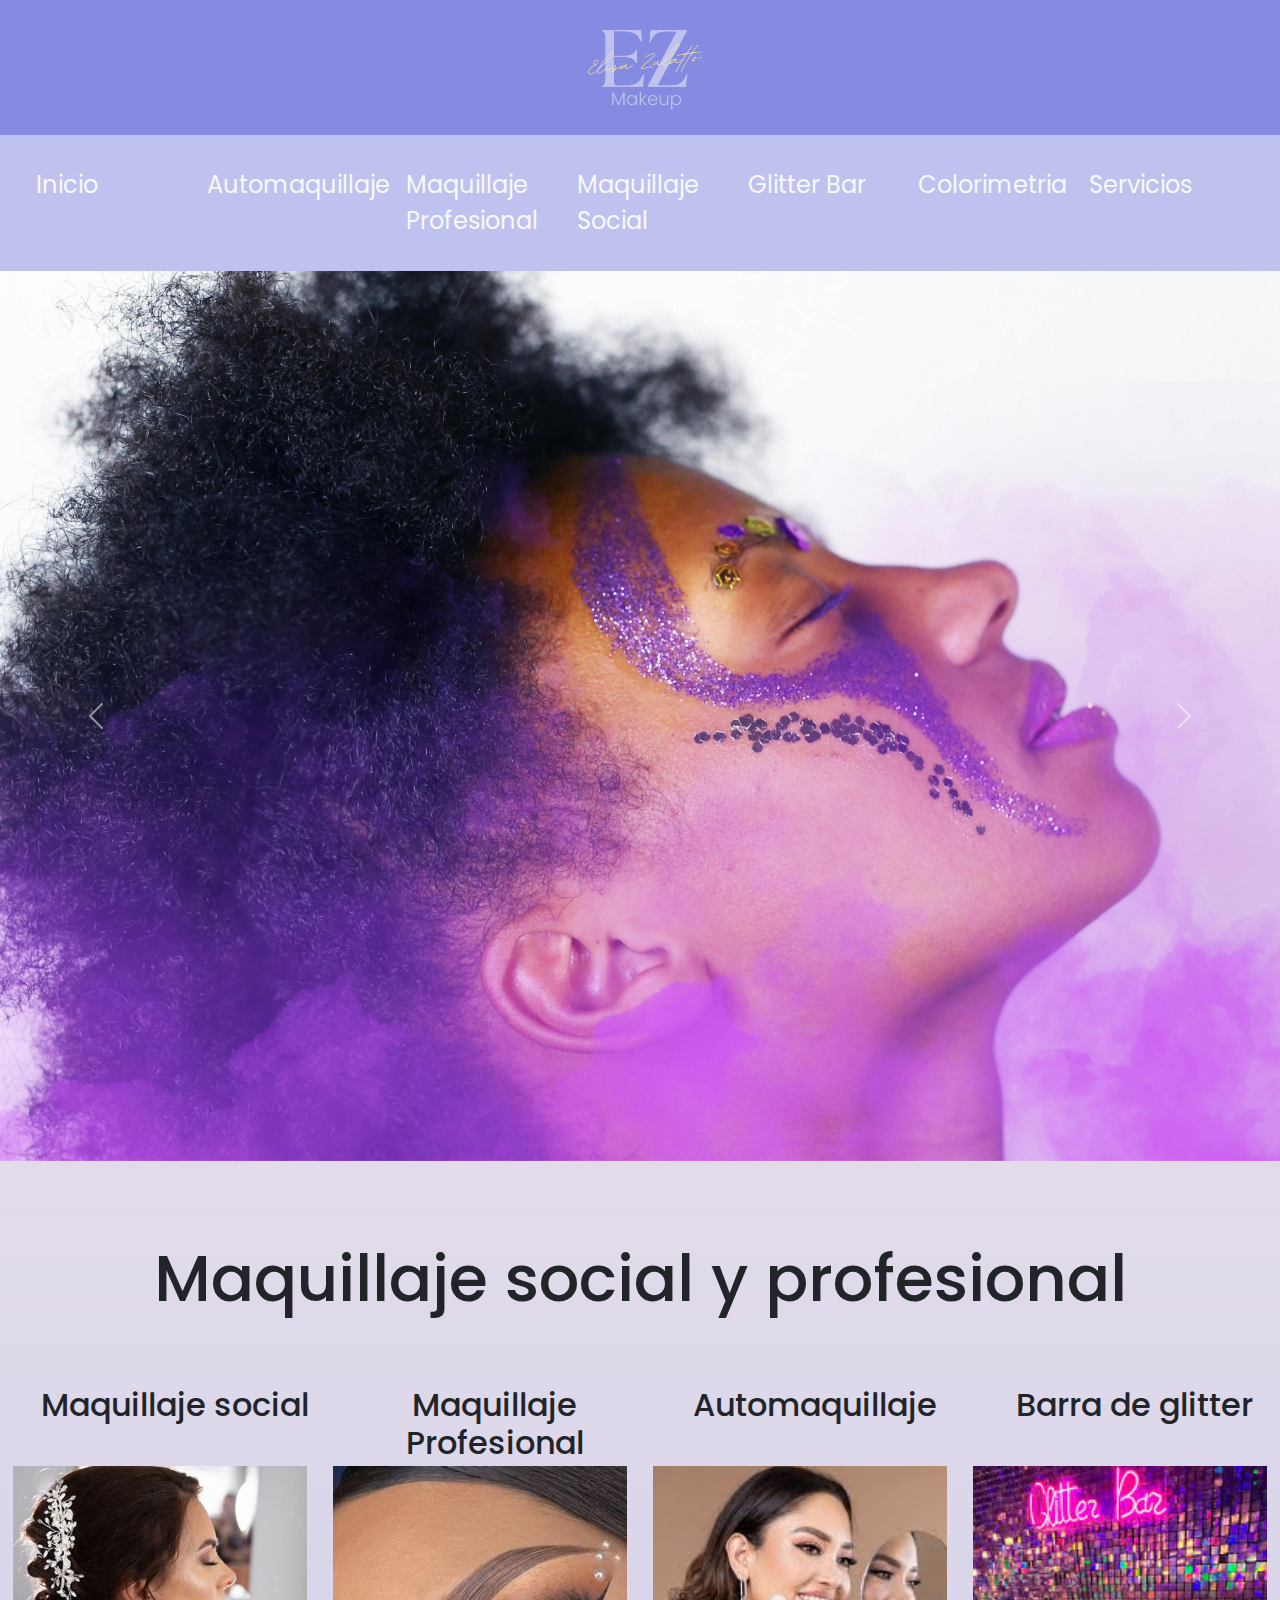
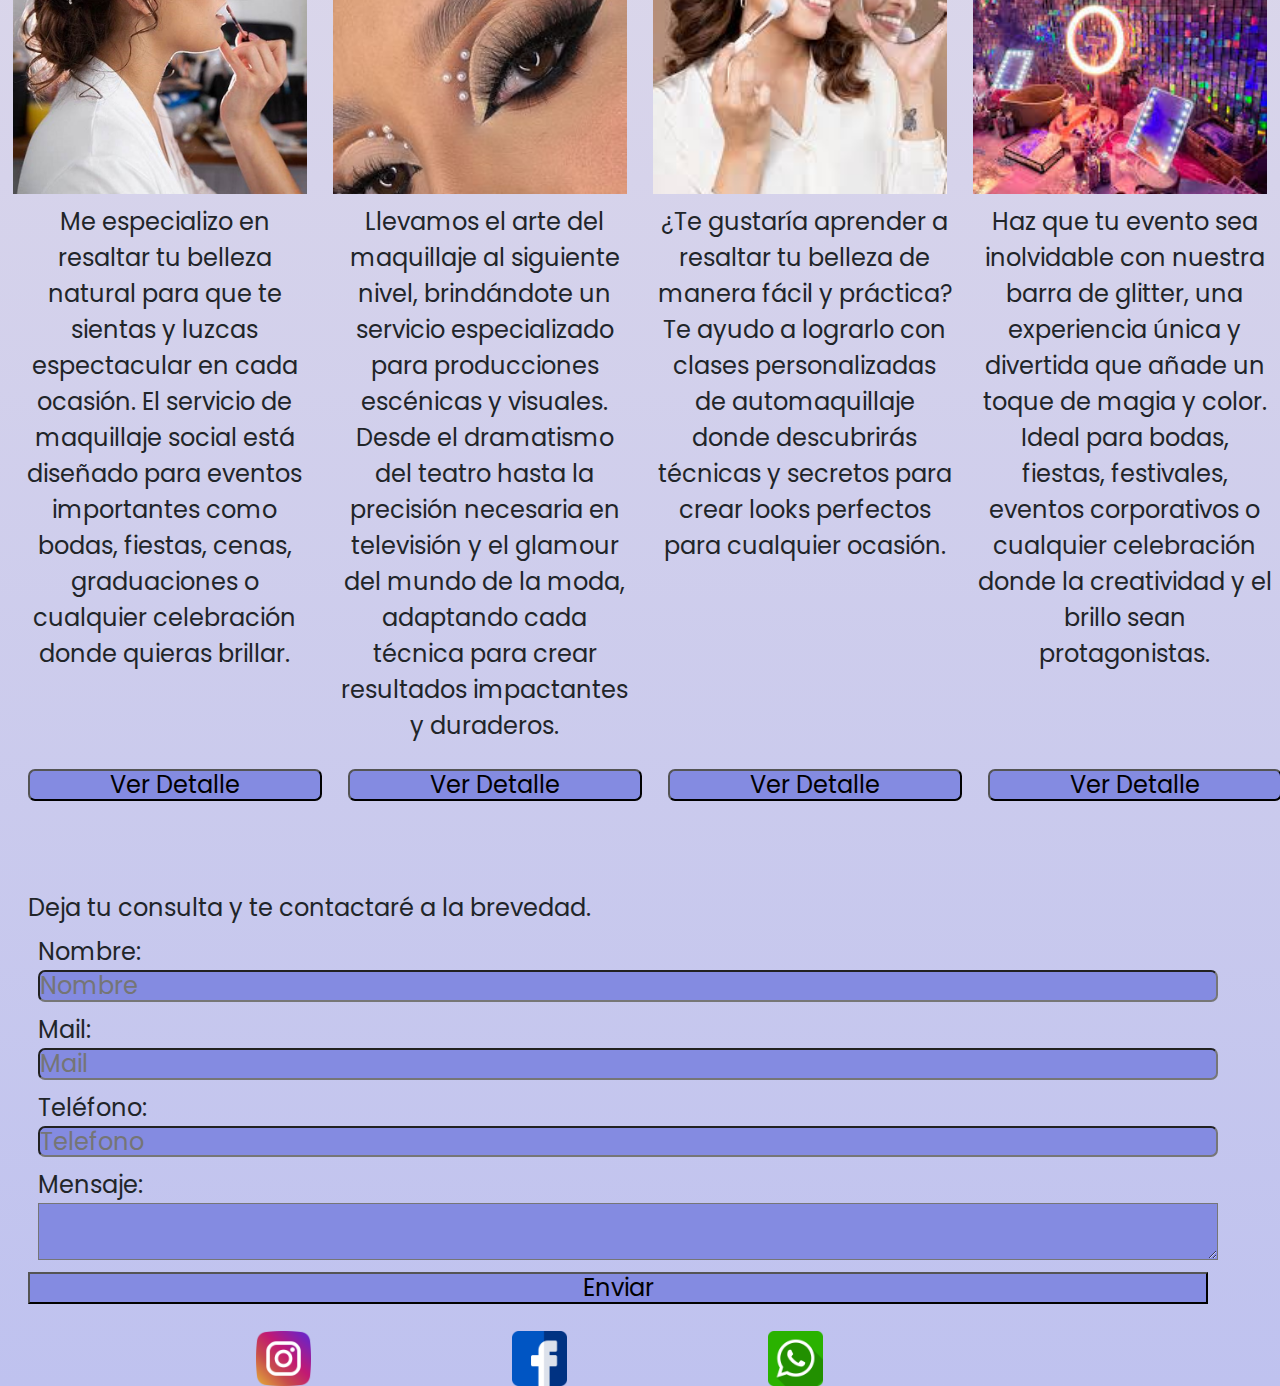
<file: index.html>
<!DOCTYPE html>
<html lang="en">

<head>
    <meta charset="UTF-8">
    <meta name="viewport" content="width=device-width, initial-scale=1.0">
    <meta name="description"
        content="Maquillaje adaptado a tus necesidades y preferencias. Ofrecemos maquillaje social, blindado, profesional, automaquillaje y maquillaje terapéutico.">
    <meta name="keywords" content="Maquillaje, automaquillaje, maquilladora, glitter, maquillaje profesional">
    <meta property="og:title" content="Elisa Zulatto MakeUp">
    <meta property="og:site_name" content="www.ezulatto.com.ar">
    <meta property="og:url" content="https://www.ezulatto.com.ar">
    <meta property="og:description" content="Maquillaje profesional y social">
    <meta property="og:type" content="website">
    <meta property="og:image"
        content="https://tiendaellas.com/cdn/shop/articles/Blog_ojos_basico.png?v=1636664444&width=1024">
    <meta property="og:image"
        content="https://encrypted-tbn0.gstatic.com/images?q=tbn:ANd9GcTUTXS5kGJ138VZR9CVVEqEKzWGIQIW2svCsA&s">
    <link rel="shortcut icon" href="assets/img/logo.ico" type="image/x-icon">
    <link href="https://cdn.jsdelivr.net/npm/bootstrap@5.3.3/dist/css/bootstrap.min.css" rel="stylesheet"
        integrity="sha384-QWTKZyjpPEjISv5WaRU9OFeRpok6YctnYmDr5pNlyT2bRjXh0JMhjY6hW+ALEwIH" crossorigin="anonymous">
    <title>Elisa Zulatto | Maquilladora Profesional | Maquillaje Social | Automaquillaje | GlitterBar </title>
    <link rel="stylesheet" href="css/normalize.css">
    <link
        href="https://fonts.googleapis.com/css2?family=Afacad+Flux:wght@100..1000&family=Nanum+Myeongjo:wght@400;700;800&family=Poppins&family=Satisfy&display=swap"
        rel="stylesheet">
    <link rel="preload" href="css/styles.css" as="style">
    <link href="css/styles.css" rel="stylesheet">
</head>

<body>
    <header>
        <div class="logoContainer">
            <img src="/assets/img/logo.png" alt="Logo de Elisa Zulatto MakeUp" class="logo">
        </div>
        <nav class="navbar navbar-expand-lg" id="navegacionMenu">
            <div class="container-fluid">
                <button class="navbar-toggler" type="button" data-bs-toggle="collapse"
                    data-bs-target="#navbarSupportedContent" aria-controls="navbarSupportedContent"
                    aria-expanded="false" aria-label="Toggle navigation">
                    <span class="navbar-toggler-icon"></span>
                </button>
                <div class="collapse navbar-collapse bg--white m-3" id="navbarSupportedContent">
                    <ul class="navbar-nav me-auto mb-2 mb-lg-0 justify-content-end">
                        <li class="nav-item">
                            <a class="nav-link text-light" href="/index.html">Inicio</a>
                        </li>
                        <li class="nav-item">
                            <a class="nav-link text-light" href="pages/Automaquillaje.html">Automaquillaje</a>
                        </li>
                        <li class="nav-item">
                            <a class="nav-link text-light" href="pages/MaquillajeProfesional.html">Maquillaje
                                Profesional</a>
                        </li>
                        <li class="nav-item">
                            <a class="nav-link text-light" href="pages/MaquillajeSocial.html"> Maquillaje Social</a>
                        </li>
                        <li class="nav-item">
                            <a class="nav-link text-light" href="pages/GlitterBar.html">Glitter Bar</a>
                        </li>
                        <li class="nav-item">
                            <a class="nav-link text-light" href="pages/Colorimetria.html">Colorimetria</a>
                        </li>
                        <li class="nav-item">
                            <a class="nav-link text-light" href="pages/Servicios.html">Servicios</a>
                        </li>
                    </ul>
                </div>
            </div>
        </nav>
    </header>
    <div id="carousel" class="carousel slide" data-bs-ride="carousel">
        <div class="carousel-inner">
            <div class="carousel-item active" data-bs-interval="3000">
                <img class="d-block w-100" src="/assets/img/carousel (1).jpg" alt="Maquillaje Social 1">
            </div>
            <div class="carousel-item" data-bs-interval="3000">
                <img class="d-block w-100" src="/assets/img/carousel (2).jpg" alt="Maquillaje Social 2">
            </div>
            <div class="carousel-item" data-bs-interval="3000">
                <img class="d-block w-100" src="/assets/img/carousel (3).jpg" alt="Maquillaje Social 3">
            </div>
        </div>
        <!-- Navegacióndel carrousel -->
        <button class="carousel-control-prev" type="button" data-bs-target="#carousel" data-bs-slide="prev">
            <span class="carousel-control-prev-icon" aria-hidden="true"></span>
            <span class="visually-hidden">Anterior</span>
        </button>
        <button class="carousel-control-next" type="button" data-bs-target="#carousel" data-bs-slide="next">
            <span class="carousel-control-next-icon" aria-hidden="true"></span>
            <span class="visually-hidden">Siguiente</span>
        </button>
    </div>
    <main>
        <h1>Maquillaje social y profesional</h1>
        <section id="contenedorServicios">
            <div class="detalleServicio">
                <h2>Maquillaje social</h2>
                <img src="/assets/img/automkp.jpg" alt="maquillaje social">
                <p>Me especializo en resaltar tu belleza natural para que te sientas y luzcas espectacular en cada
                    ocasión. El servicio de maquillaje social está diseñado para eventos importantes como bodas,
                    fiestas, cenas, graduaciones o cualquier celebración donde quieras brillar.</p>
                <input type="button" value="Ver Detalle" onclick="location.href='pages/MaquillajeSocial.html'">
            </div>
            <div class="detalleServicio">
                <h2>Maquillaje Profesional</h2>
                <img src="/assets/img/ojoProfesional2.jpg" alt="maquillaje profesional">
                <p>Llevamos el arte del maquillaje al siguiente nivel, brindándote un servicio especializado para
                    producciones escénicas y visuales. Desde el dramatismo del teatro hasta la precisión necesaria en
                    televisión y el glamour del mundo de la moda, adaptando cada técnica para crear resultados
                    impactantes y duraderos.</p>
                <input type="button" value="Ver Detalle" onclick="location.href='pages/MaquillajeProfesional.html'">
            </div>
            <div class="detalleServicio">
                <h2>Automaquillaje</h2>
                <img src="/assets/img/auto1.jpg" alt="automaquillaje">
                <p>¿Te gustaría aprender a resaltar tu belleza de manera fácil y práctica? Te ayudo a lograrlo con
                    clases personalizadas de automaquillaje donde descubrirás técnicas y secretos para crear looks
                    perfectos para cualquier ocasión.</p>
                <input type="button" value="Ver Detalle" onclick="location.href='pages/Automaquillaje.html'">
            </div>
            <div class="detalleServicio">
                <h2>Barra de glitter</h2>
                <img src="/assets/img/glitter1.jpg" alt="glitterBar para eventos">
                <p>Haz que tu evento sea inolvidable con nuestra barra de glitter, una experiencia única y divertida que
                    añade un toque de magia y color. Ideal para bodas, fiestas, festivales, eventos corporativos o
                    cualquier celebración donde la creatividad y el brillo sean protagonistas.
                </p>
                <input type="button" value="Ver Detalle" onclick="location.href='pages/GlitterBar.html'">
            </div>
        </section>
    </main>
    <div id="contactoContainer">
        <form action="/submit" method="post">
            <fieldset>
                <legend>
                    Deja tu consulta y te contactaré a la brevedad.
                </legend>
                <div id="labels">
                    <div>
                        <label for="nombre"> Nombre: </label>
                        <input type="text" name="nombre" id="nombre" placeholder="Nombre">
                    </div>
                    <div>
                        <label for="mail"> Mail: </label>
                        <input type="email" name="mail" id="mail" placeholder="Mail">
                    </div>
                    <div>
                        <label for="telefono"> Teléfono: </label>
                        <input type="tel" name="telefono" id="telefono" placeholder="Telefono">
                    </div>
                    <div>
                        <label for="consulta" aria-label="Enviar formulario de contacto"> Mensaje: </label>
                        <textarea type="consulta" name="consulta" id="consulta"></textarea>
                    </div>
                    <input type="submit" value="Enviar" id="botonEnviar">
                </div>
            </fieldset>
        </form>
    </div>
    <footer>
        <section id="redesSociales">
            <div><a href="https://www.instagram.com/m.elisazulatto/ " target="_blank"><img
                        src="/assets/img/instagramLogo.png" alt="Instagram">
                </a></div>
            <div><a href="https://www.facebook.com" target="_blank"><img src="/assets/img/facebookLogo.png"
                        alt="Facebook"></a></div>
            <div><a href="https://w.app/efiso7" target="_blank"><img src="/assets/img/whatsappLogo.png"
                        alt="Whatsapp"></a></div>
        </section>
    </footer>
    <script src="https://cdn.jsdelivr.net/npm/bootstrap@5.3.3/dist/js/bootstrap.bundle.min.js"></script>
</body>

</html>
</file>
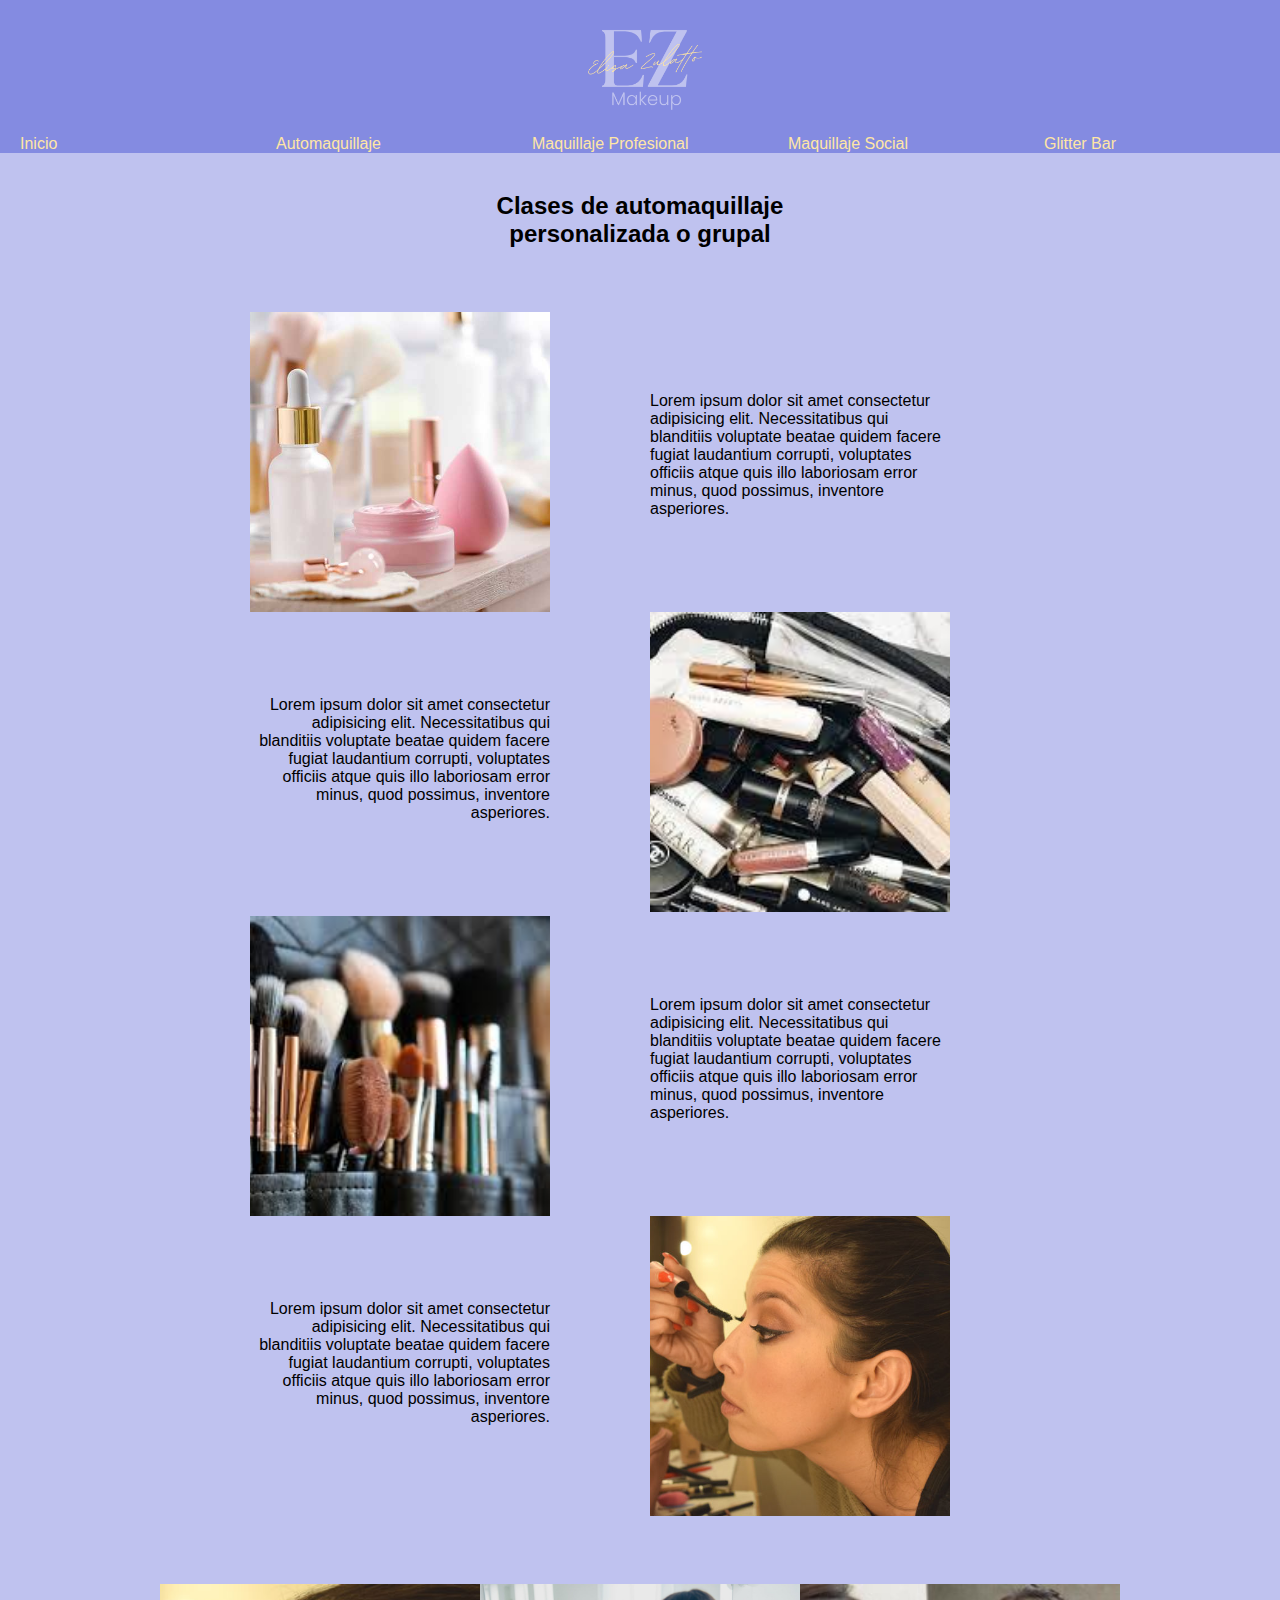
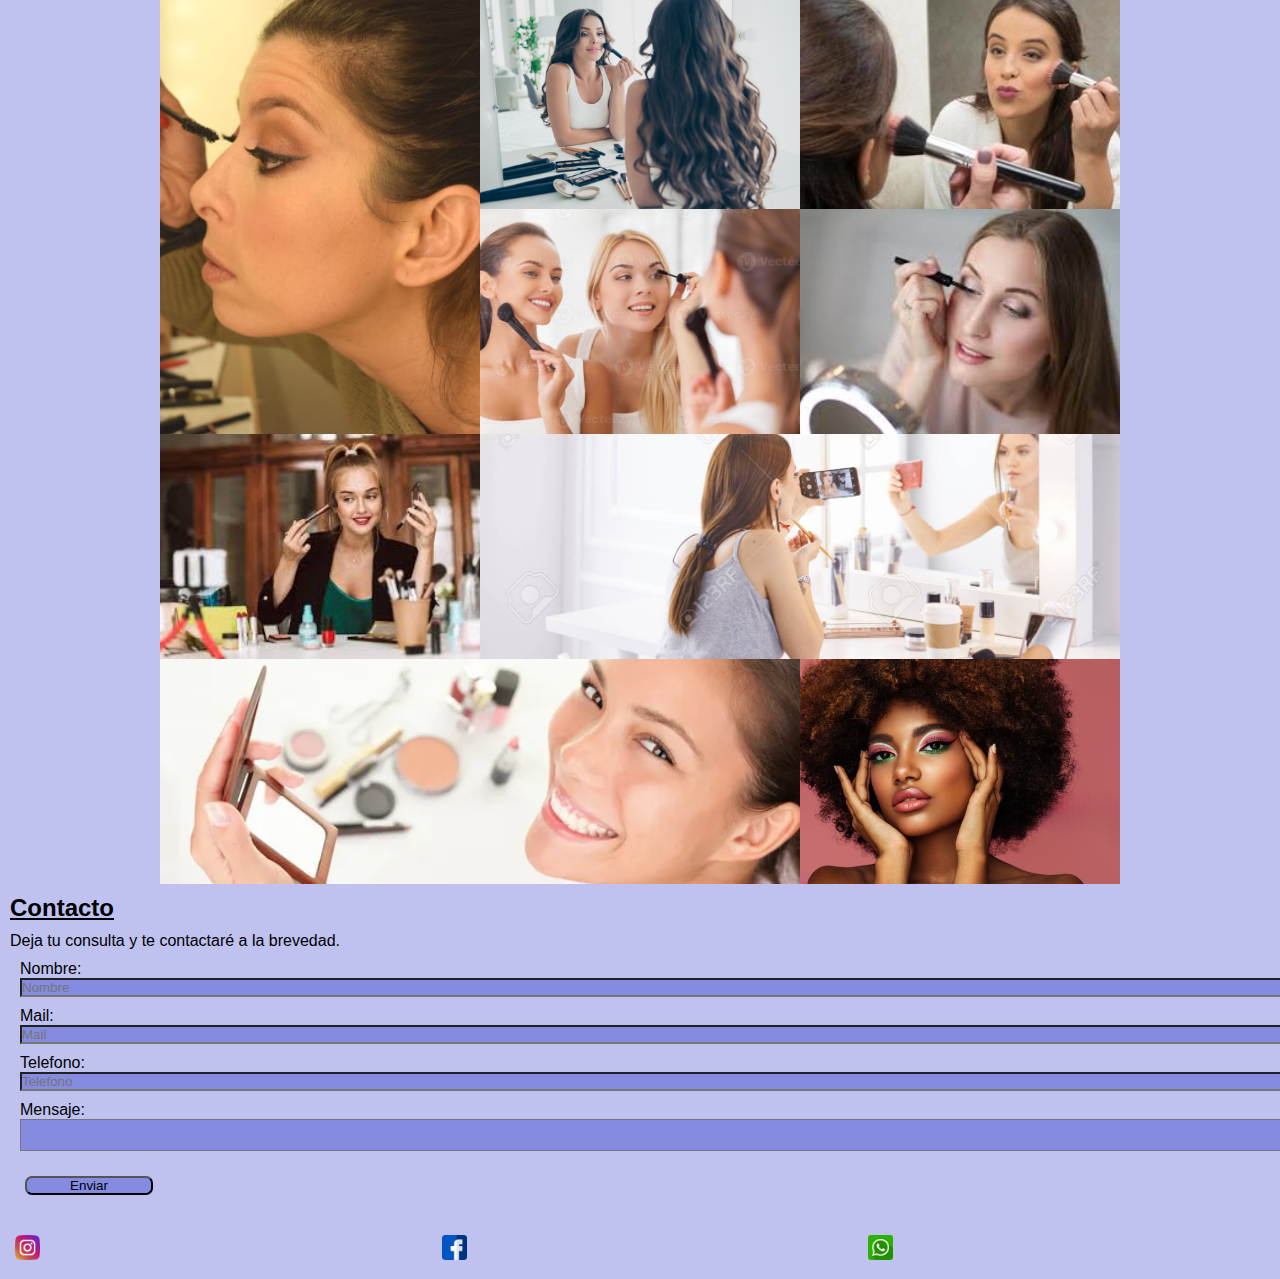
<file: Automaquillaje.html>
<!DOCTYPE html>
<html lang="en">

<head>
    <meta charset="UTF-8">
    <meta name="viewport" content="width=device-width, initial-scale=1.0">
    <link rel="preload" href="assets/css/styles.css" as="style">
    <link href="assets/css/styles.css" rel="stylesheet">
    <title>EZ MakeUp </title>
</head>

<body>
    <header>
        <div class="logoContainer">
            <img src="/assets/img/logo.png" alt="logo" class="logo">
        </div>

        <nav id="navegacion">
            <ul class="navegacionMenu">
                <li><a href="/index.html">Inicio</a></li>
                <li><a href="/Automaquillaje.html">Automaquillaje</a></li>
                <li><a href="/MaquillajeProfesional.html">Maquillaje Profesional</a></li>
                <li><a href="/MaquillajeSocial.html"> Maquillaje Social</a></li>
                <li><a href="/GlitterBar.html">Glitter Bar</a></li>
            </ul>
        </nav>
    </header>

    <main>
        <h2 id="tituloPestaña">Clases de automaquillaje <br> personalizada o grupal</h2>

        <div id="contenedorGrid">
            <div class="itemGrid">
                <div id="itemFila">
                    <img src="/assets/img/auto5.jpg" alt="productos">
                </div>
                <div id="itemFila1">
                    <p>Lorem ipsum dolor sit amet consectetur adipisicing elit. Necessitatibus qui blanditiis voluptate
                        beatae
                        quidem facere fugiat laudantium corrupti, voluptates officiis atque quis illo laboriosam error
                        minus,
                        quod possimus, inventore asperiores.</p>
                </div>

            </div>
            <div class="itemGrid">
                <div id="itemFila2">
                    <p>Lorem ipsum dolor sit amet consectetur adipisicing elit. Necessitatibus qui blanditiis voluptate
                        beatae
                        quidem facere fugiat laudantium corrupti, voluptates officiis atque quis illo laboriosam error
                        minus,
                        quod possimus, inventore asperiores.</p>
                </div>
                <div id="itemFila"><img src="/assets/img/auto6.jpg" alt="Productos"></div>

            </div>
            <div class="itemGrid">
                <div id="itemFila"><img src="/assets/img/auto7.jpg" alt=""></div>
                <div id="itemFila1">
                    <p>Lorem ipsum dolor sit amet consectetur adipisicing elit. Necessitatibus qui blanditiis voluptate
                        beatae
                        quidem facere fugiat laudantium corrupti, voluptates officiis atque quis illo laboriosam error
                        minus,
                        quod possimus, inventore asperiores.</p>
                </div>
            </div>
            <div class="itemGrid">
                <div id="itemFila2">
                    <p>Lorem ipsum dolor sit amet consectetur adipisicing elit. Necessitatibus qui blanditiis voluptate
                        beatae
                        quidem facere fugiat laudantium corrupti, voluptates officiis atque quis illo laboriosam error
                        minus,
                        quod possimus, inventore asperiores.</p>
                </div>
                <div id="itemFila"><img src="/assets/img/auto2.jpg" alt="automaquillaje"></div>
            </div>
        </div>

        <div id="galeriaGrid">
            <div class="itemGaleriaAA">
                <img src="/assets/img/auto2.jpg" alt="automaquillaje">
            </div>
            <div class="itemGaleria">
                <img src="/assets/img/auto3.jpg" alt="automaquillaje">
            </div>
            <div class="itemGaleria">
                <img src="/assets/img/auto9.jpg" alt="automaquillaje">
            </div>
            <div class="itemGaleria">
                <img src="/assets/img/auto10.jpg" alt="automaquillaje">
            </div>
            <div class="itemGaleria">
                <img src="/assets/img/auto13.jpg" alt="automaquillaje">
            </div>
            <div class="itemGaleria">
                <img src="/assets/img/auto12.jpg" alt="automaquillaje">
            </div>
            <div class="itemGaleriaCC">
                <img src="/assets/img/auto15.jpg" alt="automaquillaje">
            </div>
            <div class="itemGaleriaDA">
                <img src="/assets/img/auto11.jpg" alt="automaquillaje">

            </div>
            <div class="itemGaleria">
                <img src="/assets/img/ojoProfesional3.jpg" alt="automaquillaje">
            </div>
        </div>

    </main>

    <div id="contactoContainer">
        <form action="/submit" method="post">
            <h2>Contacto </h2>

            <fieldset>
                <legend>
                    Deja tu consulta y te contactaré a la brevedad.
                </legend>
                <div id="labels">
                    <div>
                        <label for="nombre"> Nombre: </label>
                        <input type="text" name="nombre" id="nombre" placeholder="Nombre">
                    </div>
                    <div>
                        <label for="mail"> Mail: </label>
                        <input type="email" name="mail" id="mail" placeholder="Mail">
                    </div>

                    <div>
                        <label for="telefono"> Telefono: </label>
                        <input type="tel" name="telefono" id="telefono" placeholder="Telefono">
                    </div>
                    <div>
                        <label for="consulta"> Mensaje: </label>
                        <textarea type="consulta" name="consulta" id="consulta"></textarea>
                    </div>
                </div>

                <input type="submit" value="Enviar" id="botonEnviar">

            </fieldset>
        </form>
    </div>

    <footer>
        <section id="redesSociales">
            <a href="https://www.instagram.com" target="_blank"><img src="/assets/img/instagramLogo.png"
                    alt="Instagram">
            </a>
            <a href="https://www.instagram.com" target="_blank"><img src="/assets/img/facebookLogo.png"
                    alt="Facebook"></a>
            <a href="https://www.instagram.com" target="_blank"><img src="/assets/img/whatsappLogo.png"
                    alt="Whatsapp"></a>
        </section>


    </footer>
</body>

</html>
</file>
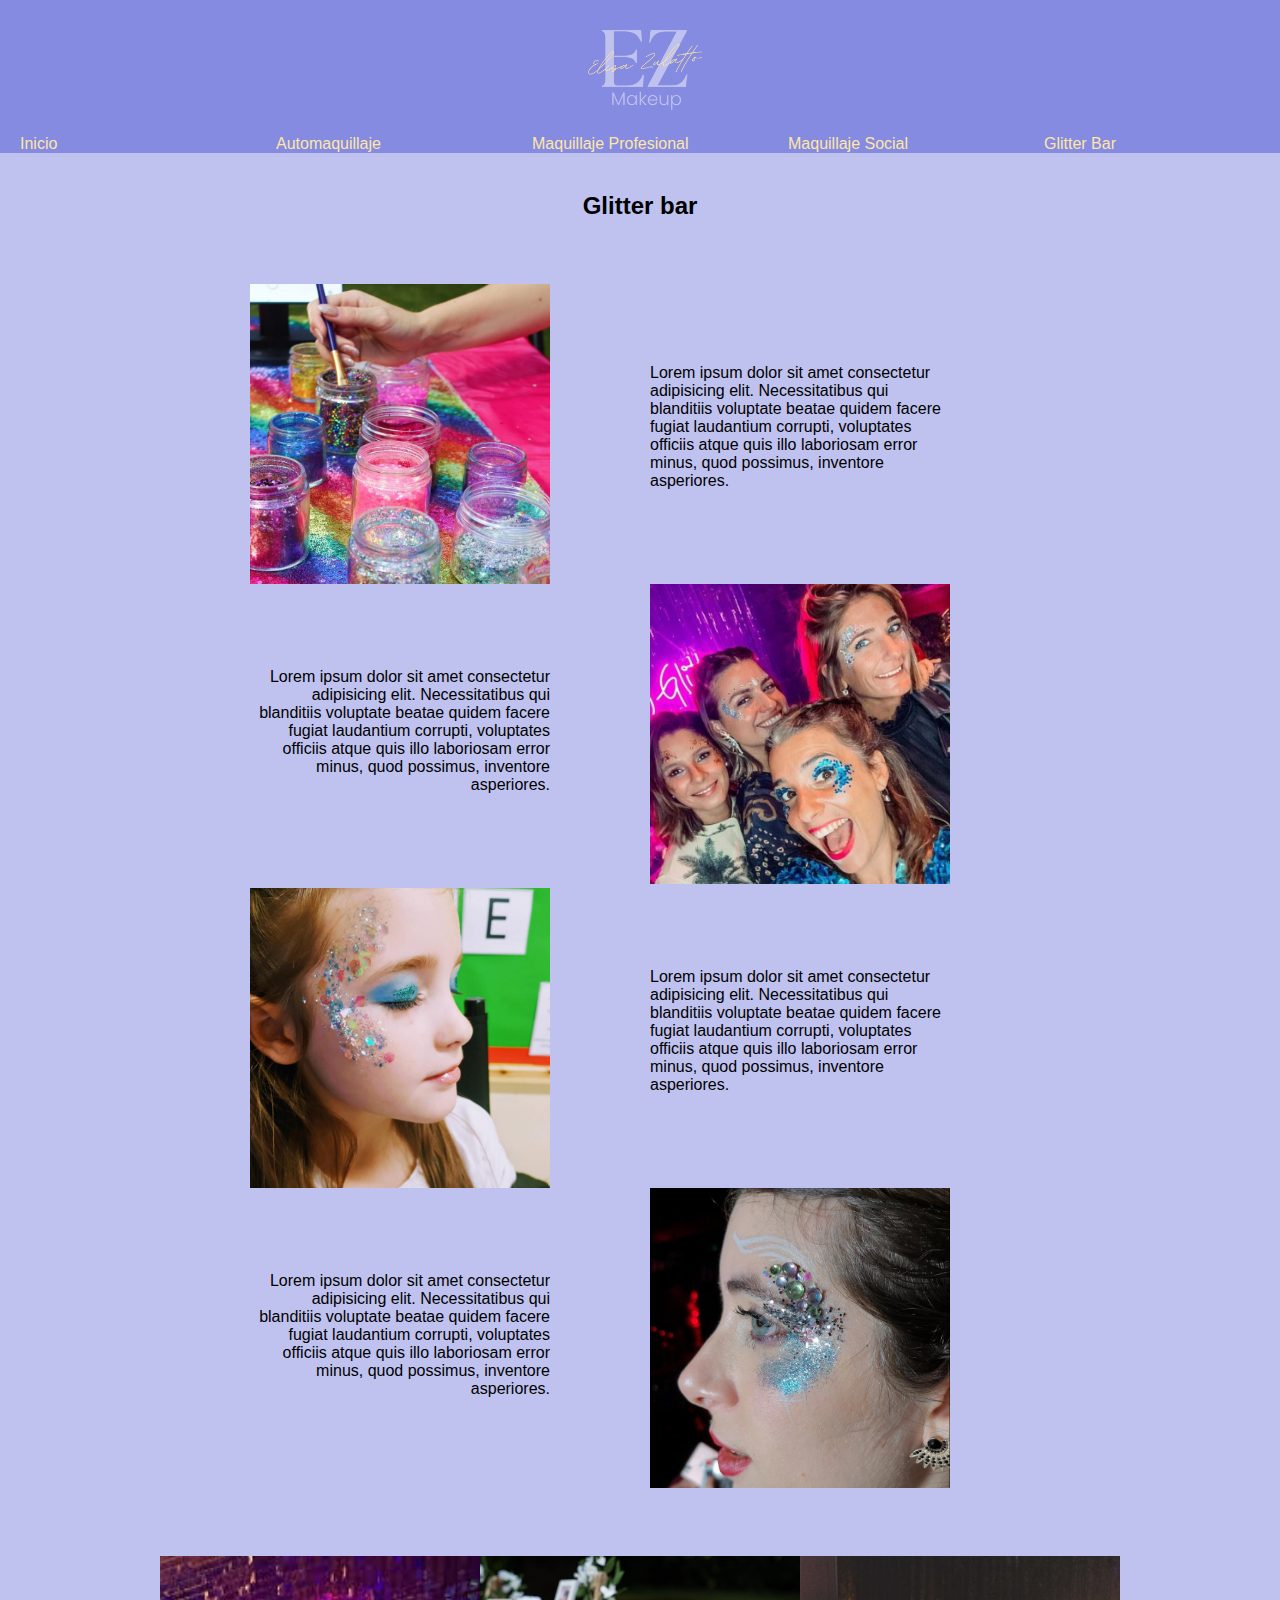
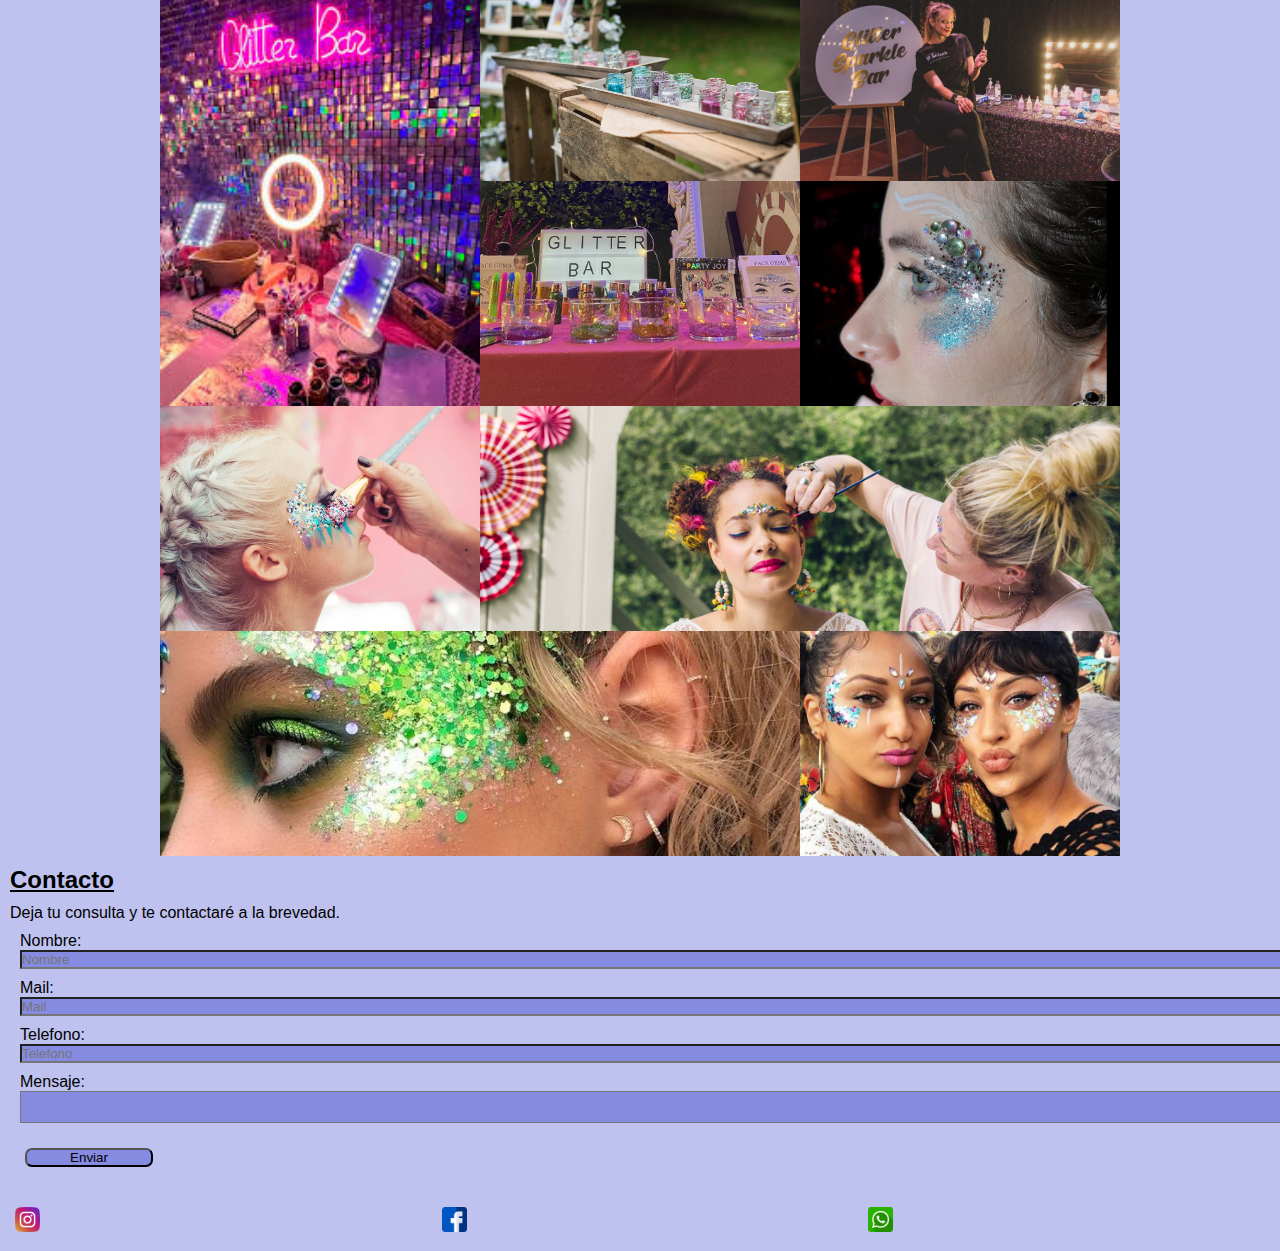
<file: GlitterBar.html>
<!DOCTYPE html>
<html lang="en">

<head>
    <meta charset="UTF-8">
    <meta name="viewport" content="width=device-width, initial-scale=1.0">
    <link rel="preload" href="assets/css/styles.css" as="style">
    <link href="assets/css/styles.css" rel="stylesheet">
    <title>EZ MakeUp </title>
</head>

<body>
    <header>
        <div class="logoContainer">
            <img src="/assets/img/logo.png" alt="logo" class="logo">
        </div>

        <nav id="navegacion">
            <ul class="navegacionMenu">
                <li><a href="/index.html">Inicio</a></li>
                <li><a href="/Automaquillaje.html">Automaquillaje</a></li>
                <li><a href="/MaquillajeProfesional.html">Maquillaje Profesional</a></li>
                <li><a href="/MaquillajeSocial.html"> Maquillaje Social</a></li>
                <li><a href="/GlitterBar.html">Glitter Bar</a></li>
            </ul>
        </nav>
    </header>

    <main>
        <h2 id="tituloPestaña">Glitter bar </h2>

        <div id="contenedorGrid">
            <div class="itemGrid">
                <div id="itemFila">
                    <img src="/assets/img/bar1.jpg" alt="glitterBar">

                </div>
                <div id="itemFila1">
                    <p>Lorem ipsum dolor sit amet consectetur adipisicing elit. Necessitatibus qui blanditiis voluptate
                        beatae
                        quidem facere fugiat laudantium corrupti, voluptates officiis atque quis illo laboriosam error
                        minus,
                        quod possimus, inventore asperiores.</p>
                </div>

            </div>
            <div class="itemGrid">
                <div id="itemFila2">
                    <p>Lorem ipsum dolor sit amet consectetur adipisicing elit. Necessitatibus qui blanditiis voluptate
                        beatae
                        quidem facere fugiat laudantium corrupti, voluptates officiis atque quis illo laboriosam error
                        minus,
                        quod possimus, inventore asperiores.</p>
                </div>
                <div id="itemFila"> <img src="/assets/img/bar2.jpg" alt="glitterBar">
                </div>

            </div>
            <div class="itemGrid">
                <div id="itemFila"> <img src="/assets/img/bar5.jpg" alt="glitterBar">
                </div>
                <div id="itemFila1">
                    <p>Lorem ipsum dolor sit amet consectetur adipisicing elit. Necessitatibus qui blanditiis voluptate
                        beatae
                        quidem facere fugiat laudantium corrupti, voluptates officiis atque quis illo laboriosam error
                        minus,
                        quod possimus, inventore asperiores.</p>
                </div>
            </div>
            <div class="itemGrid">

                <div id="itemFila2">
                    <p>Lorem ipsum dolor sit amet consectetur adipisicing elit. Necessitatibus qui blanditiis voluptate
                        beatae
                        quidem facere fugiat laudantium corrupti, voluptates officiis atque quis illo laboriosam error
                        minus,
                        quod possimus, inventore asperiores.</p>
                </div>
                <div id="itemFila"> <img src="/assets/img/bar9.jpg" alt="glitterBar">
                </div>
            </div>
        </div>

        <div id="galeriaGrid">
            <div class="itemGaleriaAA">
                <img src="/assets/img/glitter1.jpg" alt="glitterBar">

            </div>
            <div class="itemGaleria">
                <img src="/assets/img/bar4.jpg" alt="glitterBar">

            </div>
            <div class="itemGaleria">
                <img src="/assets/img/bar6.jpg" alt="glitterBar">

            </div>
            <div class="itemGaleria">
                <img src="/assets/img/bar7.jpeg" alt="glitterBar">

            </div>
            <div class="itemGaleria">
                <img src="/assets/img/bar9.jpg" alt="glitterBar">

            </div>
            <div class="itemGaleria">
                <img src="/assets/img/bar11.webp" alt="glitterBar">

            </div>
            <div class="itemGaleriaCC">
                <img src="/assets/img/bar13.jpg" alt="glitterBar">

            </div>
            <div class="itemGaleriaDA">
                <img src="/assets/img/bar13.jpeg" alt="glitterBar">

            </div>
            <div class="itemGaleria">
                <img src="/assets/img/bar12.jpeg" alt="glitterBar">

            </div>
        </div>

    </main>

    <div id="contactoContainer">

        <form action="/submit" method="post">
            <h2>Contacto </h2>

            <fieldset>
                <legend>
                    Deja tu consulta y te contactaré a la brevedad.
                </legend>
                <div id="labels">
                    <div>
                        <label for="nombre"> Nombre: </label>
                        <input type="text" name="nombre" id="nombre" placeholder="Nombre">
                    </div>
                    <div>
                        <label for="mail"> Mail: </label>
                        <input type="email" name="mail" id="mail" placeholder="Mail">
                    </div>

                    <div>
                        <label for="telefono"> Telefono: </label>
                        <input type="tel" name="telefono" id="telefono" placeholder="Telefono">
                    </div>
                    <div>
                        <label for="consulta"> Mensaje: </label>
                        <textarea type="consulta" name="consulta" id="consulta"></textarea>
                    </div>
                </div>

                <input type="submit" value="Enviar" id="botonEnviar">

            </fieldset>
        </form>
    </div>

    <footer>
        <section id="redesSociales">
            <a href="https://www.instagram.com" target="_blank"><img src="/assets/img/instagramLogo.png"
                    alt="Instagram">
            </a>
            <a href="https://www.instagram.com" target="_blank"><img src="/assets/img/facebookLogo.png"
                    alt="Facebook"></a>
            <a href="https://www.instagram.com" target="_blank"><img src="/assets/img/whatsappLogo.png"
                    alt="Whatsapp"></a>
        </section>

    </footer>
</body>

</html>
</file>
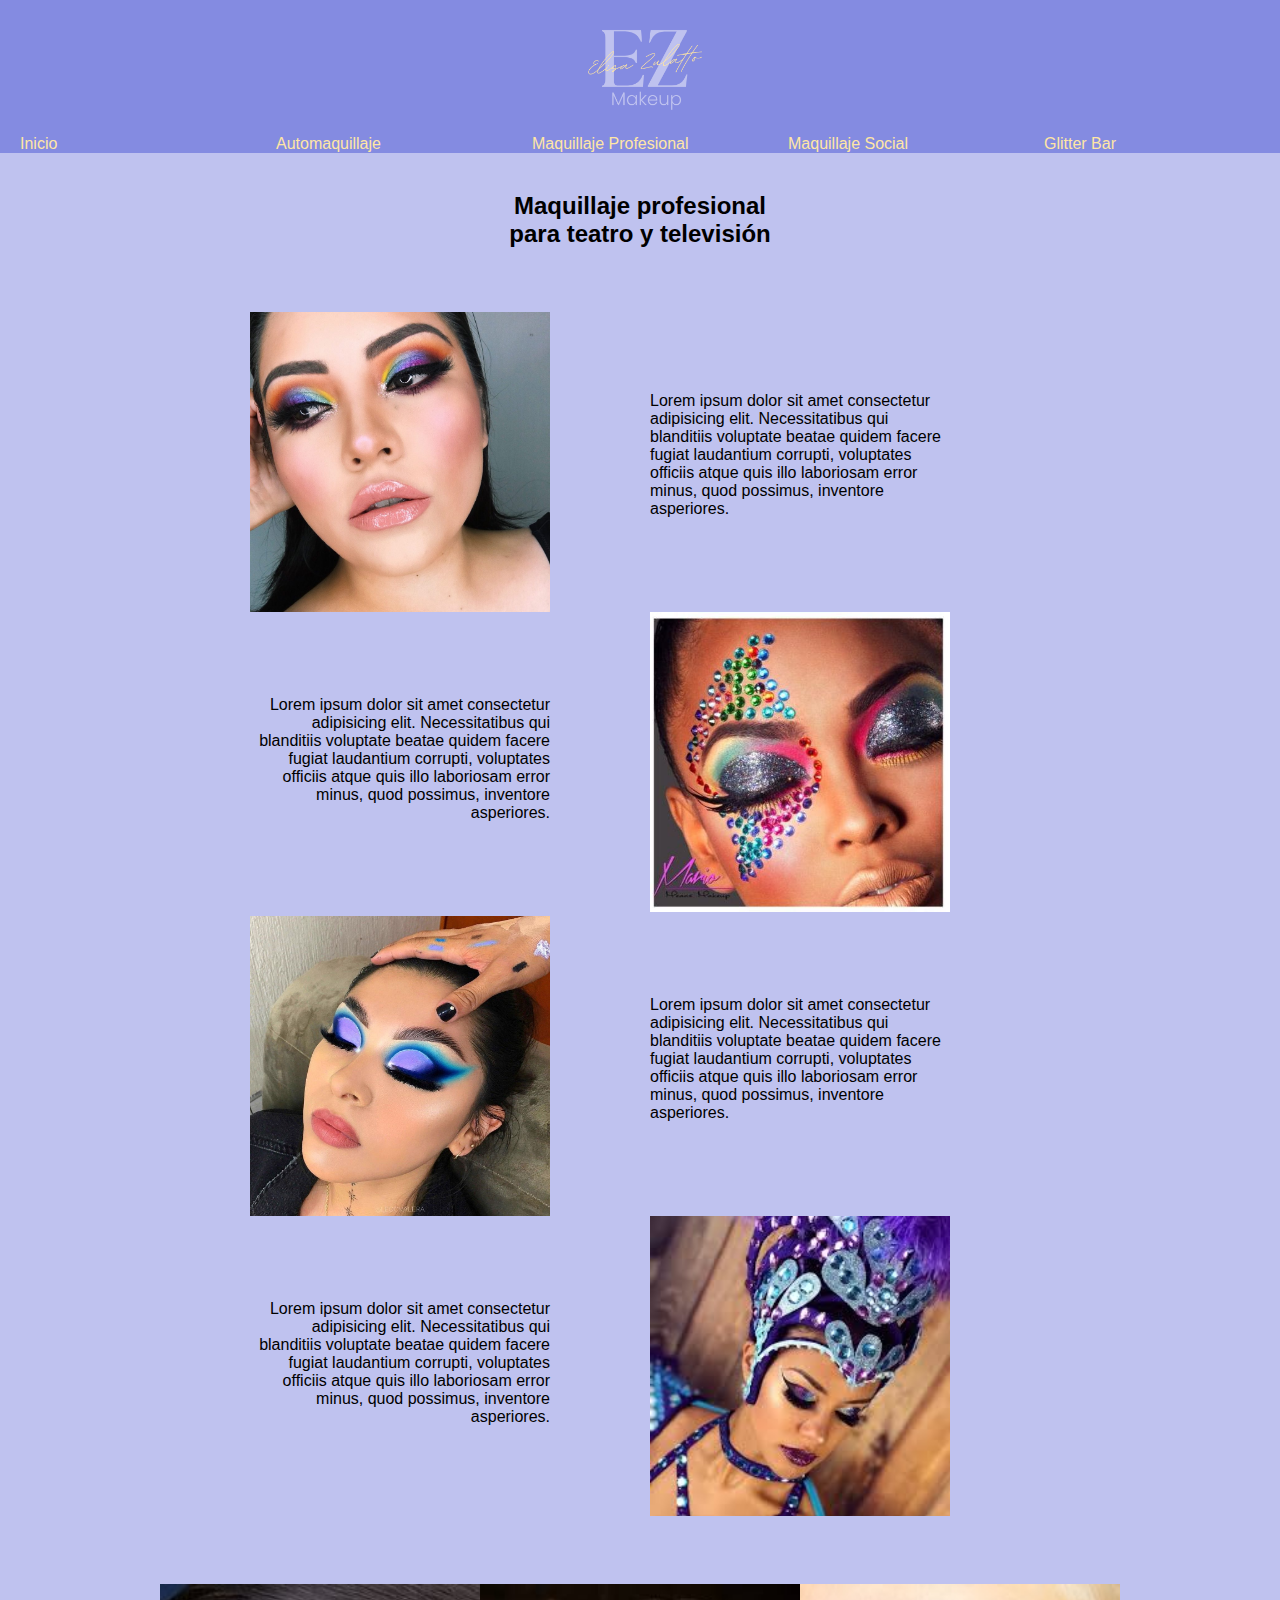
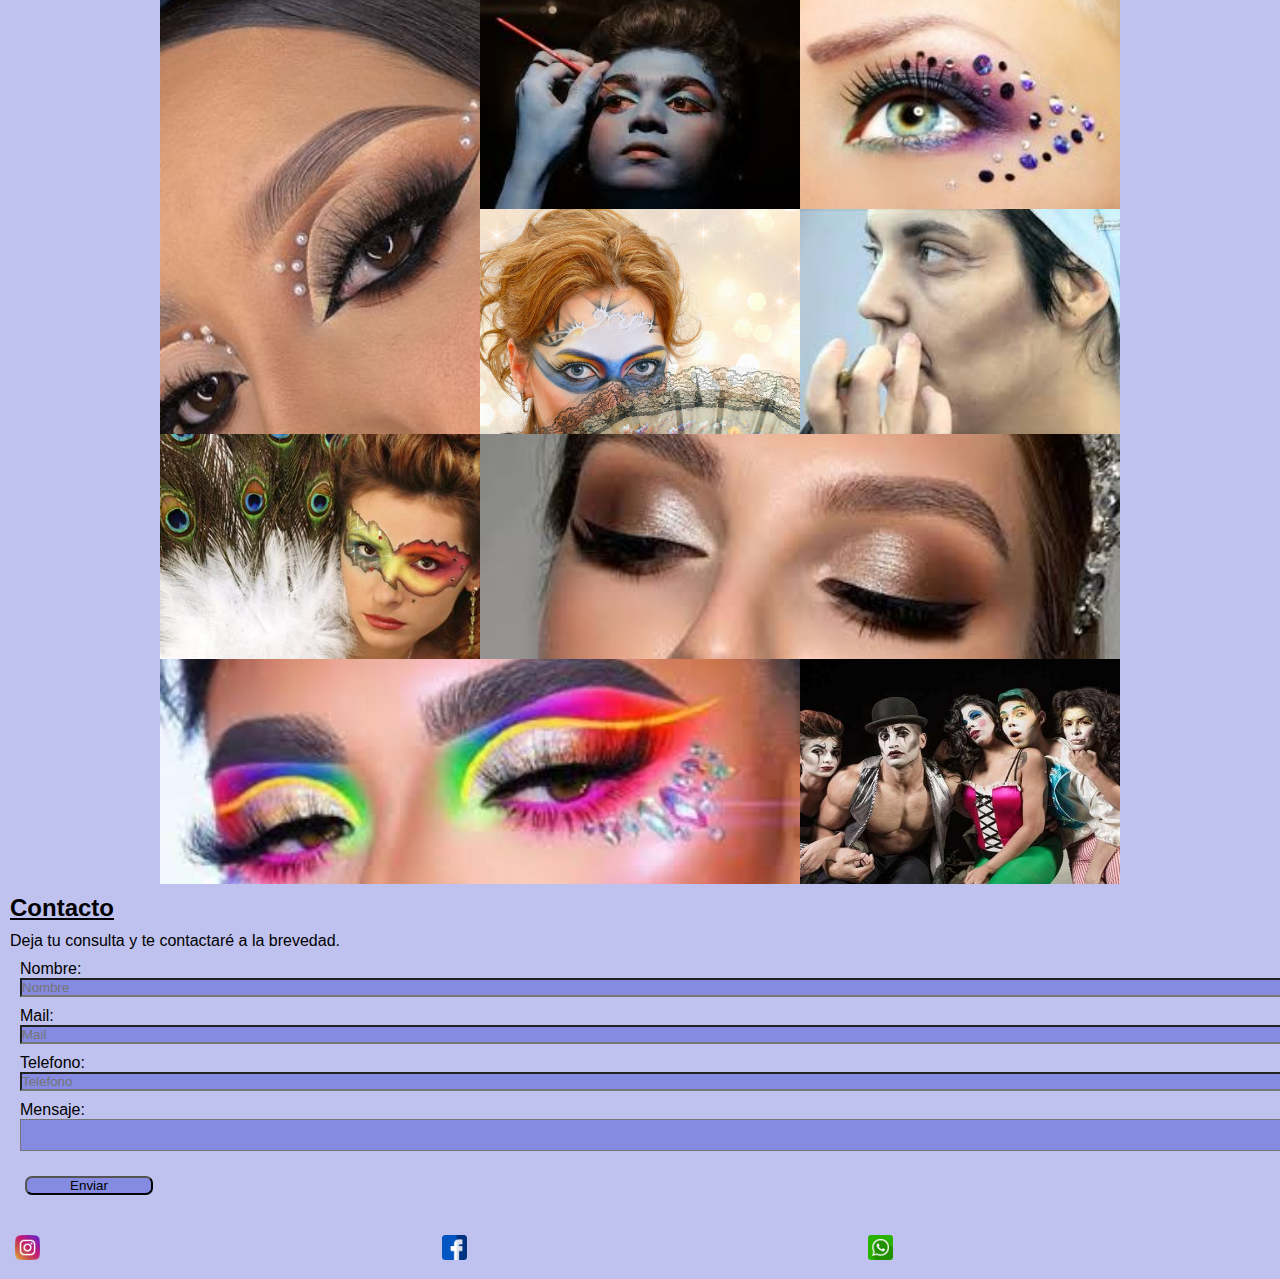
<file: MaquillajeProfesional.html>
<!DOCTYPE html>
<html lang="en">

<head>
    <meta charset="UTF-8">
    <meta name="viewport" content="width=device-width, initial-scale=1.0">
    <link rel="preload" href="assets/css/styles.css" as="style">
    <link href="assets/css/styles.css" rel="stylesheet">
    <title>EZ MakeUp </title>
</head>

<body>
    <header>
        <div class="logoContainer">
            <img src="/assets/img/logo.png" alt="logo" class="logo">
        </div>

        <nav id="navegacion">
            <ul class="navegacionMenu">
                <li><a href="/index.html">Inicio</a></li>
                <li><a href="/Automaquillaje.html">Automaquillaje</a></li>
                <li><a href="/MaquillajeProfesional.html">Maquillaje Profesional</a></li>
                <li><a href="/MaquillajeSocial.html"> Maquillaje Social</a></li>
                <li><a href="/GlitterBar.html">Glitter Bar</a></li>
            </ul>
        </nav>
    </header>
    <main>
        <h2 id="tituloPestaña">Maquillaje profesional <br>para teatro y televisión</h2>
        <div id="contenedorGrid">
            <div class="itemGrid">
                <div id="itemFila">
                    <img src="/assets/img/ojoProfesional4.jpg" alt="maquillajeProfesional">

                </div>
                <div id="itemFila1">
                    <p>Lorem ipsum dolor sit amet consectetur adipisicing elit. Necessitatibus qui blanditiis voluptate
                        beatae
                        quidem facere fugiat laudantium corrupti, voluptates officiis atque quis illo laboriosam error
                        minus,
                        quod possimus, inventore asperiores.</p>
                </div>

            </div>
            <div class="itemGrid">
                <div id="itemFila2">
                    <p>Lorem ipsum dolor sit amet consectetur adipisicing elit. Necessitatibus qui blanditiis voluptate
                        beatae
                        quidem facere fugiat laudantium corrupti, voluptates officiis atque quis illo laboriosam error
                        minus,
                        quod possimus, inventore asperiores.</p>
                </div>
                <div id="itemFila">
                    <img src="/assets/img/pro4.jpg" alt="maquillajeProfesional">

                </div>

            </div>
            <div class="itemGrid">
                <div id="itemFila">
                    <img src="/assets/img/pro5.jpg" alt="maquillajeProfesional">

                </div>
                <div id="itemFila1">
                    <p>Lorem ipsum dolor sit amet consectetur adipisicing elit. Necessitatibus qui blanditiis voluptate
                        beatae
                        quidem facere fugiat laudantium corrupti, voluptates officiis atque quis illo laboriosam error
                        minus,
                        quod possimus, inventore asperiores.</p>
                </div>
            </div>
            <div class="itemGrid">

                <div id="itemFila2">
                    <p>Lorem ipsum dolor sit amet consectetur adipisicing elit. Necessitatibus qui blanditiis voluptate
                        beatae
                        quidem facere fugiat laudantium corrupti, voluptates officiis atque quis illo laboriosam error
                        minus,
                        quod possimus, inventore asperiores.</p>
                </div>
                <div id="itemFila">
                    <img src="/assets/img/pro8.jpg" alt="maquillajeProfesional">

                </div>
            </div>
        </div>
        <div id="galeriaGrid">
            <div class="itemGaleriaAA">
                <img src="/assets/img/ojoProfesional2.jpg" alt="maquillajeProfesional">

            </div>
            <div class="itemGaleria">
                <img src="/assets/img/pro1.jpg" alt="maquillajeProfesional">

            </div>
            <div class="itemGaleria">
                <img src="/assets/img/pro6.jpg" alt="maquillajeProfesional">

            </div>
            <div class="itemGaleria">
                <img src="/assets/img/pro11.jpg" alt="maquillajeProfesional">

            </div>
            <div class="itemGaleria">
                <img src="/assets/img/pro3.jpg" alt="maquillajeProfesional">

            </div>
            <div class="itemGaleria">
                <img src="/assets/img/pro10.jpg" alt="maquillajeProfesional">

            </div>
            <div class="itemGaleriaCC">
                <img src="/assets/img/social15.jpg" alt="maquillajeProfesional">

            </div>
            <div class="itemGaleriaDA">
                <img src="/assets/img/pro7.jpg" alt="maquillajeProfesional">

            </div>
            <div class="itemGaleria">
                <img src="/assets/img/pro2.jpg" alt="maquillajeProfesional">

            </div>
        </div>
    </main>

    <div id="contactoContainer">

        <form action="/submit" method="post">
            <h2>Contacto </h2>

            <fieldset>
                <legend>
                    Deja tu consulta y te contactaré a la brevedad.
                </legend>
                <div id="labels">
                    <div>
                        <label for="nombre"> Nombre: </label>
                        <input type="text" name="nombre" id="nombre" placeholder="Nombre">
                    </div>
                    <div>
                        <label for="mail"> Mail: </label>
                        <input type="email" name="mail" id="mail" placeholder="Mail">
                    </div>

                    <div>
                        <label for="telefono"> Telefono: </label>
                        <input type="tel" name="telefono" id="telefono" placeholder="Telefono">
                    </div>
                    <div>
                        <label for="consulta"> Mensaje: </label>
                        <textarea type="consulta" name="consulta" id="consulta"></textarea>
                    </div>
                </div>

                <input type="submit" value="Enviar" id="botonEnviar">

            </fieldset>
        </form>
    </div>

    <footer>
        <section id="redesSociales">
            <a href="https://www.instagram.com" target="_blank"><img src="/assets/img/instagramLogo.png"
                    alt="Instagram">
            </a>
            <a href="https://www.instagram.com" target="_blank"><img src="/assets/img/facebookLogo.png"
                    alt="Facebook"></a>
            <a href="https://www.instagram.com" target="_blank"><img src="/assets/img/whatsappLogo.png"
                    alt="Whatsapp"></a>
        </section>


    </footer>
</body>

</html>
</file>
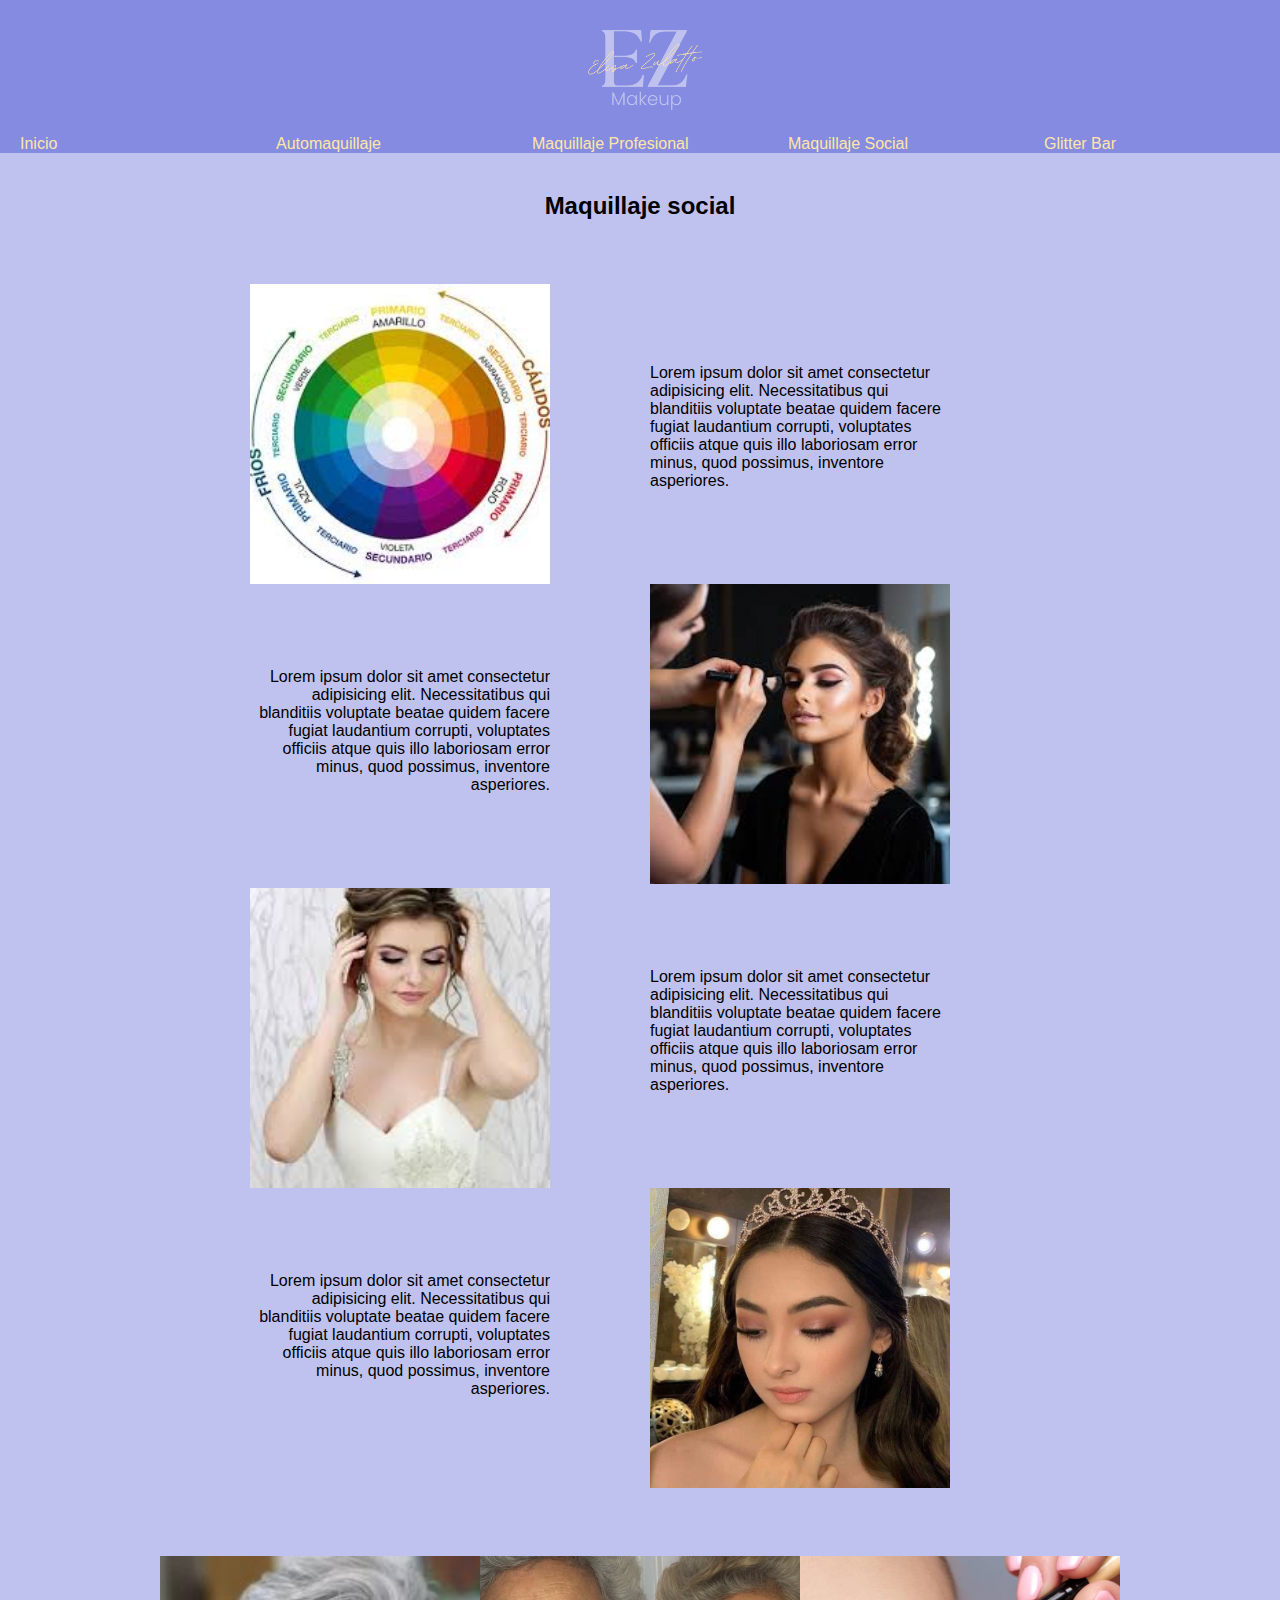
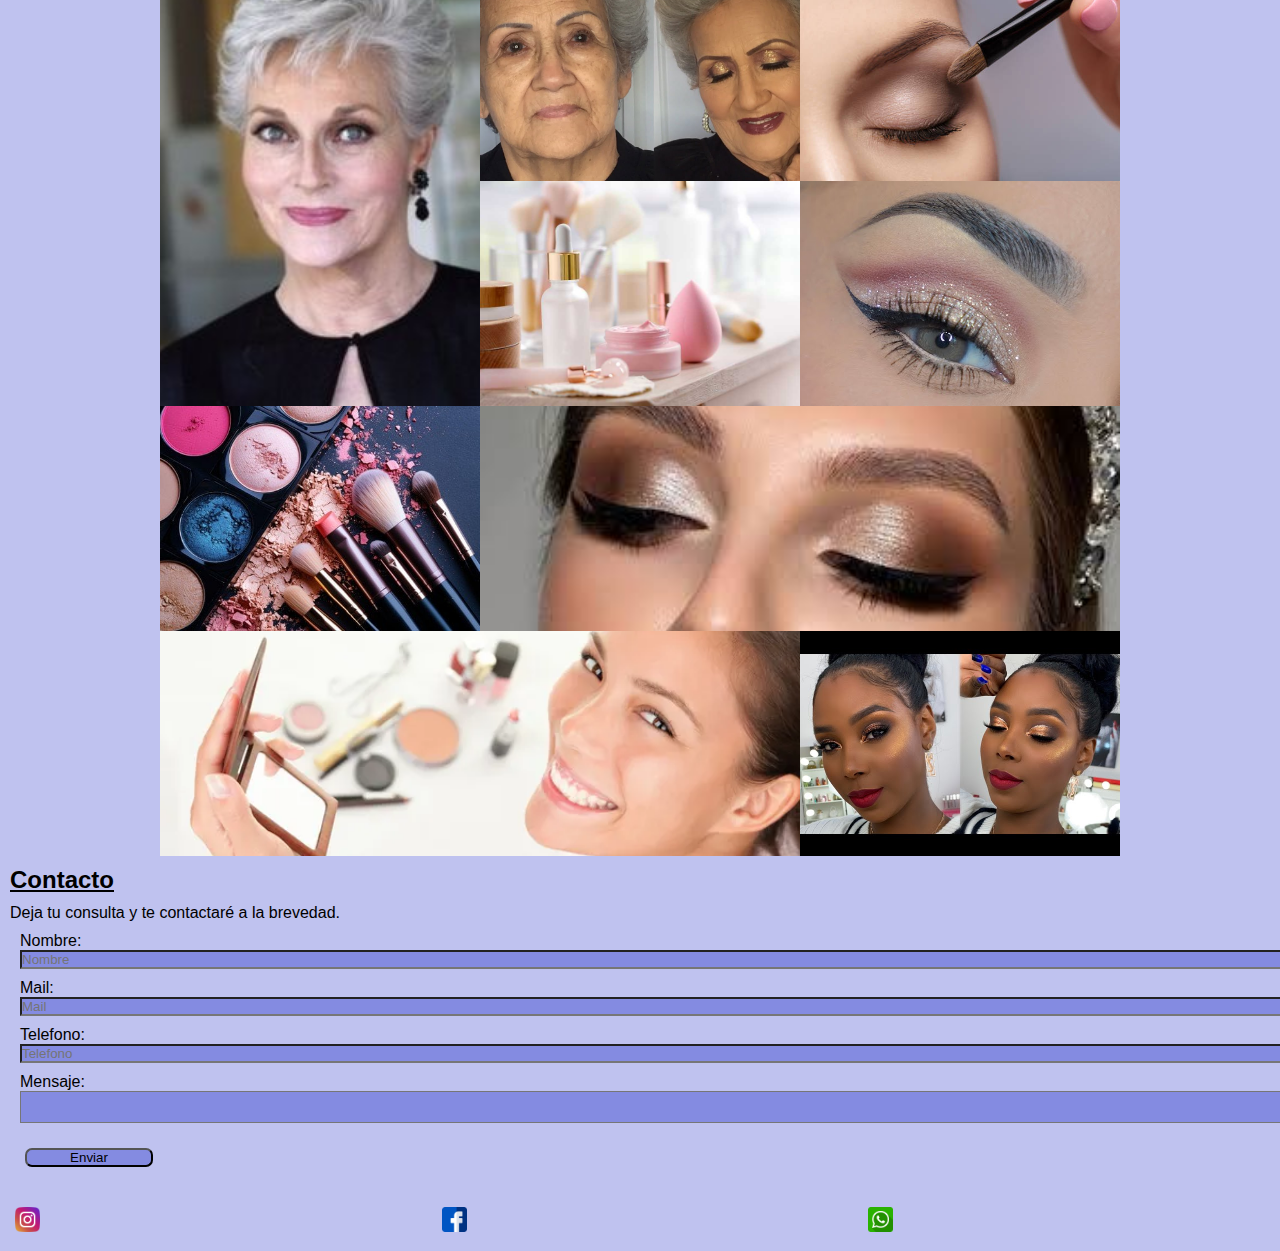
<file: MaquillajeSocial.html>
<!DOCTYPE html>
<html lang="en">

<head>
    <meta charset="UTF-8">
    <meta name="viewport" content="width=device-width, initial-scale=1.0">
    <link rel="preload" href="assets/css/styles.css" as="style">
    <link href="assets/css/styles.css" rel="stylesheet">
    <title>EZ MakeUp </title>
</head>

<body>
    <header>
        <div class="logoContainer">
            <img src="/assets/img/logo.png" alt="logo" class="logo">
        </div>

        <nav id="navegacion">
            <ul class="navegacionMenu">
                <li><a href="/index.html">Inicio</a></li>
                <li><a href="/Automaquillaje.html">Automaquillaje</a></li>
                <li><a href="/MaquillajeProfesional.html">Maquillaje Profesional</a></li>
                <li><a href="/MaquillajeSocial.html"> Maquillaje Social</a></li>
                <li><a href="/GlitterBar.html">Glitter Bar</a></li>
            </ul>
        </nav>
    </header>

    <main>
        <h2 id="tituloPestaña">Maquillaje social </h2>

        <div id="contenedorGrid">
            <div class="itemGrid">
                <div id="itemFila">
                    <img src="/assets/img/social10.jpg" alt="maquillajeSocial">
                </div>
                <div id="itemFila1">
                    <p>Lorem ipsum dolor sit amet consectetur adipisicing elit. Necessitatibus qui blanditiis voluptate
                        beatae
                        quidem facere fugiat laudantium corrupti, voluptates officiis atque quis illo laboriosam error
                        minus,
                        quod possimus, inventore asperiores.</p>
                </div>

            </div>
            <div class="itemGrid">
                <div id="itemFila2">
                    <p>Lorem ipsum dolor sit amet consectetur adipisicing elit. Necessitatibus qui blanditiis voluptate
                        beatae
                        quidem facere fugiat laudantium corrupti, voluptates officiis atque quis illo laboriosam error
                        minus,
                        quod possimus, inventore asperiores.</p>
                </div>
                <div id="itemFila">
                    <img src="/assets/img/social9.jpg" alt="maquillajeSocial">
                </div>

            </div>
            <div class="itemGrid">
                <div id="itemFila">
                    <img src="/assets/img/social4.jpg" alt="maquillajeSocial">

                </div>
                <div id="itemFila1">
                    <p>Lorem ipsum dolor sit amet consectetur adipisicing elit. Necessitatibus qui blanditiis voluptate
                        beatae
                        quidem facere fugiat laudantium corrupti, voluptates officiis atque quis illo laboriosam error
                        minus,
                        quod possimus, inventore asperiores.</p>
                </div>
            </div>
            <div class="itemGrid">

                <div id="itemFila2">
                    <p>Lorem ipsum dolor sit amet consectetur adipisicing elit. Necessitatibus qui blanditiis voluptate
                        beatae
                        quidem facere fugiat laudantium corrupti, voluptates officiis atque quis illo laboriosam error
                        minus,
                        quod possimus, inventore asperiores.</p>
                </div>
                <div id="itemFila">
                    <img src="/assets/img/social7.jpg" alt="maquillajeSocial">

                </div>
            </div>

        </div>
        <div id="galeriaGrid">
            <div class="itemGaleriaAA">
                <img src="/assets/img/social2.jpg" alt="maquillajeSocial">

            </div>
            <div class="itemGaleria">
                <img src="/assets/img/social1.jpg" alt="maquillajeSocial">

            </div>
            <div class="itemGaleria">
                <img src="/assets/img/ojoSocial3.jpg" alt="maquillajeSocial">

            </div>
            <div class="itemGaleria">
                <img src="/assets/img/auto5.jpg" alt="maquillajeSocial">

            </div>
            <div class="itemGaleria">
                <img src="/assets/img/ojoSocial1.jpg" alt="maquillajeSocial">

            </div>
            <div class="itemGaleria">
                <img src="/assets/img/imgGenerica.jpg" alt="maquillajeSocial">

            </div>
            <div class="itemGaleriaCC">
                <img src="/assets/img/social15.jpg" alt="maquillajeSocial">

            </div>
            <div class="itemGaleriaDA">
                <img src="/assets/img/auto11.jpg" alt="maquillajeSocial">

            </div>
            <div class="itemGaleria">
                <img src="/assets/img/social20.jpg" alt="maquillajeSocial">

            </div>
        </div>
    </main>


    <div id="contactoContainer">

        <form action="/submit" method="post">
            <h2>Contacto </h2>

            <fieldset>
                <legend>
                    Deja tu consulta y te contactaré a la brevedad.
                </legend>
                <div id="labels">
                    <div>
                        <label for="nombre"> Nombre: </label>
                        <input type="text" name="nombre" id="nombre" placeholder="Nombre">
                    </div>
                    <div>
                        <label for="mail"> Mail: </label>
                        <input type="email" name="mail" id="mail" placeholder="Mail">
                    </div>

                    <div>
                        <label for="telefono"> Telefono: </label>
                        <input type="tel" name="telefono" id="telefono" placeholder="Telefono">
                    </div>
                    <div>
                        <label for="consulta"> Mensaje: </label>
                        <textarea type="consulta" name="consulta" id="consulta"></textarea>
                    </div>
                </div>

                <input type="submit" value="Enviar" id="botonEnviar">

            </fieldset>
        </form>
    </div>

    <footer>
        <section id="redesSociales">
            <a href="https://www.instagram.com" target="_blank"><img src="/assets/img/instagramLogo.png"
                    alt="Instagram">
            </a>
            <a href="https://www.instagram.com" target="_blank"><img src="/assets/img/facebookLogo.png"
                    alt="Facebook"></a>
            <a href="https://www.instagram.com" target="_blank"><img src="/assets/img/whatsappLogo.png"
                    alt="Whatsapp"></a>
        </section>


    </footer>
</body>

</html>
</file>
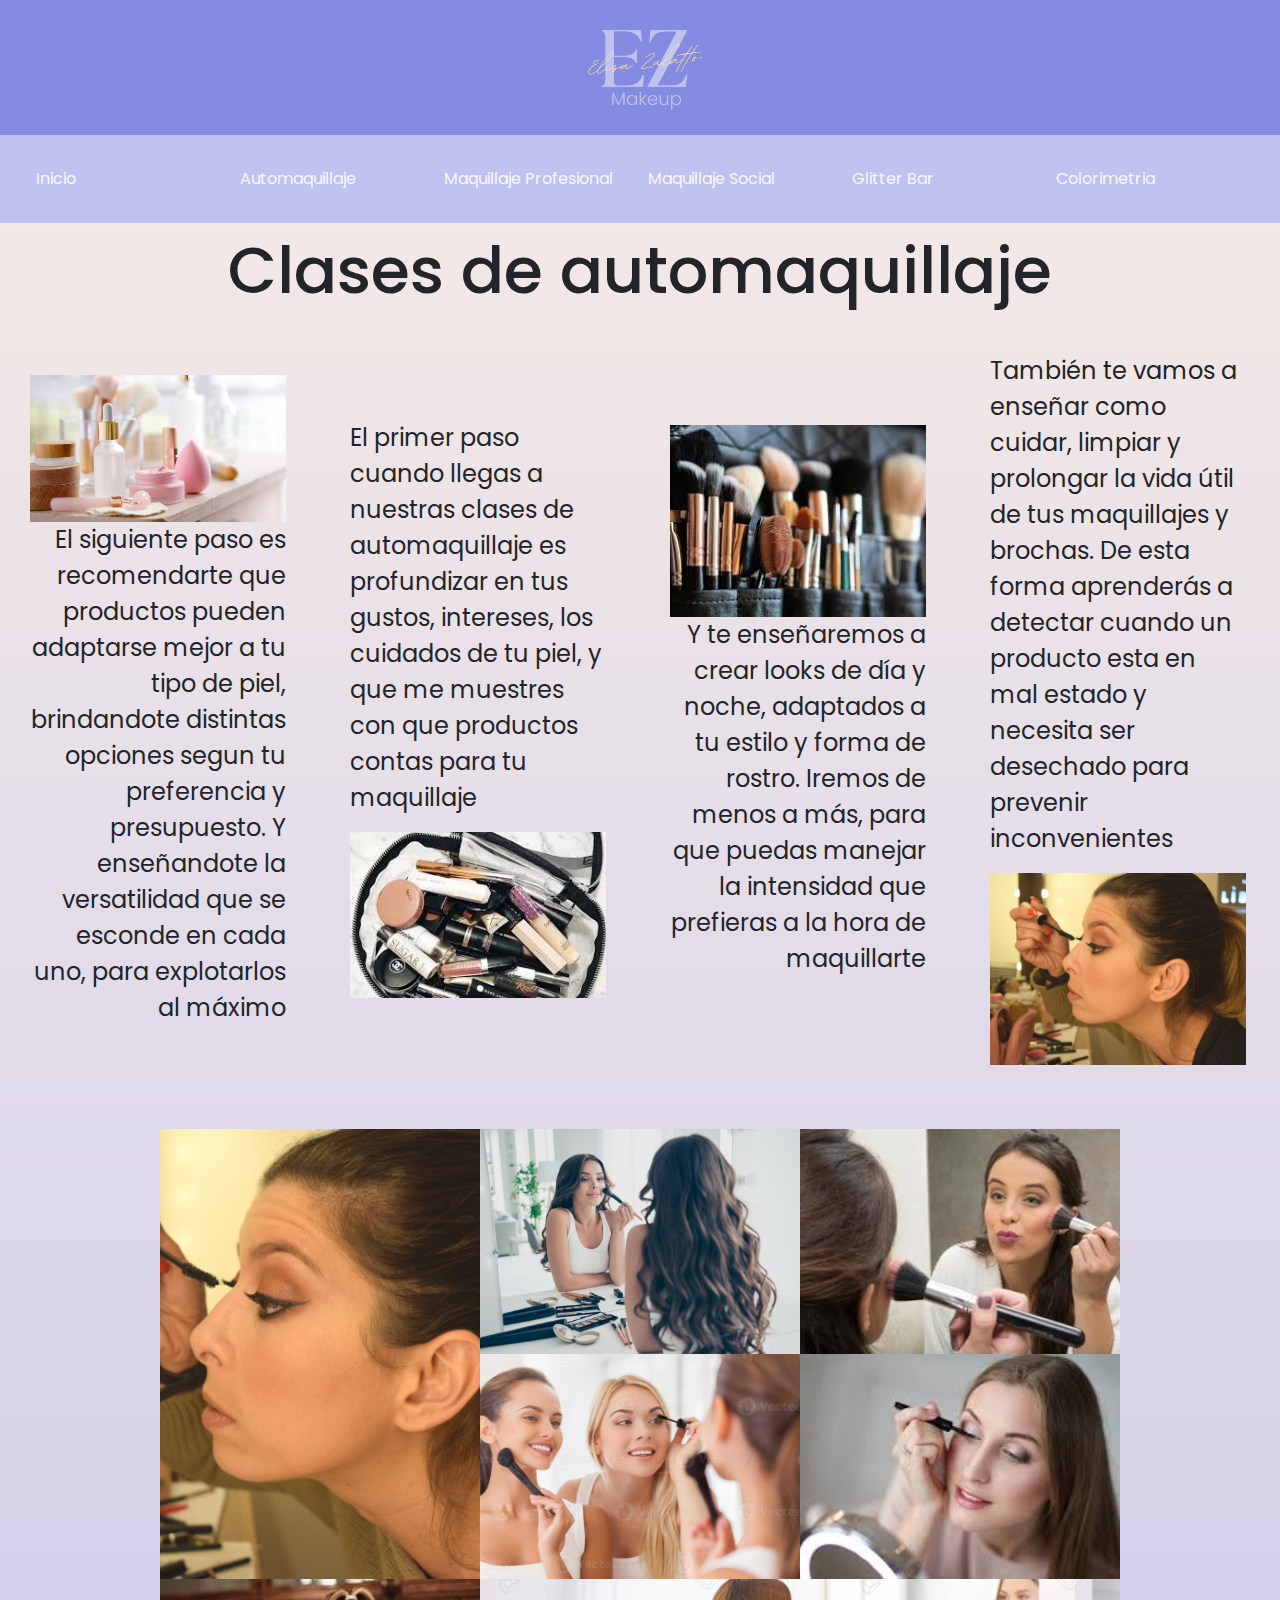
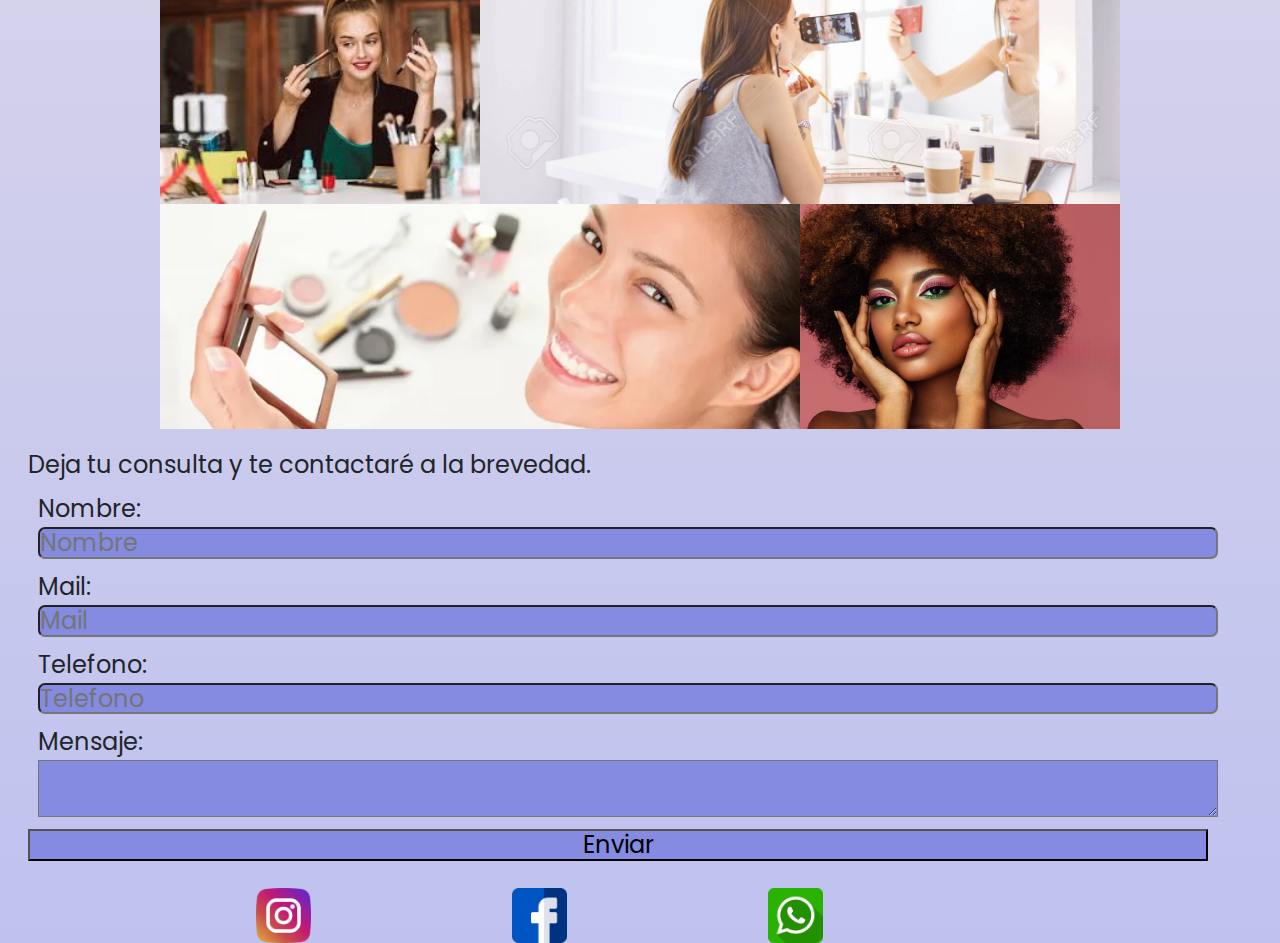
<file: pages/Automaquillaje.html>
<!DOCTYPE html>
<html lang="en">

<head>
    <meta charset="UTF-8">
    <meta name="viewport" content="width=device-width, initial-scale=1.0">
    <meta name="description"
        content="Maquillaje adaptado a tus necesidades y preferencias. Ofrecemos maquillaje social, blindado, profesional, automaquillaje y maquillaje terapéutico.">
    <meta rel="shortcut icon" href="/assets/img/logo.ico" type="image/x-icon">
    <link href="https://cdn.jsdelivr.net/npm/bootstrap@5.3.3/dist/css/bootstrap.min.css" rel="stylesheet"
        integrity="sha384-QWTKZyjpPEjISv5WaRU9OFeRpok6YctnYmDr5pNlyT2bRjXh0JMhjY6hW+ALEwIH" crossorigin="anonymous">
    <title>Elisa Zulatto - Automaquillaje </title>
    <link rel="stylesheet" href="/css/normalize.css">
    <link
        href="https://fonts.googleapis.com/css2?family=Afacad+Flux:wght@100..1000&family=Nanum+Myeongjo:wght@400;700;800&family=Poppins&family=Satisfy&display=swap"
        rel="stylesheet">
    <link rel="preload" href="/css/styles.css" as="style">
    <link href="/css/styles.css" rel="stylesheet">
</head>

<body>
    <header>
        <div class="logoContainer">
            <img src="/assets/img/logo.png" alt="logo" class="logo">
        </div>
        <nav class="navbar navbar-expand-lg">
            <div class="container-fluid">
                <button class="navbar-toggler" type="button" data-bs-toggle="collapse"
                    data-bs-target="#navbarSupportedContent" aria-controls="navbarSupportedContent"
                    aria-expanded="false" aria-label="Toggle navigation">
                    <span class="navbar-toggler-icon"></span>
                </button>
                <div class="collapse navbar-collapse bg--white m-3" id="navbarSupportedContent">
                    <ul class="navbar-nav me-auto mb-2 mb-lg-0 justify-content-end">
                        <li class="nav-item">
                            <a class="nav-link text-light" href="/index.html">Inicio</a>
                        </li>
                        <li class="nav-item">
                            <a class="nav-link text-light" href="/pages/Automaquillaje.html">Automaquillaje</a>
                        </li>
                        <li class="nav-item">
                            <a class="nav-link text-light" href="/pages/MaquillajeProfesional.html">Maquillaje
                                Profesional</a>
                        </li>
                        <li class="nav-item">
                            <a class="nav-link text-light" href="/pages/MaquillajeSocial.html"> Maquillaje Social</a>
                        </li>
                        <li class="nav-item">
                            <a class="nav-link text-light" href="/pages/GlitterBar.html">Glitter Bar</a>
                        </li>
                        <li class="nav-item">
                            <a class="nav-link text-light" href="pages/Colorimetria.html">Colorimetria</a>
                        </li>
                    </ul>
                </div>
            </div>
        </nav>
    </header>
    <main>
        <h1 id="tituloPestaña">Clases de automaquillaje</h1>
        <div id="contenedorGrid">
            <div class="itemGrid">
                <div id="itemFila">
                    <img src="/assets/img/auto5.jpg" alt="productos">
                </div>
                <div id="itemFila1">
                    <p>El siguiente paso es recomendarte que productos pueden adaptarse mejor a tu tipo de piel,
                        brindandote distintas opciones segun tu preferencia y presupuesto. Y enseñandote la versatilidad
                        que se esconde en cada uno, para explotarlos al máximo</p>
                </div>
            </div>
            <div class="itemGrid">
                <div id="itemFila2">
                    <p>El primer paso cuando llegas a nuestras clases de automaquillaje es profundizar en tus gustos,
                        intereses, los cuidados de tu piel, y que me muestres con que productos contas para tu
                        maquillaje</p>
                </div>
                <div id="itemFila"><img src="/assets/img/auto6.jpg" alt="Productos"></div>
            </div>
            <div class="itemGrid">
                <div id="itemFila"><img src="/assets/img/auto7.jpg" alt=""></div>
                <div id="itemFila1">
                    <p>Y te enseñaremos a crear looks de día y noche, adaptados a tu estilo y forma de rostro. Iremos de
                        menos a más, para que puedas manejar la intensidad que prefieras a la hora de maquillarte</p>
                </div>
            </div>
            <div class="itemGrid">
                <div id="itemFila2">
                    <p>También te vamos a enseñar como cuidar, limpiar y prolongar la vida útil de tus maquillajes y
                        brochas. De esta forma aprenderás a detectar cuando un producto esta en mal estado y necesita
                        ser desechado para prevenir inconvenientes </p>
                </div>
                <div id="itemFila"><img src="/assets/img/auto2.jpg" alt="automaquillaje"></div>
            </div>
        </div>
        <div id="galeriaGrid">
            <div class="itemGaleriaAA">
                <img src="/assets/img/auto2.jpg" alt="automaquillaje">
            </div>
            <div class="itemGaleria">
                <img src="/assets/img/auto3.jpg" alt="automaquillaje">
            </div>
            <div class="itemGaleria">
                <img src="/assets/img/auto9.jpg" alt="automaquillaje">
            </div>
            <div class="itemGaleria">
                <img src="/assets/img/auto10.jpg" alt="automaquillaje">
            </div>
            <div class="itemGaleria">
                <img src="/assets/img/auto13.jpg" alt="automaquillaje">
            </div>
            <div class="itemGaleria">
                <img src="/assets/img/auto12.jpg" alt="automaquillaje">
            </div>
            <div class="itemGaleriaCC">
                <img src="/assets/img/auto15.jpg" alt="automaquillaje">
            </div>
            <div class="itemGaleriaDA">
                <img src="/assets/img/auto11.jpg" alt="automaquillaje">
            </div>
            <div class="itemGaleria">
                <img src="/assets/img/ojoProfesional3.jpg" alt="automaquillaje">
            </div>
        </div>
    </main>
    <div id="contactoContainer">
        <form action="/submit" method="post">
            <fieldset>
                <legend>
                    Deja tu consulta y te contactaré a la brevedad.
                </legend>
                <div id="labels">
                    <div>
                        <label for="nombre"> Nombre: </label>
                        <input type="text" name="nombre" id="nombre" placeholder="Nombre">
                    </div>
                    <div>
                        <label for="mail"> Mail: </label>
                        <input type="email" name="mail" id="mail" placeholder="Mail">
                    </div>
                    <div>
                        <label for="telefono"> Telefono: </label>
                        <input type="tel" name="telefono" id="telefono" placeholder="Telefono">
                    </div>
                    <div>
                        <label for="consulta"> Mensaje: </label>
                        <textarea type="consulta" name="consulta" id="consulta"></textarea>
                    </div>
                    <input type="submit" value="Enviar" id="botonEnviar">
                </div>
            </fieldset>
        </form>
    </div>
    <footer>
        <section id="redesSociales">
            <div><a href="https://www.instagram.com/m.elisazulatto/ " target="_blank"><img
                        src="/assets/img/instagramLogo.png" alt="Instagram">
                </a></div>
            <div><a href="https://www.facebook.com" target="_blank"><img src="/assets/img/facebookLogo.png"
                        alt="Facebook"></a></div>
            <div><a href="https://w.app/efiso7" target="_blank"><img src="/assets/img/whatsappLogo.png"
                        alt="Whatsapp"></a></div>
        </section>
    </footer>
    <script src="https://cdn.jsdelivr.net/npm/bootstrap@5.3.3/dist/js/bootstrap.bundle.min.js"></script>
</body>

</html>
</file>
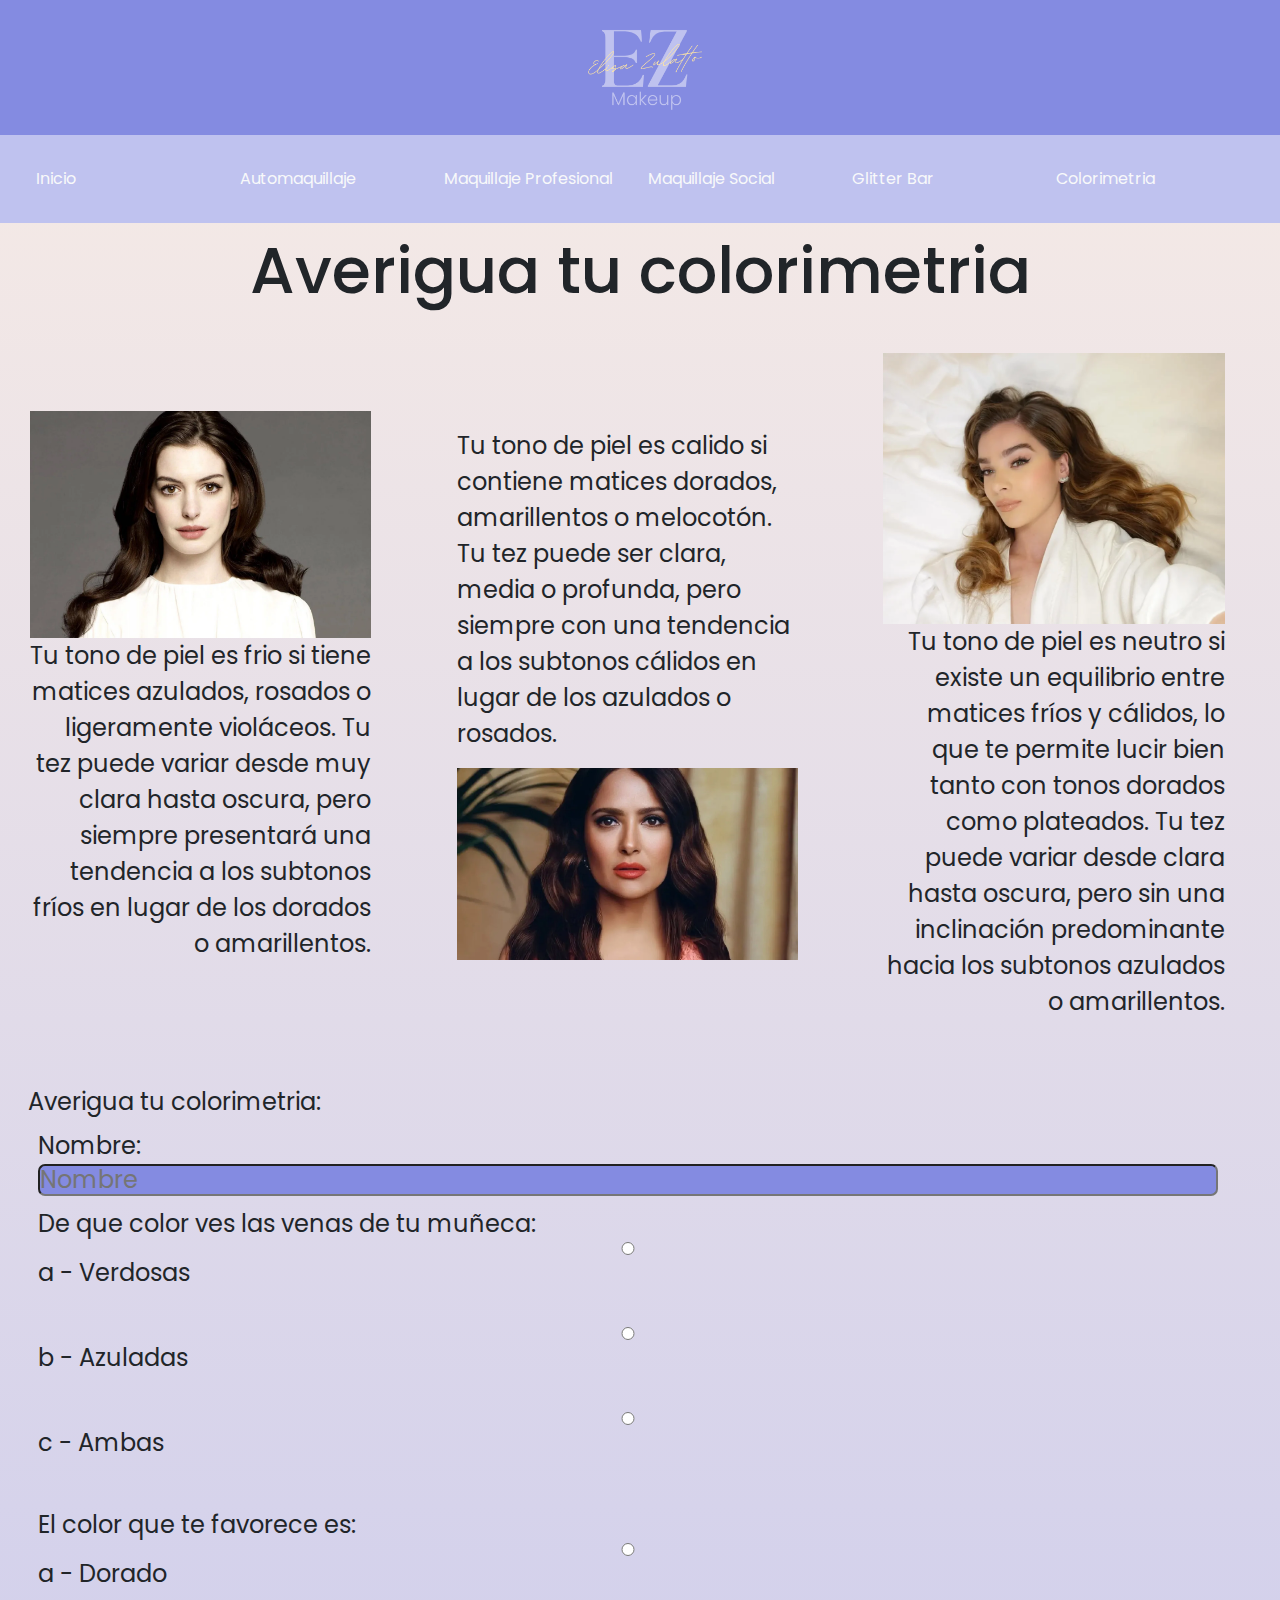
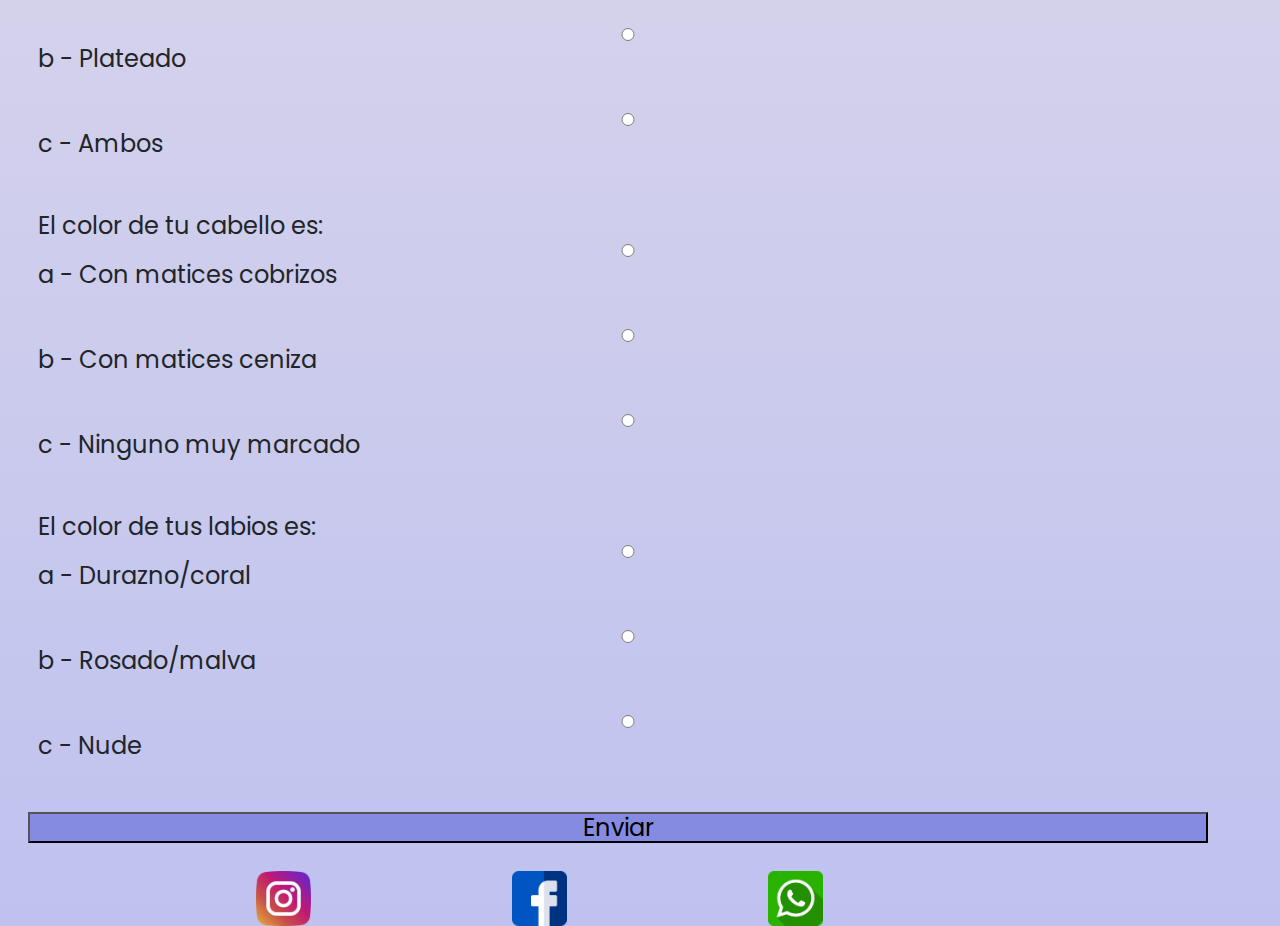
<file: pages/Colorimetria.html>
<!DOCTYPE html>
<html lang="en">

<head>
    <meta charset="UTF-8">
    <meta name="viewport" content="width=device-width, initial-scale=1.0">
    <meta name="description"
        content="Maquillaje adaptado a tus necesidades y preferencias. Ofrecemos maquillaje social, blindado, profesional, automaquillaje y maquillaje terapéutico.">
    <link rel="shortcut icon" href="/assets/img/logo.ico" type="image/x-icon">
    <link href="https://cdn.jsdelivr.net/npm/bootstrap@5.3.3/dist/css/bootstrap.min.css" rel="stylesheet"
        integrity="sha384-QWTKZyjpPEjISv5WaRU9OFeRpok6YctnYmDr5pNlyT2bRjXh0JMhjY6hW+ALEwIH" crossorigin="anonymous">
    <title>EZ - Averigua tu colorimetria</title>
    <link rel="stylesheet" href="/css/normalize.css">
    <link
        href="https://fonts.googleapis.com/css2?family=Afacad+Flux:wght@100..1000&family=Nanum+Myeongjo:wght@400;700;800&family=Poppins&family=Satisfy&display=swap"
        rel="stylesheet">
    <link rel="preload" href="/css/styles.css" as="style">
    <link href="/css/styles.css" rel="stylesheet">
</head>

<body>
    <header>
        <div class="logoContainer">
            <img src="/assets/img/logo.png" alt="logo" class="logo">
        </div>
        <nav class="navbar navbar-expand-lg">
            <div class="container-fluid">
                <button class="navbar-toggler" type="button" data-bs-toggle="collapse"
                    data-bs-target="#navbarSupportedContent" aria-controls="navbarSupportedContent"
                    aria-expanded="false" aria-label="Toggle navigation">
                    <span class="navbar-toggler-icon"></span>
                </button>
                <div class="collapse navbar-collapse bg--white m-3" id="navbarSupportedContent">
                    <ul class="navbar-nav me-auto mb-2 mb-lg-0 justify-content-end">
                        <li class="nav-item">
                            <a class="nav-link text-light" href="/index.html">Inicio</a>
                        </li>
                        <li class="nav-item">
                            <a class="nav-link text-light" href="/pages/Automaquillaje.html">Automaquillaje</a>
                        </li>
                        <li class="nav-item">
                            <a class="nav-link text-light" href="/pages/MaquillajeProfesional.html">Maquillaje
                                Profesional</a>
                        </li>
                        <li class="nav-item">
                            <a class="nav-link text-light" href="/pages/MaquillajeSocial.html"> Maquillaje Social</a>
                        </li>
                        <li class="nav-item">
                            <a class="nav-link text-light" href="/pages/GlitterBar.html">Glitter Bar</a>
                        </li>
                        <li class="nav-item">
                            <a class="nav-link text-light" href="pages/Colorimetria.html">Colorimetria</a>
                        </li>
                    </ul>
                </div>
            </div>
        </nav>
    </header>

    <main>
        <h1 id="tituloPestaña">Averigua tu colorimetria</h1>
        <div id="contenedorGrid">
            <div class="itemGrid">
                <div id="itemFila">
                    <img src="/assets/img/pielfria.webp" alt="glitterBar">
                </div>
                <div id="itemFila1">
                    <p>Tu tono de piel es frio si tiene matices azulados, rosados o ligeramente violáceos. Tu tez puede
                        variar desde muy clara hasta oscura, pero siempre presentará una tendencia a los subtonos fríos
                        en lugar de los dorados o amarillentos.</p>
                </div>
            </div>
            <div class="itemGrid">
                <div id="itemFila2">
                    <p>Tu tono de piel es calido si contiene matices dorados, amarillentos o melocotón. Tu tez puede ser
                        clara, media o profunda, pero siempre con una tendencia a los subtonos cálidos en lugar de los
                        azulados o rosados.
                    </p>
                </div>
                <div id="itemFila"> <img src="/assets/img/pielcalida.webp" alt="glitterBar">
                </div>
            </div>
            <div class="itemGrid">
                <div id="itemFila"> <img src="/assets/img/pielneutra.webp" alt="glitterBar">
                </div>
                <div id="itemFila1">
                    <p>Tu tono de piel es neutro si existe un equilibrio entre matices fríos y cálidos, lo que te
                        permite lucir bien tanto con tonos dorados como plateados. Tu tez puede variar desde clara hasta
                        oscura, pero sin una inclinación predominante hacia los subtonos azulados o amarillentos.</p>
                </div>
            </div>

        </div>
        </div>

    </main>

    <div id="contactoContainer">
        <form action="/submit" method="post">
            <fieldset>
                <legend>
                    Averigua tu colorimetria:
                </legend>
                <div id="labels">
                    <div>
                        <label for="nombre"> Nombre: </label>
                        <input type="text" name="nombre" id="nombre" placeholder="Nombre">
                    </div>
                    <div>
                        <label for="venas"> De que color ves las venas de tu muñeca: </label>
                        <input type="radio" id="venasCalidas" name="colorVenas" value="A" required>
                        <label for="venasCalidas"> a - Verdosas</label><br>

                        <input type="radio" id="venasFrias" name="colorVenas" value="B" required>
                        <label for="venasFrias"> b - Azuladas</label><br>

                        <input type="radio" id="venasNeutras" name="colorVenas" value="C" required>
                        <label for="venasNeutras"> c - Ambas</label><br>
                    </div>

                    <div>
                        <label for="venas"> El color que te favorece es: </label>
                        <input type="radio" id="colorDorado" name="colorFav" value="A" required>
                        <label for="colorDorado"> a - Dorado </label><br>

                        <input type="radio" id="colorPlateado" name="colorFav" value="B" required>
                        <label for="colorPlateado"> b - Plateado</label><br>

                        <input type="radio" id="colorDoradoPlateado" name="colorFav" value="C" required>
                        <label for="colorDoradoPlateado"> c - Ambos</label><br>
                    </div>

                    <div>
                        <label for="venas"> El color de tu cabello es: </label>
                        <input type="radio" id="cabelloCalido" name="colorCabello" value="A" required>
                        <label for="cabelloCalido"> a - Con matices cobrizos</label><br>

                        <input type="radio" id="cabelloFrio" name="colorCabello" value="B" required>
                        <label for="cabelloFrio"> b - Con matices ceniza</label><br>

                        <input type="radio" id="cabeleloNeutro" name="colorCabello" value="C" required>
                        <label for="cabeleloNeutro"> c - Ninguno muy marcado</label><br>
                    </div>

                    <div>
                        <label for="venas"> El color de tus labios es: </label>
                        <input type="radio" id="labioCalido" name="colorLabios" value="A" required>
                        <label for="labioCalido"> a - Durazno/coral</label><br>

                        <input type="radio" id="labioFrio" name="colorLabios" value="B" required>
                        <label for="labioFrio"> b - Rosado/malva</label><br>

                        <input type="radio" id="labioNeutro" name="colorLabios" value="C" required>
                        <label for="labioNeutro"> c - Nude</label><br>
                    </div>

                    <input type="submit" value="Enviar" id="botonEnviar">
                </div>
            </fieldset>
        </form>
    </div>
    <footer>
        <section id="redesSociales">
            <div><a href="https://www.instagram.com/m.elisazulatto/ " target="_blank"><img
                        src="/assets/img/instagramLogo.png" alt="Instagram">
                </a></div>
            <div><a href="https://www.facebook.com" target="_blank"><img src="/assets/img/facebookLogo.png"
                        alt="Facebook"></a></div>
            <div><a href="https://w.app/efiso7" target="_blank"><img src="/assets/img/whatsappLogo.png"
                        alt="Whatsapp"></a></div>
        </section>
    </footer>
    <script src="https://cdn.jsdelivr.net/npm/bootstrap@5.3.3/dist/js/bootstrap.bundle.min.js"></script>
    <script src="../JS/app.js"></script>
</body>

</html>
</file>
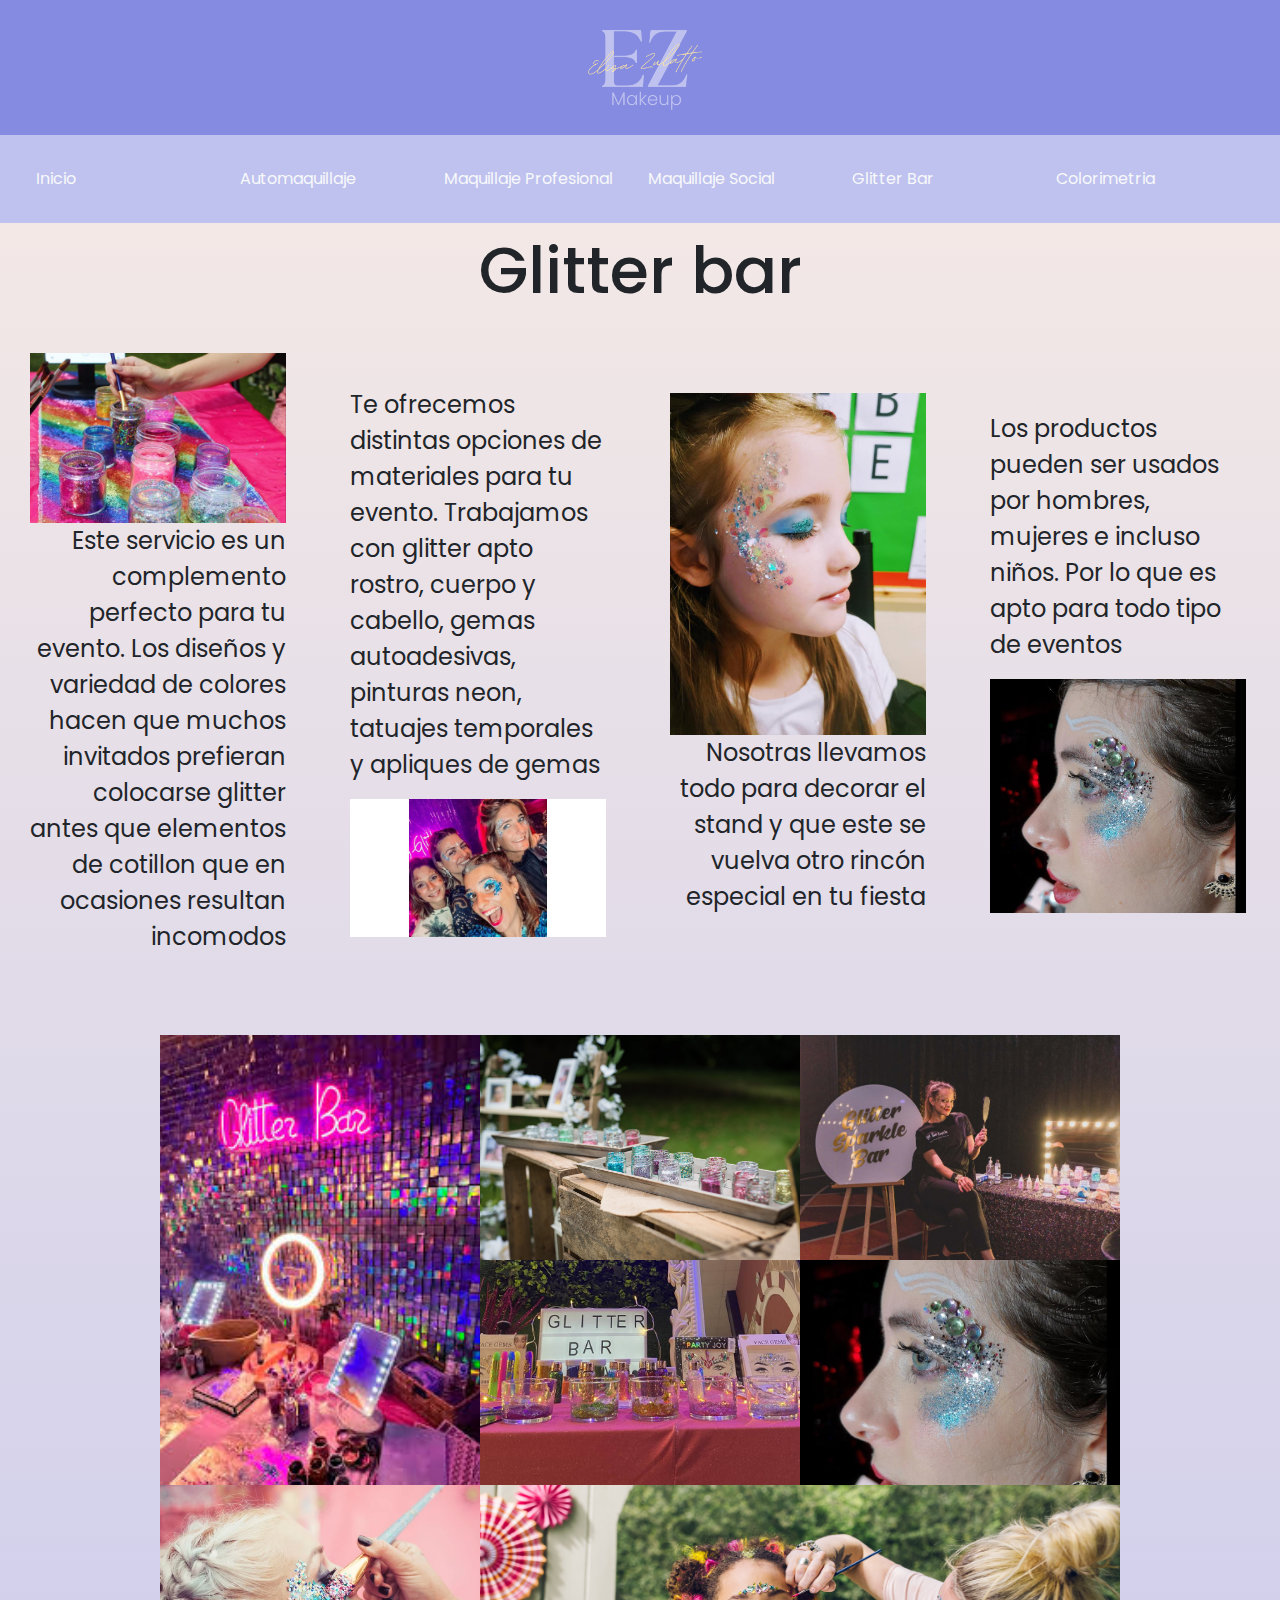
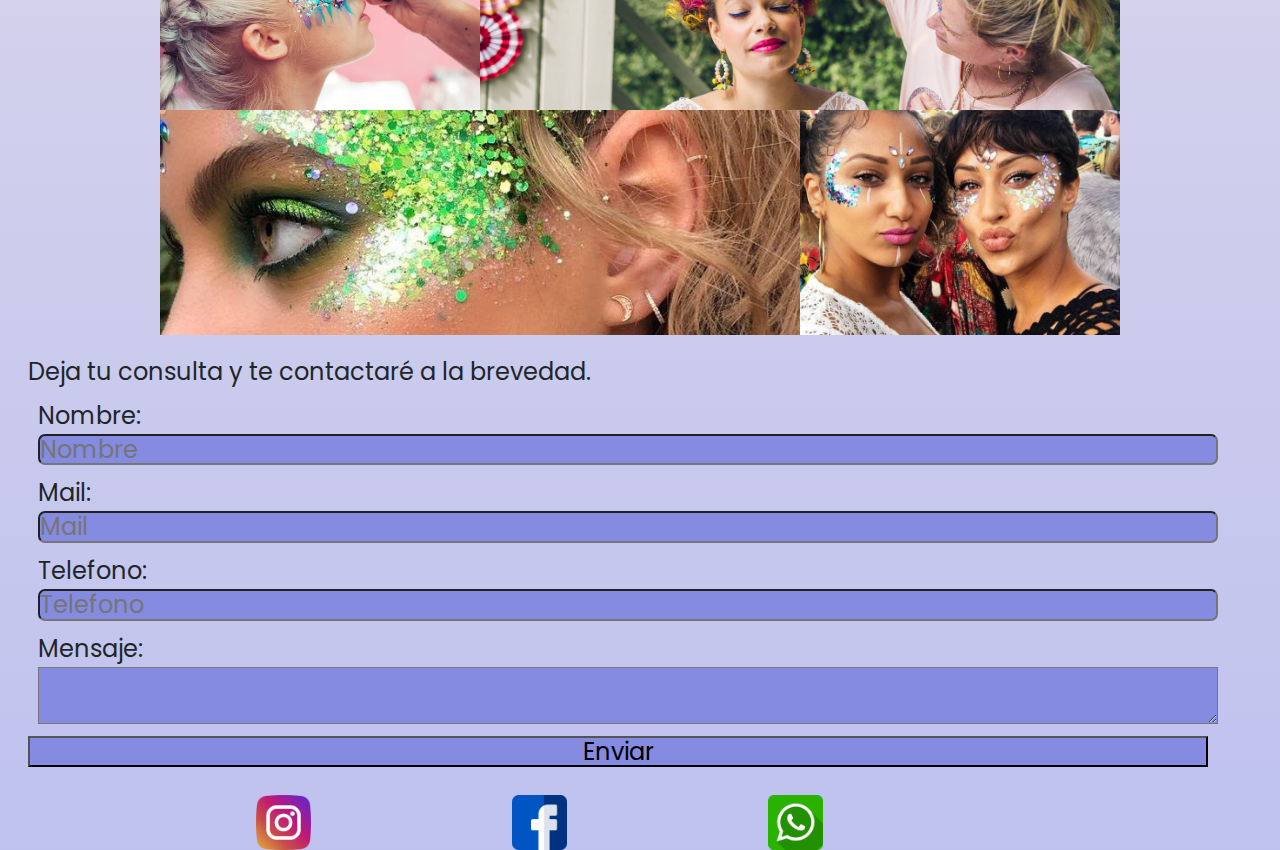
<file: pages/GlitterBar.html>
<!DOCTYPE html>
<html lang="en">

<head>
    <meta charset="UTF-8">
    <meta name="viewport" content="width=device-width, initial-scale=1.0">
    <meta name="description"
        content="Maquillaje adaptado a tus necesidades y preferencias. Ofrecemos maquillaje social, blindado, profesional, automaquillaje y maquillaje terapéutico.">
    <link rel="shortcut icon" href="/assets/img/logo.ico" type="image/x-icon">
    <link href="https://cdn.jsdelivr.net/npm/bootstrap@5.3.3/dist/css/bootstrap.min.css" rel="stylesheet"
        integrity="sha384-QWTKZyjpPEjISv5WaRU9OFeRpok6YctnYmDr5pNlyT2bRjXh0JMhjY6hW+ALEwIH" crossorigin="anonymous">
    <title>EZ - Barra de glitter</title>
    <link rel="stylesheet" href="/css/normalize.css">
    <link
        href="https://fonts.googleapis.com/css2?family=Afacad+Flux:wght@100..1000&family=Nanum+Myeongjo:wght@400;700;800&family=Poppins&family=Satisfy&display=swap"
        rel="stylesheet">
    <link rel="preload" href="/css/styles.css" as="style">
    <link href="/css/styles.css" rel="stylesheet">
</head>

<body>
    <header>
        <div class="logoContainer">
            <img src="/assets/img/logo.png" alt="logo" class="logo">
        </div>
        <nav class="navbar navbar-expand-lg">
            <div class="container-fluid">
                <button class="navbar-toggler" type="button" data-bs-toggle="collapse"
                    data-bs-target="#navbarSupportedContent" aria-controls="navbarSupportedContent"
                    aria-expanded="false" aria-label="Toggle navigation">
                    <span class="navbar-toggler-icon"></span>
                </button>
                <div class="collapse navbar-collapse bg--white m-3" id="navbarSupportedContent">
                    <ul class="navbar-nav me-auto mb-2 mb-lg-0 justify-content-end">
                        <li class="nav-item">
                            <a class="nav-link text-light" href="/index.html">Inicio</a>
                        </li>
                        <li class="nav-item">
                            <a class="nav-link text-light" href="/pages/Automaquillaje.html">Automaquillaje</a>
                        </li>
                        <li class="nav-item">
                            <a class="nav-link text-light" href="/pages/MaquillajeProfesional.html">Maquillaje
                                Profesional</a>
                        </li>
                        <li class="nav-item">
                            <a class="nav-link text-light" href="/pages/MaquillajeSocial.html"> Maquillaje Social</a>
                        </li>
                        <li class="nav-item">
                            <a class="nav-link text-light" href="/pages/GlitterBar.html">Glitter Bar</a>
                        </li>
                        <li class="nav-item">
                            <a class="nav-link text-light" href="pages/Colorimetria.html">Colorimetria</a>
                        </li>
                    </ul>
                </div>
            </div>
        </nav>
    </header>

    <main>
        <h1 id="tituloPestaña">Glitter bar </h1>
        <div id="contenedorGrid">
            <div class="itemGrid">
                <div id="itemFila">
                    <img src="/assets/img/bar1.jpg" alt="glitterBar">
                </div>
                <div id="itemFila1">
                    <p>Este servicio es un complemento perfecto para tu evento. Los diseños y variedad de colores hacen
                        que muchos invitados prefieran colocarse glitter antes que elementos de cotillon que en
                        ocasiones resultan incomodos</p>
                </div>
            </div>
            <div class="itemGrid">
                <div id="itemFila2">
                    <p>Te ofrecemos distintas opciones de materiales para tu evento. Trabajamos con glitter apto rostro,
                        cuerpo y cabello, gemas autoadesivas, pinturas neon, tatuajes temporales y apliques de gemas
                    </p>
                </div>
                <div id="itemFila"> <img src="/assets/img/bar2.jpg" alt="glitterBar">
                </div>
            </div>
            <div class="itemGrid">
                <div id="itemFila"> <img src="/assets/img/bar5.jpg" alt="glitterBar">
                </div>
                <div id="itemFila1">
                    <p>Nosotras llevamos todo para decorar el stand y que este se vuelva otro rincón especial en tu
                        fiesta</p>
                </div>
            </div>
            <div class="itemGrid">
                <div id="itemFila2">
                    <p>Los productos pueden ser usados por hombres, mujeres e incluso niños. Por lo que es apto para
                        todo tipo de eventos</p>
                </div>
                <div id="itemFila"> <img src="/assets/img/bar9.jpg" alt="glitterBar">
                </div>
            </div>
        </div>

        <div id="galeriaGrid">
            <div class="itemGaleriaAA">
                <img src="/assets/img/glitter1.jpg" alt="glitterBar">
            </div>
            <div class="itemGaleria">
                <img src="/assets/img/bar4.jpg" alt="glitterBar">
            </div>
            <div class="itemGaleria">
                <img src="/assets/img/bar6.jpg" alt="glitterBar">
            </div>
            <div class="itemGaleria">
                <img src="/assets/img/bar7.jpeg" alt="glitterBar">
            </div>
            <div class="itemGaleria">
                <img src="/assets/img/bar9.jpg" alt="glitterBar">
            </div>
            <div class="itemGaleria">
                <img src="/assets/img/bar11.webp" alt="glitterBar">
            </div>
            <div class="itemGaleriaCC">
                <img src="/assets/img/bar13.jpg" alt="glitterBar">
            </div>
            <div class="itemGaleriaDA">
                <img src="/assets/img/bar13.jpeg" alt="glitterBar">
            </div>
            <div class="itemGaleria">
                <img src="/assets/img/bar12.jpeg" alt="glitterBar">
            </div>
        </div>
    </main>

    <div id="contactoContainer">
        <form action="/submit" method="post">
            <fieldset>
                <legend>
                    Deja tu consulta y te contactaré a la brevedad.
                </legend>
                <div id="labels">
                    <div>
                        <label for="nombre"> Nombre: </label>
                        <input type="text" name="nombre" id="nombre" placeholder="Nombre">
                    </div>
                    <div>
                        <label for="mail"> Mail: </label>
                        <input type="email" name="mail" id="mail" placeholder="Mail">
                    </div>
                    <div>
                        <label for="telefono"> Telefono: </label>
                        <input type="tel" name="telefono" id="telefono" placeholder="Telefono">
                    </div>
                    <div>
                        <label for="consulta"> Mensaje: </label>
                        <textarea type="consulta" name="consulta" id="consulta"></textarea>
                    </div>
                    <input type="submit" value="Enviar" id="botonEnviar">
                </div>
            </fieldset>
        </form>
    </div>
    <footer>
        <section id="redesSociales">
            <div><a href="https://www.instagram.com/m.elisazulatto/ " target="_blank"><img
                        src="/assets/img/instagramLogo.png" alt="Instagram">
                </a></div>
            <div><a href="https://www.facebook.com" target="_blank"><img src="/assets/img/facebookLogo.png"
                        alt="Facebook"></a></div>
            <div><a href="https://w.app/efiso7" target="_blank"><img src="/assets/img/whatsappLogo.png"
                        alt="Whatsapp"></a></div>
        </section>
    </footer>
    <script src="https://cdn.jsdelivr.net/npm/bootstrap@5.3.3/dist/js/bootstrap.bundle.min.js"></script>
</body>

</html>
</file>
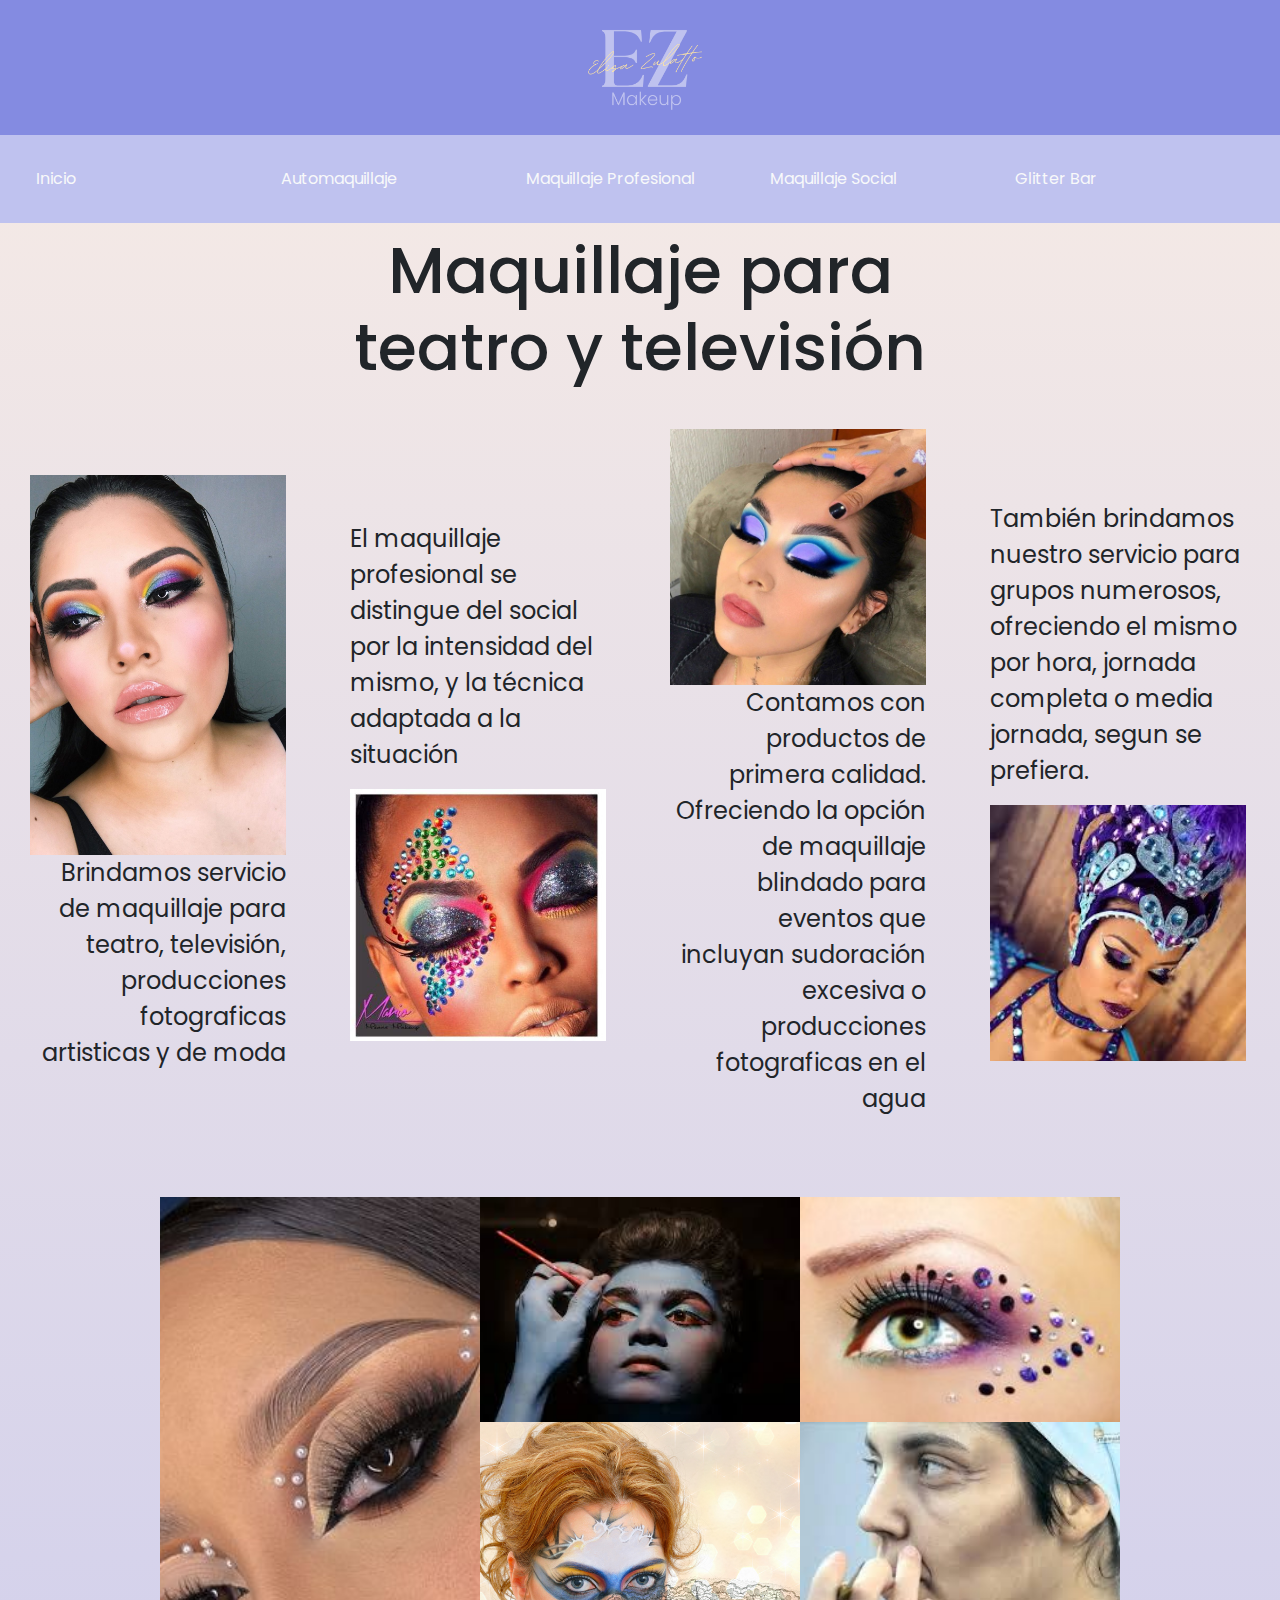
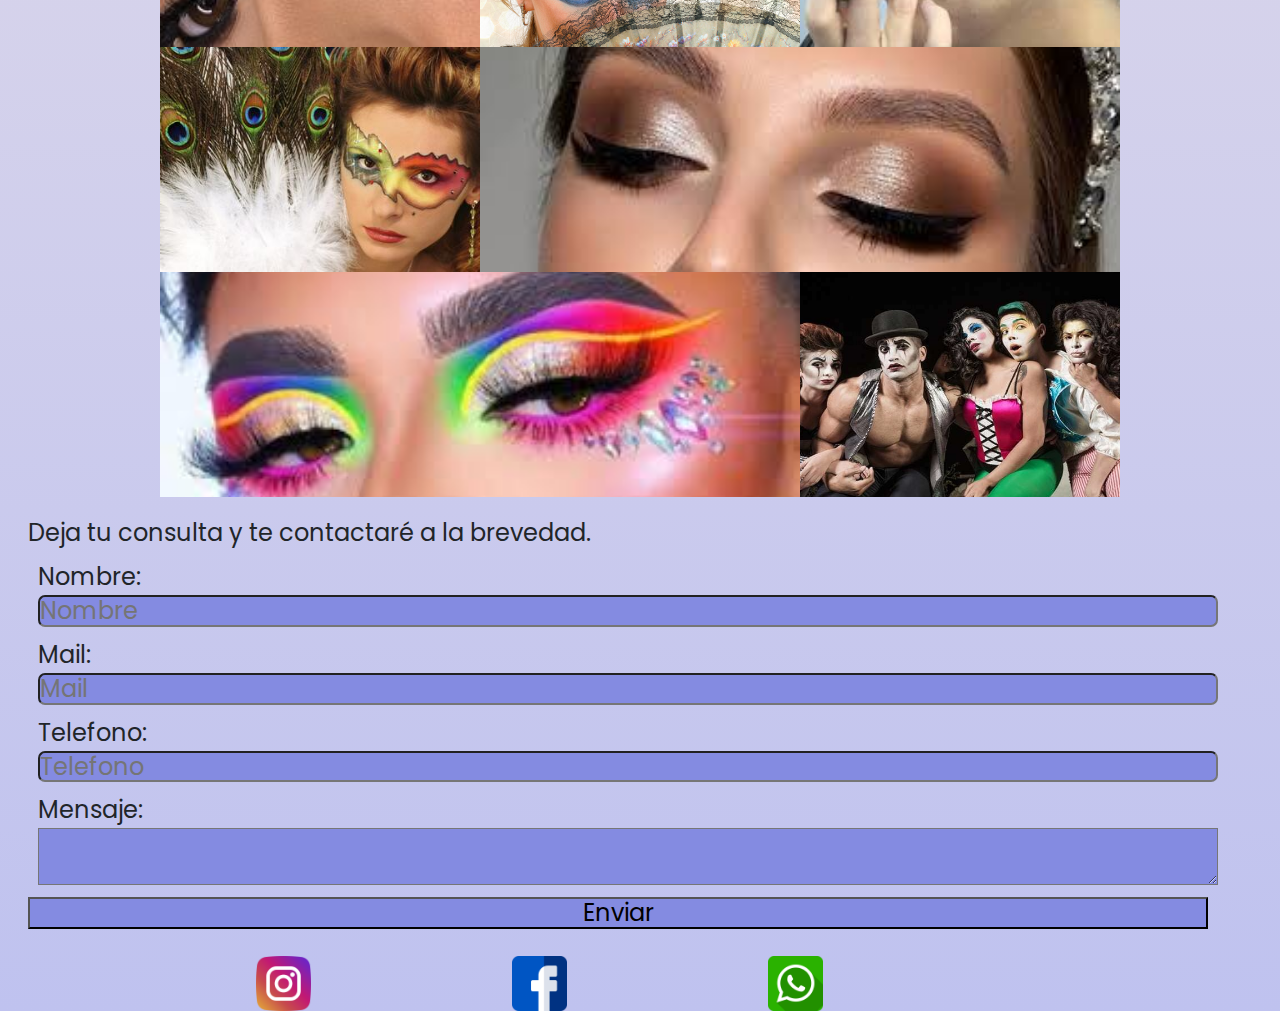
<file: pages/MaquillajeProfesional.html>
<!DOCTYPE html>
<html lang="en">

<head>
    <meta charset="UTF-8">
    <meta name="viewport" content="width=device-width, initial-scale=1.0">
    <meta name="description"
        content="Maquillaje adaptado a tus necesidades y preferencias. Ofrecemos maquillaje social, blindado, profesional, automaquillaje y maquillaje terapéutico.">
    <link rel="shortcut icon" href="/assets/img/logo.ico" type="image/x-icon">
    <link href="https://cdn.jsdelivr.net/npm/bootstrap@5.3.3/dist/css/bootstrap.min.css" rel="stylesheet"
        integrity="sha384-QWTKZyjpPEjISv5WaRU9OFeRpok6YctnYmDr5pNlyT2bRjXh0JMhjY6hW+ALEwIH" crossorigin="anonymous">
    <title>EZ - Maquillaje profesional</title>
    <link rel="stylesheet" href="/css/normalize.css">
    <link
        href="https://fonts.googleapis.com/css2?family=Afacad+Flux:wght@100..1000&family=Nanum+Myeongjo:wght@400;700;800&family=Poppins&family=Satisfy&display=swap"
        rel="stylesheet">
    <link rel="preload" href="/css/styles.css" as="style">
    <link href="/css/styles.css" rel="stylesheet">
</head>

<body>
    <header>
        <div class="logoContainer">
            <img src="/assets/img/logo.png" alt="logo" class="logo">
        </div>
        <nav class="navbar navbar-expand-lg">
            <div class="container-fluid">
                <button class="navbar-toggler" type="button" data-bs-toggle="collapse"
                    data-bs-target="#navbarSupportedContent" aria-controls="navbarSupportedContent"
                    aria-expanded="false" aria-label="Toggle navigation">
                    <span class="navbar-toggler-icon"></span>
                </button>
                <div class="collapse navbar-collapse bg--white m-3" id="navbarSupportedContent">
                    <ul class="navbar-nav me-auto mb-2 mb-lg-0 justify-content-end">
                        <li class="nav-item">
                            <a class="nav-link text-light" href="/index.html">Inicio</a>
                        </li>
                        <li class="nav-item">
                            <a class="nav-link text-light" href="/pages/Automaquillaje.html">Automaquillaje</a>
                        </li>
                        <li class="nav-item">
                            <a class="nav-link text-light" href="/pages/MaquillajeProfesional.html">Maquillaje
                                Profesional</a>
                        </li>
                        <li class="nav-item">
                            <a class="nav-link text-light" href="/pages/MaquillajeSocial.html"> Maquillaje Social</a>
                        </li>
                        <li class="nav-item">
                            <a class="nav-link text-light" href="/pages/GlitterBar.html">Glitter Bar</a>
                        </li>
                    </ul>
                </div>
            </div>
        </nav>
    </header>
    <main>
        <h1 id="tituloPestaña">Maquillaje para <br> teatro y televisión</h1>
        <div id="contenedorGrid">
            <div class="itemGrid">
                <div id="itemFila">
                    <img src="/assets/img/ojoProfesional4.jpg" alt="maquillaje profesional">
                </div>
                <div id="itemFila1">
                    <p>Brindamos servicio de maquillaje para teatro, televisión, producciones fotograficas artisticas y
                        de moda</p>
                </div>
            </div>
            <div class="itemGrid">
                <div id="itemFila2">
                    <p> El maquillaje profesional se distingue del social por la intensidad del mismo, y la técnica
                        adaptada a la situación</p>
                </div>
                <div id="itemFila">
                    <img src="/assets/img/pro4.jpg" alt="maquillaje profesional">
                </div>
            </div>
            <div class="itemGrid">
                <div id="itemFila">
                    <img src="/assets/img/pro5.jpg" alt="maquillaje profesional">
                </div>
                <div id="itemFila1">
                    <p>Contamos con productos de primera calidad. Ofreciendo la opción de maquillaje blindado para
                        eventos que incluyan sudoración excesiva o producciones fotograficas en el agua</p>
                </div>
            </div>
            <div class="itemGrid">
                <div id="itemFila2">
                    <p>También brindamos nuestro servicio para grupos numerosos, ofreciendo el mismo por hora, jornada
                        completa o media jornada, segun se prefiera.</p>
                </div>
                <div id="itemFila">
                    <img src="/assets/img/pro8.jpg" alt="maquillaje profesional">
                </div>
            </div>
        </div>
        <div id="galeriaGrid">
            <div class="itemGaleriaAA">
                <img src="/assets/img/ojoProfesional2.jpg" alt="maquillaje profesional">
            </div>
            <div class="itemGaleria">
                <img src="/assets/img/pro1.jpg" alt="maquillaje profesional">
            </div>
            <div class="itemGaleria">
                <img src="/assets/img/pro6.jpg" alt="maquillaje profesional">
            </div>
            <div class="itemGaleria">
                <img src="/assets/img/pro11.jpg" alt="maquillaje profesional">
            </div>
            <div class="itemGaleria">
                <img src="/assets/img/pro3.jpg" alt="maquillaje profesional">
            </div>
            <div class="itemGaleria">
                <img src="/assets/img/pro10.jpg" alt="maquillaje profesional">
            </div>
            <div class="itemGaleriaCC">
                <img src="/assets/img/social15.jpg" alt="maquillaje profesional">
            </div>
            <div class="itemGaleriaDA">
                <img src="/assets/img/pro7.jpg" alt="maquillaje profesional">
            </div>
            <div class="itemGaleria">
                <img src="/assets/img/pro2.jpg" alt="maquillaje profesional">
            </div>
        </div>
    </main>
    <div id="contactoContainer">
        <form action="/submit" method="post">
            <fieldset>
                <legend>
                    Deja tu consulta y te contactaré a la brevedad.
                </legend>
                <div id="labels">
                    <div>
                        <label for="nombre"> Nombre: </label>
                        <input type="text" name="nombre" id="nombre" placeholder="Nombre">
                    </div>
                    <div>
                        <label for="mail"> Mail: </label>
                        <input type="email" name="mail" id="mail" placeholder="Mail">
                    </div>
                    <div>
                        <label for="telefono"> Telefono: </label>
                        <input type="tel" name="telefono" id="telefono" placeholder="Telefono">
                    </div>
                    <div>
                        <label for="consulta"> Mensaje: </label>
                        <textarea type="consulta" name="consulta" id="consulta"></textarea>
                    </div>
                    <input type="submit" value="Enviar" id="botonEnviar">
                </div>
            </fieldset>
        </form>
    </div>
    <footer>
        <section id="redesSociales">
            <div><a href="https://www.instagram.com/m.elisazulatto/ " target="_blank"><img
                        src="/assets/img/instagramLogo.png" alt="Instagram">
                </a></div>
            <div><a href="https://www.facebook.com" target="_blank"><img src="/assets/img/facebookLogo.png"
                        alt="Facebook"></a></div>
            <div><a href="https://w.app/efiso7" target="_blank"><img src="/assets/img/whatsappLogo.png"
                        alt="Whatsapp"></a></div>
        </section>
    </footer>
    <script src="https://cdn.jsdelivr.net/npm/bootstrap@5.3.3/dist/js/bootstrap.bundle.min.js"></script>
</body>

</html>
</file>
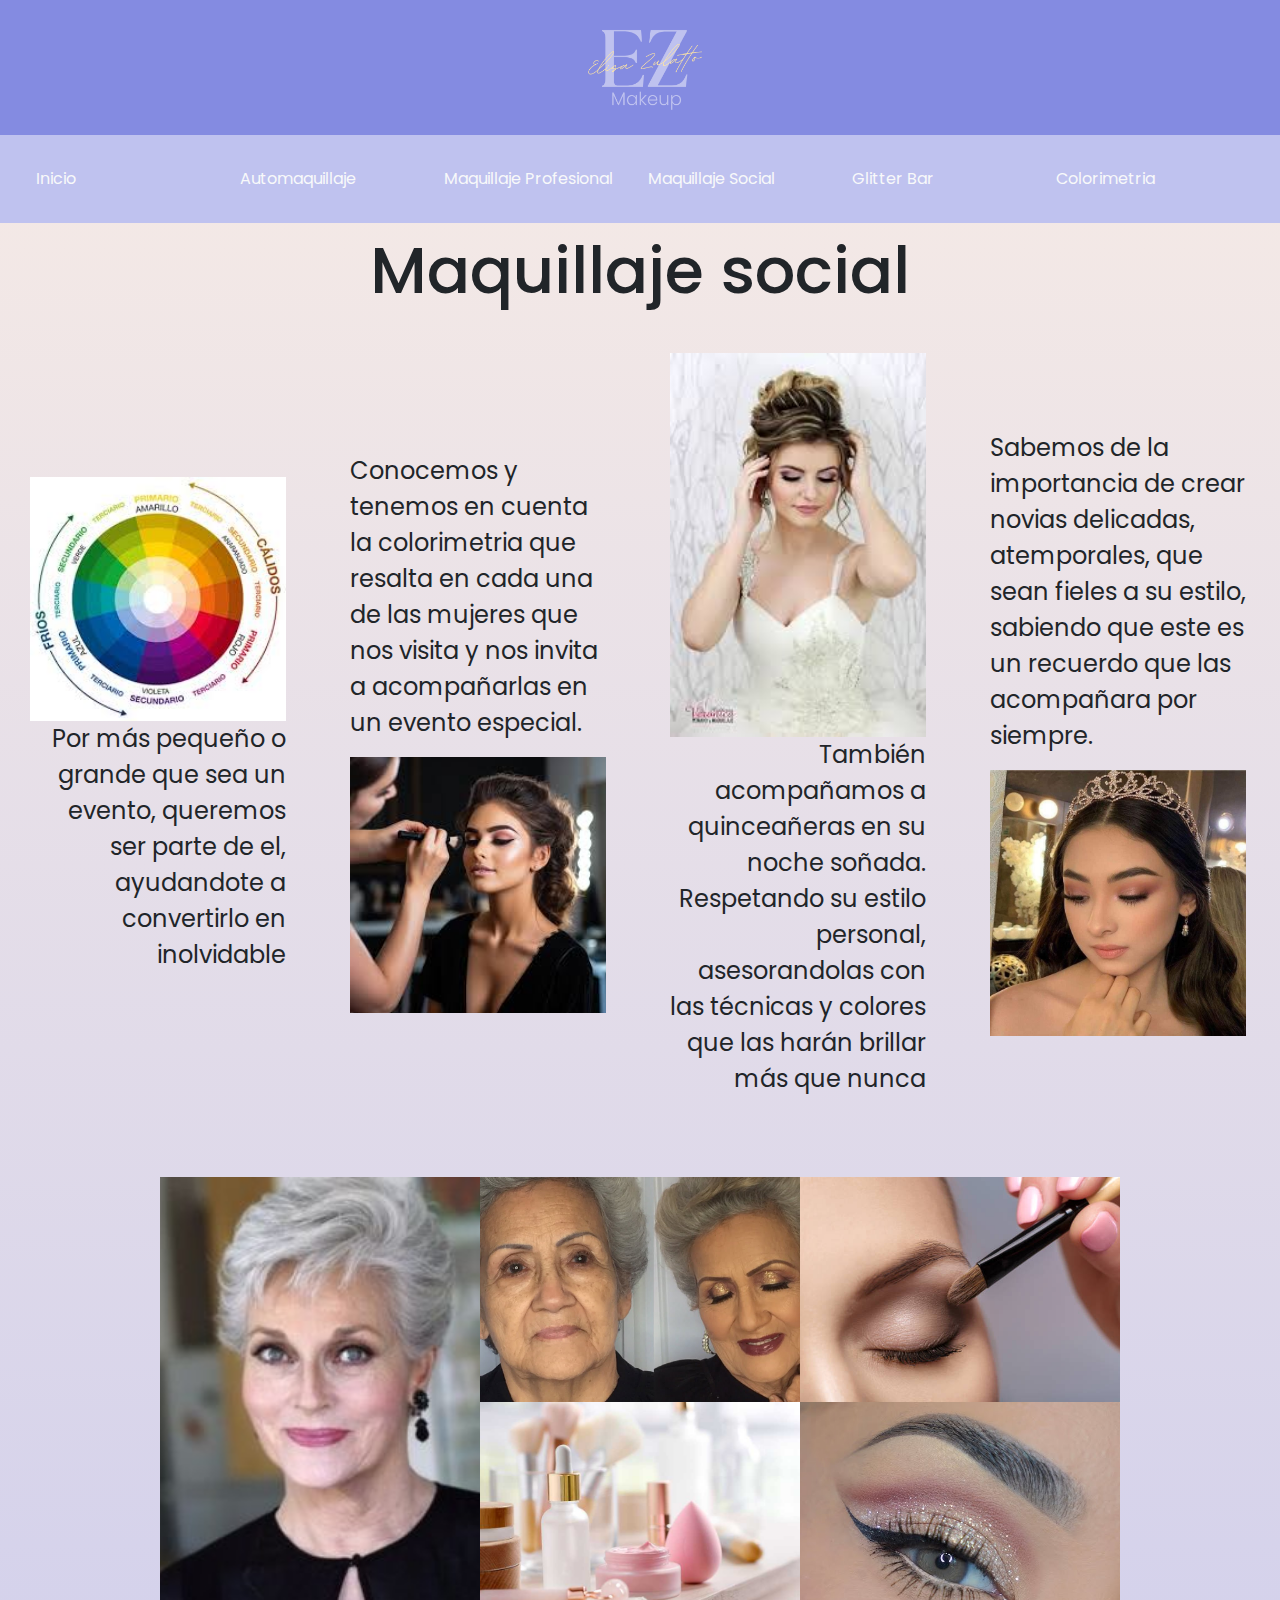
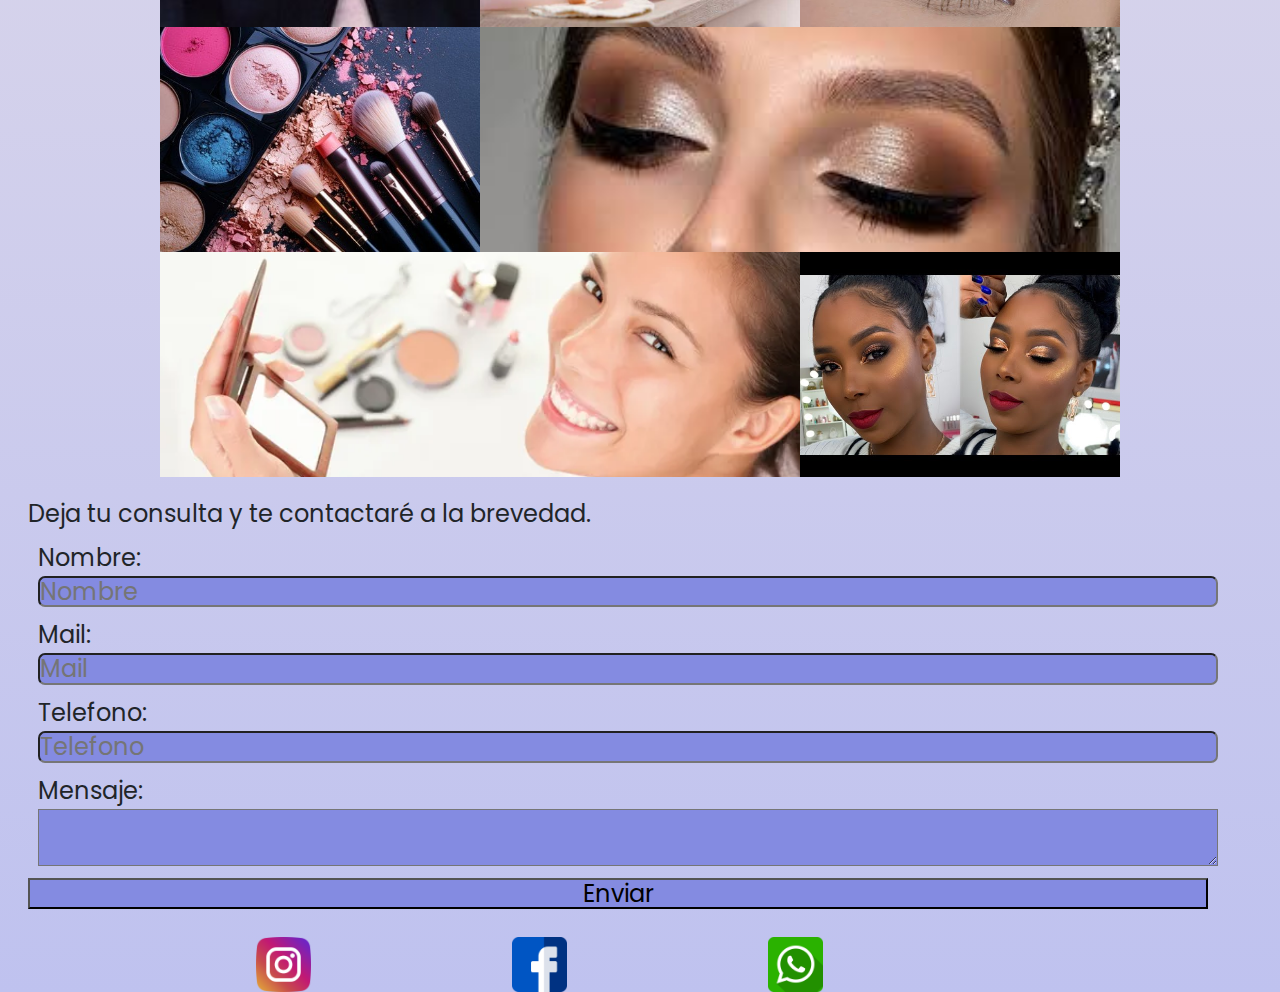
<file: pages/MaquillajeSocial.html>
<!DOCTYPE html>
<html lang="en">

<head>
    <meta charset="UTF-8">
    <meta name="viewport" content="width=device-width, initial-scale=1.0">
    <meta name="description"
        content="Maquillaje adaptado a tus necesidades y preferencias. Ofrecemos maquillaje social, blindado, profesional, automaquillaje y maquillaje terapéutico.">
    <link rel="shortcut icon" href="/assets/img/logo.ico" type="image/x-icon">
    <link href="https://cdn.jsdelivr.net/npm/bootstrap@5.3.3/dist/css/bootstrap.min.css" rel="stylesheet"
        integrity="sha384-QWTKZyjpPEjISv5WaRU9OFeRpok6YctnYmDr5pNlyT2bRjXh0JMhjY6hW+ALEwIH" crossorigin="anonymous">
    <title>EZ - Maquillaje social</title>
    <link rel="stylesheet" href="/css/normalize.css">
    <link
        href="https://fonts.googleapis.com/css2?family=Afacad+Flux:wght@100..1000&family=Nanum+Myeongjo:wght@400;700;800&family=Poppins&family=Satisfy&display=swap"
        rel="stylesheet">
    <link rel="preload" href="/css/styles.css" as="style">
    <link href="/css/styles.css" rel="stylesheet">
</head>

<body>
    <header>
        <div class="logoContainer">
            <img src="/assets/img/logo.png" alt="logo" class="logo">
        </div>

        <nav class="navbar navbar-expand-lg">
            <div class="container-fluid">
                <button class="navbar-toggler" type="button" data-bs-toggle="collapse"
                    data-bs-target="#navbarSupportedContent" aria-controls="navbarSupportedContent"
                    aria-expanded="false" aria-label="Toggle navigation">
                    <span class="navbar-toggler-icon"></span>
                </button>
                <div class="collapse navbar-collapse bg--white m-3" id="navbarSupportedContent">
                    <ul class="navbar-nav me-auto mb-2 mb-lg-0 justify-content-end">
                        <li class="nav-item">
                            <a class="nav-link text-light" href="/index.html">Inicio</a>
                        </li>
                        <li class="nav-item">
                            <a class="nav-link text-light" href="/pages/Automaquillaje.html">Automaquillaje</a>
                        </li>
                        <li class="nav-item">
                            <a class="nav-link text-light" href="/pages/MaquillajeProfesional.html">Maquillaje
                                Profesional</a>
                        </li>
                        <li class="nav-item">
                            <a class="nav-link text-light" href="/pages/MaquillajeSocial.html"> Maquillaje Social</a>

                        </li>
                        <li class="nav-item">
                            <a class="nav-link text-light" href="/pages/GlitterBar.html">Glitter Bar</a>
                        </li>
                        <li class="nav-item">
                            <a class="nav-link text-light" href="pages/Colorimetria.html">Colorimetria</a>
                        </li>
                    </ul>
                </div>
            </div>
        </nav>
    </header>

    <main>
        <h1 id="tituloPestaña">Maquillaje social </h1>
        <div id="contenedorGrid">
            <div class="itemGrid">
                <div id="itemFila">
                    <img src="/assets/img/social10.jpg" alt="maquillajeSocial">
                </div>
                <div id="itemFila1">
                    <p> Por más pequeño o grande que sea un evento, queremos ser parte de el, ayudandote a convertirlo
                        en inolvidable </p>
                </div>
            </div>
            <div class="itemGrid">
                <div id="itemFila2">
                    <p> Conocemos y tenemos en cuenta la colorimetria que resalta en cada una de las mujeres que nos
                        visita y nos invita a acompañarlas en un evento especial. </p>
                </div>
                <div id="itemFila">
                    <img src="/assets/img/social9.jpg" alt="maquillaje social">
                </div>
            </div>
            <div class="itemGrid">
                <div id="itemFila">
                    <img src="/assets/img/social4.jpg" alt="maquillaje social">
                </div>
                <div id="itemFila1">
                    <p> También acompañamos a quinceañeras en su noche soñada. Respetando su estilo personal,
                        asesorandolas con las técnicas y colores que las harán brillar más que nunca </p>
                </div>
            </div>
            <div class="itemGrid">
                <div id="itemFila2">
                    <p> Sabemos de la importancia de crear novias delicadas, atemporales, que sean fieles a su estilo,
                        sabiendo que este es un recuerdo que las acompañara por siempre.</p>
                </div>
                <div id="itemFila">
                    <img src="/assets/img/social7.jpg" alt="maquillaje social">
                </div>
            </div>
        </div>
        <div id="galeriaGrid">
            <div class="itemGaleriaAA">
                <img src="/assets/img/social2.jpg" alt="maquillaje social">
            </div>
            <div class="itemGaleria">
                <img src="/assets/img/social1.jpg" alt="maquillaje social">
            </div>
            <div class="itemGaleria">
                <img src="/assets/img/ojoSocial3.jpg" alt="maquillaje social">
            </div>
            <div class="itemGaleria">
                <img src="/assets/img/auto5.jpg" alt="maquillaje social">
            </div>
            <div class="itemGaleria">
                <img src="/assets/img/ojoSocial1.jpg" alt="maquillaje social">
            </div>
            <div class="itemGaleria">
                <img src="/assets/img/imgGenerica.jpg" alt="maquillaje social">
            </div>
            <div class="itemGaleriaCC">
                <img src="/assets/img/social15.jpg" alt="maquillaje social">
            </div>
            <div class="itemGaleriaDA">
                <img src="/assets/img/auto11.jpg" alt="maquillaje social">
            </div>
            <div class="itemGaleria">
                <img src="/assets/img/social20.jpg" alt="maquillaje social">
            </div>
        </div>
    </main>

    <div id="contactoContainer">
        <form action="/submit" method="post">
            <fieldset>
                <legend>
                    Deja tu consulta y te contactaré a la brevedad.
                </legend>
                <div id="labels">
                    <div>
                        <label for="nombre"> Nombre: </label>
                        <input type="text" name="nombre" id="nombre" placeholder="Nombre">
                    </div>
                    <div>
                        <label for="mail"> Mail: </label>
                        <input type="email" name="mail" id="mail" placeholder="Mail">
                    </div>
                    <div>
                        <label for="telefono"> Telefono: </label>
                        <input type="tel" name="telefono" id="telefono" placeholder="Telefono">
                    </div>
                    <div>
                        <label for="consulta"> Mensaje: </label>
                        <textarea type="consulta" name="consulta" id="consulta"></textarea>
                    </div>
                    <input type="submit" value="Enviar" id="botonEnviar">
                </div>
            </fieldset>
        </form>
    </div>

    <footer>
        <section id="redesSociales">
            <div><a href="https://www.instagram.com/m.elisazulatto/ " target="_blank"><img
                        src="/assets/img/instagramLogo.png" alt="Instagram">
                </a></div>
            <div><a href="https://www.facebook.com" target="_blank"><img src="/assets/img/facebookLogo.png"
                        alt="Facebook"></a></div>
            <div><a href="https://w.app/efiso7" target="_blank"><img src="/assets/img/whatsappLogo.png"
                        alt="Whatsapp"></a></div>
        </section>
    </footer>
    <script src="https://cdn.jsdelivr.net/npm/bootstrap@5.3.3/dist/js/bootstrap.bundle.min.js"></script>
</body>

</html>
</file>
<file: css/styles.css>
@charset "UTF-8";

* {
  margin: 0;
  padding: 0;
  width: 100%;
  max-width: 100%;
  box-sizing: border-box;
}

header {
  background-color: #848be1;
  width: 100%;
  position: fixed;
  overflow-x: hidden;
}

body {
  font-family: "Poppins", sans-serif;
  background-image: linear-gradient(#f8ece5, #bfc2ef);
  min-height: 100vh;
  display: flex;
  flex-direction: column;
  justify-content: space-between;
  overflow-x: hidden;
}

* {
  margin: 0;
  padding: 0;
  width: 100%;
  max-width: 100%;
  box-sizing: border-box;
}

header {
  background-color: #848be1;
  width: 100%;
  position: fixed;
  overflow-x: hidden;
}

body {
  font-family: "Poppins", sans-serif;
  background-image: linear-gradient(#f8ece5, #bfc2ef);
  min-height: 100vh;
  display: flex;
  flex-direction: column;
  justify-content: space-between;
  overflow-x: hidden;
}

input {
  background-color: #848be1;
}

h1 {
  text-align: center;
  margin-top: 3rem;
  font-size: 4rem;
}

form {
  width: 95%;
}

#contactoContainer h2 {
  text-decoration: underline;
  margin: 10px;
  width: 80%;
}

fieldset {
  margin: 10px;
  width: 100%;
  border: none;
}

fieldset input:hover {
  background-color: #f8ece5;
}

li a::selection {
  color: #848be1;
  background-color: #f8ece5;
}

#labels div {
  margin: 10px;
  display: flex;
  flex-direction: column;
}

#labels div input {
  width: 100%;
}

#labels div #botonEnviar {
  margin: 15px;
  width: 100%;
  border-radius: 7px;
  justify-content: center;
}

#labels div textarea {
  background-color: #848be1;
  width: 100%;
}

#labels div textarea:hover {
  background-color: #f8ece5;
}

#redesSociales {
  display: flex;
  justify-content: center;
  width: 100%;
}

#redesSociales div {
  justify-items: center;
  width: 20%;
}

#redesSociales img {
  width: 25px;
  height: 25px;
}

* {
  margin: 0;
  padding: 0;
  width: 100%;
  max-width: 100%;
  box-sizing: border-box;
}

header {
  background-color: #848be1;
  width: 100%;
  position: fixed;
  overflow-x: hidden;
}

body {
  font-family: "Poppins", sans-serif;
  background-image: linear-gradient(#f8ece5, #bfc2ef);
  min-height: 100vh;
  display: flex;
  flex-direction: column;
  justify-content: space-between;
  overflow-x: hidden;
}

* {
  margin: 0;
  padding: 0;
  width: 100%;
  max-width: 100%;
  box-sizing: border-box;
}

header {
  background-color: #848be1;
  width: 100%;
  position: fixed;
  overflow-x: hidden;
}

body {
  font-family: "Poppins", sans-serif;
  background-image: linear-gradient(#f8ece5, #bfc2ef);
  min-height: 100vh;
  display: flex;
  flex-direction: column;
  justify-content: space-between;
  overflow-x: hidden;
}

input {
  background-color: #848be1;
}

h1 {
  text-align: center;
  margin-top: 3rem;
  font-size: 4rem;
}

form {
  width: 95%;
}

#contactoContainer h2 {
  text-decoration: underline;
  margin: 10px;
  width: 80%;
}

fieldset {
  margin: 10px;
  width: 100%;
  border: none;
}

fieldset input:hover {
  background-color: #f8ece5;
}

li a::selection {
  color: #848be1;
  background-color: #f8ece5;
}

#labels div {
  margin: 10px;
  display: flex;
  flex-direction: column;
}

#labels div input {
  width: 100%;
}

#labels div #botonEnviar {
  margin: 15px;
  width: 100%;
  border-radius: 7px;
  justify-content: center;
}

#labels div textarea {
  background-color: #848be1;
  width: 100%;
}

#labels div textarea:hover {
  background-color: #f8ece5;
}

#redesSociales {
  display: flex;
  justify-content: center;
  width: 100%;
}

#redesSociales div {
  justify-items: center;
  width: 20%;
}

#redesSociales img {
  width: 25px;
  height: 25px;
}

header {
  position: relative;
}

main {
  position: relative;
}

#menuLogo {
  width: 3px;
  height: 3px;
}

nav {
  background-color: #bfc2ef;
  font-family: "Poppins", sans-serif;
  font-size: 1rem;
}

ul li:hover {
  background-color: #f8ece5;
}

#carousel {
  text-align: center;
}

.carousel-item {
  width: 100%;
  height: 30rem;
  justify-items: center;
  align-items: center;
}

.carousel-item img {
  width: 100%;
  height: 100%;
  object-fit: cover;
}

#contenedorServicios {
  display: flex;
  flex-direction: column;
  justify-content: space-around;
}

.detalleServicio {
  display: flex;
  flex-direction: column;
}

.detalleServicio h2 {
  margin: 15px;
  font-size: medium;
  text-align: center;
}

.detalleServicio input {
  margin: 15px;
  border-radius: 7px;
}

.detalleServicio img {
  width: 100%;
  height: 40rem;
  object-fit: cover;
}

.detalleServicio p {
  margin: 5px;
  text-align: center;
  height: 50%;
}

#contenedorGrid {
  display: grid;
  grid-template-columns: 35% 35%;
  justify-content: center;
  align-content: center;
  justify-items: center;
  align-items: center;
}

#itemFila img {
  height: 80%;
  width: 80%;
  object-fit: cover;
}

#itemFila1 {
  text-align: right;
  height: 80%;
  width: 80%;
}

#itemFila2 {
  text-align: left;
  height: 80%;
  width: 80%;
}

#galeriaGrid {
  margin-top: 5%;
  display: flex;
  flex-direction: column;
  width: 100%;
  justify-content: center;
  align-content: center;
}

#galeriaGrid div img {
  width: 100%;
  height: 100%;
  object-fit: cover;
}

* {
  margin: 0;
  padding: 0;
  width: 100%;
  max-width: 100%;
  box-sizing: border-box;
}

header {
  background-color: #848be1;
  width: 100%;
  position: fixed;
  overflow-x: hidden;
}

body {
  font-family: "Poppins", sans-serif;
  background-image: linear-gradient(#f8ece5, #bfc2ef);
  min-height: 100vh;
  display: flex;
  flex-direction: column;
  justify-content: space-between;
  overflow-x: hidden;
}

* {
  margin: 0;
  padding: 0;
  width: 100%;
  max-width: 100%;
  box-sizing: border-box;
}

header {
  background-color: #848be1;
  width: 100%;
  position: fixed;
  overflow-x: hidden;
}

body {
  font-family: "Poppins", sans-serif;
  background-image: linear-gradient(#f8ece5, #bfc2ef);
  min-height: 100vh;
  display: flex;
  flex-direction: column;
  justify-content: space-between;
  overflow-x: hidden;
}

input {
  background-color: #848be1;
}

h1 {
  text-align: center;
  margin-top: 3rem;
  font-size: 4rem;
}

form {
  width: 95%;
}

#contactoContainer h2 {
  text-decoration: underline;
  margin: 10px;
  width: 80%;
}

fieldset {
  margin: 10px;
  width: 100%;
  border: none;
}

fieldset input:hover {
  background-color: #f8ece5;
}

li a::selection {
  color: #848be1;
  background-color: #f8ece5;
}

#labels div {
  margin: 10px;
  display: flex;
  flex-direction: column;
}

#labels div input {
  width: 100%;
}

#labels div #botonEnviar {
  margin: 15px;
  width: 100%;
  border-radius: 7px;
  justify-content: center;
}

#labels div textarea {
  background-color: #848be1;
  width: 100%;
}

#labels div textarea:hover {
  background-color: #f8ece5;
}

#redesSociales {
  display: flex;
  justify-content: center;
  width: 100%;
}

#redesSociales div {
  justify-items: center;
  width: 20%;
}

#redesSociales img {
  width: 25px;
  height: 25px;
}

* {
  margin: 0;
  padding: 0;
  width: 100%;
  max-width: 100%;
  box-sizing: border-box;
}

header {
  background-color: #848be1;
  width: 100%;
  position: fixed;
  overflow-x: hidden;
}

body {
  font-family: "Poppins", sans-serif;
  background-image: linear-gradient(#f8ece5, #bfc2ef);
  min-height: 100vh;
  display: flex;
  flex-direction: column;
  justify-content: space-between;
  overflow-x: hidden;
}

* {
  margin: 0;
  padding: 0;
  width: 100%;
  max-width: 100%;
  box-sizing: border-box;
}

header {
  background-color: #848be1;
  width: 100%;
  position: fixed;
  overflow-x: hidden;
}

body {
  font-family: "Poppins", sans-serif;
  background-image: linear-gradient(#f8ece5, #bfc2ef);
  min-height: 100vh;
  display: flex;
  flex-direction: column;
  justify-content: space-between;
  overflow-x: hidden;
}

input {
  background-color: #848be1;
}

h1 {
  text-align: center;
  margin-top: 3rem;
  font-size: 4rem;
}

form {
  width: 95%;
}

#contactoContainer h2 {
  text-decoration: underline;
  margin: 10px;
  width: 80%;
}

fieldset {
  margin: 10px;
  width: 100%;
  border: none;
}

fieldset input:hover {
  background-color: #f8ece5;
}

li a::selection {
  color: #848be1;
  background-color: #f8ece5;
}

#labels div {
  margin: 10px;
  display: flex;
  flex-direction: column;
}

#labels div input {
  width: 100%;
}

#labels div #botonEnviar {
  margin: 15px;
  width: 100%;
  border-radius: 7px;
  justify-content: center;
}

#labels div textarea {
  background-color: #848be1;
  width: 100%;
}

#labels div textarea:hover {
  background-color: #f8ece5;
}

#redesSociales {
  display: flex;
  justify-content: center;
  width: 100%;
}

#redesSociales div {
  justify-items: center;
  width: 20%;
}

#redesSociales img {
  width: 25px;
  height: 25px;
}

header {
  position: relative;
}

main {
  position: relative;
}

#menuLogo {
  width: 3px;
  height: 3px;
}

nav {
  background-color: #bfc2ef;
  font-family: "Poppins", sans-serif;
  font-size: 1rem;
}

ul li:hover {
  background-color: #f8ece5;
}

#carousel {
  text-align: center;
}

.carousel-item {
  width: 100%;
  height: 30rem;
  justify-items: center;
  align-items: center;
}

.carousel-item img {
  width: 100%;
  height: 100%;
  object-fit: cover;
}

#contenedorServicios {
  display: flex;
  flex-direction: column;
  justify-content: space-around;
}

.detalleServicio {
  display: flex;
  flex-direction: column;
}

.detalleServicio h2 {
  margin: 15px;
  font-size: medium;
  text-align: center;
}

.detalleServicio input {
  margin: 15px;
  border-radius: 7px;
}

.detalleServicio img {
  width: 100%;
  height: 40rem;
  object-fit: cover;
}

.detalleServicio p {
  margin: 5px;
  text-align: center;
  height: 50%;
}

#contenedorGrid {
  display: grid;
  grid-template-columns: 35% 35%;
  justify-content: center;
  align-content: center;
  justify-items: center;
  align-items: center;
}

#itemFila img {
  height: 80%;
  width: 80%;
  object-fit: cover;
}

#itemFila1 {
  text-align: right;
  height: 80%;
  width: 80%;
}

#itemFila2 {
  text-align: left;
  height: 80%;
  width: 80%;
}

#galeriaGrid {
  margin-top: 5%;
  display: flex;
  flex-direction: column;
  width: 100%;
  justify-content: center;
  align-content: center;
}

#galeriaGrid div img {
  width: 100%;
  height: 100%;
  object-fit: cover;
}

@media (min-width: 1200px) and (max-width: 1500px) {
  header {
    position: relative;
  }

  main {
    position: relative;
  }

  #navegacionMenu {
    display: flex;
    flex-direction: row;
    justify-content: space-around;
    align-items: center;
    list-style-type: none;
    font-size: x-large;
  }

  #navegacionMenu a {
    color: #f8ece5;
    text-decoration: none;
  }

  #navegacionMenu a::selection {
    color: #848be1;
  }

  .logoContainer {
    display: flex;
    justify-content: center;
    align-items: center;
  }

  .logoContainer img {
    width: 15vh;
    height: 15vh;
    object-fit: cover;
  }

  #carousel {
    text-align: center;
  }

  .carousel-item {
    width: 100%;
    height: 40%;
    justify-items: center;
    align-items: center;
  }

  .carousel-item img {
    width: 100%;
    height: 890px;
    object-fit: cover;
  }

  h1 {
    text-align: center;
    margin-top: 5rem;
  }

  #contenedorServicios {
    display: flex;
    flex-direction: row;
    justify-content: space-around;
    flex-wrap: wrap;
  }

  #contenedorServicios h2 {
    font-size: xx-large;
    height: 6%;
  }

  #contenedorServicios img {
    height: 30%;
    width: 100%;
  }

  .detalleServicio {
    width: 23%;
    margin: 10px;
    display: flex;
    flex-direction: column;
    font-size: x-large;
  }

  .detalleServicio input {
    border-radius: 7px;
  }

  .detalleServicio input:hover {
    background-color: #f8ece5;
  }

  .detalleServicio p {
    margin-top: 10px;
    text-align: center;
    font-size: 1.5rem;
  }

  fieldset {
    margin: 10px;
    font-size: x-large;
  }

  #labels div {
    margin: 10px;
    display: flex;
    flex-direction: column;
  }

  #labels div input {
    border-radius: 7px;
  }

  #labels div input:hover {
    background-color: #f8ece5;
  }

  #labels div #botonEnviar {
    margin: 15px;
    width: 10%;
    border-radius: 7px;
  }

  #labels div #botonEnviar:hover {
    background-color: #f8ece5;
  }

  #redesSociales img {
    width: 55px;
    height: 55px;
  }

  #redesSociales img:hover {
    width: 65px;
    height: 65px;
  }

  #tituloPestaña {
    text-align: center;
    margin-top: 10px;
  }

  #contenedorGrid {
    display: flex;
    justify-content: center;
    align-content: center;
    margin: 30px;
    font-size: x-large;
  }

  #galeriaGrid {
    margin-top: 5%;
    display: grid;
    height: 100vh;
    grid-template-columns: 25% 25% 25%;
    grid-template-rows: 25% 25% 25% 25%;
    justify-content: center;
    align-content: center;
    grid-template-areas: "aa ab ac" "aa bb bc" "ca cc cc" "da da dc";
  }

  #galeriaGrid div img {
    width: 100%;
    height: 100%;
    object-fit: cover;
  }

  #galeriaGrid div img:hover {
    width: 102%;
    height: 102%;
  }

  .itemGaleriaAA {
    grid-area: aa;
  }

  .itemGaleriaCC {
    grid-area: cc;
  }

  .itemGaleriaDA {
    grid-area: da;
  }
}

* {
  margin: 0;
  padding: 0;
  width: 100%;
  max-width: 100%;
  box-sizing: border-box;
}

header {
  background-color: #848be1;
  width: 100%;
  position: fixed;
  overflow-x: hidden;
}

body {
  font-family: "Poppins", sans-serif;
  background-image: linear-gradient(#f8ece5, #bfc2ef);
  min-height: 100vh;
  display: flex;
  flex-direction: column;
  justify-content: space-between;
  overflow-x: hidden;
}

* {
  margin: 0;
  padding: 0;
  width: 100%;
  max-width: 100%;
  box-sizing: border-box;
}

header {
  background-color: #848be1;
  width: 100%;
  position: fixed;
  overflow-x: hidden;
}

body {
  font-family: "Poppins", sans-serif;
  background-image: linear-gradient(#f8ece5, #bfc2ef);
  min-height: 100vh;
  display: flex;
  flex-direction: column;
  justify-content: space-between;
  overflow-x: hidden;
}

input {
  background-color: #848be1;
}

h1 {
  text-align: center;
  margin-top: 3rem;
  font-size: 4rem;
}

form {
  width: 95%;
}

#contactoContainer h2 {
  text-decoration: underline;
  margin: 10px;
  width: 80%;
}

fieldset {
  margin: 10px;
  width: 100%;
  border: none;
}

fieldset input:hover {
  background-color: #f8ece5;
}

li a::selection {
  color: #848be1;
  background-color: #f8ece5;
}

#labels div {
  margin: 10px;
  display: flex;
  flex-direction: column;
}

#labels div input {
  width: 100%;
}

#labels div #botonEnviar {
  margin: 15px;
  width: 100%;
  border-radius: 7px;
  justify-content: center;
}

#labels div textarea {
  background-color: #848be1;
  width: 100%;
}

#labels div textarea:hover {
  background-color: #f8ece5;
}

#redesSociales {
  display: flex;
  justify-content: center;
  width: 100%;
}

#redesSociales div {
  justify-items: center;
  width: 20%;
}

#redesSociales img {
  width: 25px;
  height: 25px;
}

* {
  margin: 0;
  padding: 0;
  width: 100%;
  max-width: 100%;
  box-sizing: border-box;
}

header {
  background-color: #848be1;
  width: 100%;
  position: fixed;
  overflow-x: hidden;
}

body {
  font-family: "Poppins", sans-serif;
  background-image: linear-gradient(#f8ece5, #bfc2ef);
  min-height: 100vh;
  display: flex;
  flex-direction: column;
  justify-content: space-between;
  overflow-x: hidden;
}

* {
  margin: 0;
  padding: 0;
  width: 100%;
  max-width: 100%;
  box-sizing: border-box;
}

header {
  background-color: #848be1;
  width: 100%;
  position: fixed;
  overflow-x: hidden;
}

body {
  font-family: "Poppins", sans-serif;
  background-image: linear-gradient(#f8ece5, #bfc2ef);
  min-height: 100vh;
  display: flex;
  flex-direction: column;
  justify-content: space-between;
  overflow-x: hidden;
}

input {
  background-color: #848be1;
}

h1 {
  text-align: center;
  margin-top: 3rem;
  font-size: 4rem;
}

form {
  width: 95%;
}

#contactoContainer h2 {
  text-decoration: underline;
  margin: 10px;
  width: 80%;
}

fieldset {
  margin: 10px;
  width: 100%;
  border: none;
}

fieldset input:hover {
  background-color: #f8ece5;
}

li a::selection {
  color: #848be1;
  background-color: #f8ece5;
}

#labels div {
  margin: 10px;
  display: flex;
  flex-direction: column;
}

#labels div input {
  width: 100%;
}

#labels div #botonEnviar {
  margin: 15px;
  width: 100%;
  border-radius: 7px;
  justify-content: center;
}

#labels div textarea {
  background-color: #848be1;
  width: 100%;
}

#labels div textarea:hover {
  background-color: #f8ece5;
}

#redesSociales {
  display: flex;
  justify-content: center;
  width: 100%;
}

#redesSociales div {
  justify-items: center;
  width: 20%;
}

#redesSociales img {
  width: 25px;
  height: 25px;
}

header {
  position: relative;
}

main {
  position: relative;
}

#menuLogo {
  width: 3px;
  height: 3px;
}

nav {
  background-color: #bfc2ef;
  font-family: "Poppins", sans-serif;
  font-size: 1rem;
}

ul li:hover {
  background-color: #f8ece5;
}

#carousel {
  text-align: center;
}

.carousel-item {
  width: 100%;
  height: 30rem;
  justify-items: center;
  align-items: center;
}

.carousel-item img {
  width: 100%;
  height: 100%;
  object-fit: cover;
}

#contenedorServicios {
  display: flex;
  flex-direction: column;
  justify-content: space-around;
}

.detalleServicio {
  display: flex;
  flex-direction: column;
}

.detalleServicio h2 {
  margin: 15px;
  font-size: medium;
  text-align: center;
}

.detalleServicio input {
  margin: 15px;
  border-radius: 7px;
}

.detalleServicio img {
  width: 100%;
  height: 40rem;
  object-fit: cover;
}

.detalleServicio p {
  margin: 5px;
  text-align: center;
  height: 50%;
}

#contenedorGrid {
  display: grid;
  grid-template-columns: 35% 35%;
  justify-content: center;
  align-content: center;
  justify-items: center;
  align-items: center;
}

#itemFila img {
  height: 80%;
  width: 80%;
  object-fit: cover;
}

#itemFila1 {
  text-align: right;
  height: 80%;
  width: 80%;
}

#itemFila2 {
  text-align: left;
  height: 80%;
  width: 80%;
}

#galeriaGrid {
  margin-top: 5%;
  display: flex;
  flex-direction: column;
  width: 100%;
  justify-content: center;
  align-content: center;
}

#galeriaGrid div img {
  width: 100%;
  height: 100%;
  object-fit: cover;
}

* {
  margin: 0;
  padding: 0;
  width: 100%;
  max-width: 100%;
  box-sizing: border-box;
}

header {
  background-color: #848be1;
  width: 100%;
  position: fixed;
  overflow-x: hidden;
}

body {
  font-family: "Poppins", sans-serif;
  background-image: linear-gradient(#f8ece5, #bfc2ef);
  min-height: 100vh;
  display: flex;
  flex-direction: column;
  justify-content: space-between;
  overflow-x: hidden;
}

* {
  margin: 0;
  padding: 0;
  width: 100%;
  max-width: 100%;
  box-sizing: border-box;
}

header {
  background-color: #848be1;
  width: 100%;
  position: fixed;
  overflow-x: hidden;
}

body {
  font-family: "Poppins", sans-serif;
  background-image: linear-gradient(#f8ece5, #bfc2ef);
  min-height: 100vh;
  display: flex;
  flex-direction: column;
  justify-content: space-between;
  overflow-x: hidden;
}

input {
  background-color: #848be1;
}

h1 {
  text-align: center;
  margin-top: 3rem;
  font-size: 4rem;
}

form {
  width: 95%;
}

#contactoContainer h2 {
  text-decoration: underline;
  margin: 10px;
  width: 80%;
}

fieldset {
  margin: 10px;
  width: 100%;
  border: none;
}

fieldset input:hover {
  background-color: #f8ece5;
}

li a::selection {
  color: #848be1;
  background-color: #f8ece5;
}

#labels div {
  margin: 10px;
  display: flex;
  flex-direction: column;
}

#labels div input {
  width: 100%;
}

#labels div #botonEnviar {
  margin: 15px;
  width: 100%;
  border-radius: 7px;
  justify-content: center;
}

#labels div textarea {
  background-color: #848be1;
  width: 100%;
}

#labels div textarea:hover {
  background-color: #f8ece5;
}

#redesSociales {
  display: flex;
  justify-content: center;
  width: 100%;
}

#redesSociales div {
  justify-items: center;
  width: 20%;
}

#redesSociales img {
  width: 25px;
  height: 25px;
}

* {
  margin: 0;
  padding: 0;
  width: 100%;
  max-width: 100%;
  box-sizing: border-box;
}

header {
  background-color: #848be1;
  width: 100%;
  position: fixed;
  overflow-x: hidden;
}

body {
  font-family: "Poppins", sans-serif;
  background-image: linear-gradient(#f8ece5, #bfc2ef);
  min-height: 100vh;
  display: flex;
  flex-direction: column;
  justify-content: space-between;
  overflow-x: hidden;
}

* {
  margin: 0;
  padding: 0;
  width: 100%;
  max-width: 100%;
  box-sizing: border-box;
}

header {
  background-color: #848be1;
  width: 100%;
  position: fixed;
  overflow-x: hidden;
}

body {
  font-family: "Poppins", sans-serif;
  background-image: linear-gradient(#f8ece5, #bfc2ef);
  min-height: 100vh;
  display: flex;
  flex-direction: column;
  justify-content: space-between;
  overflow-x: hidden;
}

input {
  background-color: #848be1;
}

h1 {
  text-align: center;
  margin-top: 3rem;
  font-size: 4rem;
}

form {
  width: 95%;
}

#contactoContainer h2 {
  text-decoration: underline;
  margin: 10px;
  width: 80%;
}

fieldset {
  margin: 10px;
  width: 100%;
  border: none;
}

fieldset input:hover {
  background-color: #f8ece5;
}

li a::selection {
  color: #848be1;
  background-color: #f8ece5;
}

#labels div {
  margin: 10px;
  display: flex;
  flex-direction: column;
}

#labels div input {
  width: 100%;
}

#labels div #botonEnviar {
  margin: 15px;
  width: 100%;
  border-radius: 7px;
  justify-content: center;
}

#labels div textarea {
  background-color: #848be1;
  width: 100%;
}

#labels div textarea:hover {
  background-color: #f8ece5;
}

#redesSociales {
  display: flex;
  justify-content: center;
  width: 100%;
}

#redesSociales div {
  justify-items: center;
  width: 20%;
}

#redesSociales img {
  width: 25px;
  height: 25px;
}

header {
  position: relative;
}

main {
  position: relative;
}

#menuLogo {
  width: 3px;
  height: 3px;
}

nav {
  background-color: #bfc2ef;
  font-family: "Poppins", sans-serif;
  font-size: 1rem;
}

ul li:hover {
  background-color: #f8ece5;
}

#carousel {
  text-align: center;
}

.carousel-item {
  width: 100%;
  height: 30rem;
  justify-items: center;
  align-items: center;
}

.carousel-item img {
  width: 100%;
  height: 100%;
  object-fit: cover;
}

#contenedorServicios {
  display: flex;
  flex-direction: column;
  justify-content: space-around;
}

.detalleServicio {
  display: flex;
  flex-direction: column;
}

.detalleServicio h2 {
  margin: 15px;
  font-size: medium;
  text-align: center;
}

.detalleServicio input {
  margin: 15px;
  border-radius: 7px;
}

.detalleServicio img {
  width: 100%;
  height: 40rem;
  object-fit: cover;
}

.detalleServicio p {
  margin: 5px;
  text-align: center;
  height: 50%;
}

#contenedorGrid {
  display: grid;
  grid-template-columns: 35% 35%;
  justify-content: center;
  align-content: center;
  justify-items: center;
  align-items: center;
}

#itemFila img {
  height: 80%;
  width: 80%;
  object-fit: cover;
}

#itemFila1 {
  text-align: right;
  height: 80%;
  width: 80%;
}

#itemFila2 {
  text-align: left;
  height: 80%;
  width: 80%;
}

#galeriaGrid {
  margin-top: 5%;
  display: flex;
  flex-direction: column;
  width: 100%;
  justify-content: center;
  align-content: center;
}

#galeriaGrid div img {
  width: 100%;
  height: 100%;
  object-fit: cover;
}

@media (min-width: 1200px) and (max-width: 1500px) {
  header {
    position: relative;
  }

  main {
    position: relative;
  }

  #navegacionMenu {
    display: flex;
    flex-direction: row;
    justify-content: space-around;
    align-items: center;
    list-style-type: none;
    font-size: x-large;
  }

  #navegacionMenu a {
    color: #f8ece5;
    text-decoration: none;
  }

  #navegacionMenu a::selection {
    color: #848be1;
  }

  .logoContainer {
    display: flex;
    justify-content: center;
    align-items: center;
  }

  .logoContainer img {
    width: 15vh;
    height: 15vh;
    object-fit: cover;
  }

  #carousel {
    text-align: center;
  }

  .carousel-item {
    width: 100%;
    height: 40%;
    justify-items: center;
    align-items: center;
  }

  .carousel-item img {
    width: 100%;
    height: 890px;
    object-fit: cover;
  }

  h1 {
    text-align: center;
    margin-top: 5rem;
  }

  #contenedorServicios {
    display: flex;
    flex-direction: row;
    justify-content: space-around;
    flex-wrap: wrap;
  }

  #contenedorServicios h2 {
    font-size: xx-large;
    height: 6%;
  }

  #contenedorServicios img {
    height: 30%;
    width: 100%;
  }

  .detalleServicio {
    width: 23%;
    margin: 10px;
    display: flex;
    flex-direction: column;
    font-size: x-large;
  }

  .detalleServicio input {
    border-radius: 7px;
  }

  .detalleServicio input:hover {
    background-color: #f8ece5;
  }

  .detalleServicio p {
    margin-top: 10px;
    text-align: center;
    font-size: 1.5rem;
  }

  fieldset {
    margin: 10px;
    font-size: x-large;
  }

  #labels div {
    margin: 10px;
    display: flex;
    flex-direction: column;
  }

  #labels div input {
    border-radius: 7px;
  }

  #labels div input:hover {
    background-color: #f8ece5;
  }

  #labels div #botonEnviar {
    margin: 15px;
    width: 10%;
    border-radius: 7px;
  }

  #labels div #botonEnviar:hover {
    background-color: #f8ece5;
  }

  #redesSociales img {
    width: 55px;
    height: 55px;
  }

  #redesSociales img:hover {
    width: 65px;
    height: 65px;
  }

  #tituloPestaña {
    text-align: center;
    margin-top: 10px;
  }

  #contenedorGrid {
    display: flex;
    justify-content: center;
    align-content: center;
    margin: 30px;
    font-size: x-large;
  }

  #galeriaGrid {
    margin-top: 5%;
    display: grid;
    height: 100vh;
    grid-template-columns: 25% 25% 25%;
    grid-template-rows: 25% 25% 25% 25%;
    justify-content: center;
    align-content: center;
    grid-template-areas: "aa ab ac" "aa bb bc" "ca cc cc" "da da dc";
  }

  #galeriaGrid div img {
    width: 100%;
    height: 100%;
    object-fit: cover;
  }

  #galeriaGrid div img:hover {
    width: 102%;
    height: 102%;
  }

  .itemGaleriaAA {
    grid-area: aa;
  }

  .itemGaleriaCC {
    grid-area: cc;
  }

  .itemGaleriaDA {
    grid-area: da;
  }
}

@media (min-width: 1501px) {
  header {
    position: relative;
  }

  main {
    position: relative;
    font-size: 150px;
  }

  .navegacionMenu {
    display: flex;
    flex-direction: row;
    justify-content: space-around;
    align-items: center;
    list-style-type: none;
    font-size: 100px;
  }

  .navegacionMenu a {
    color: #f8ece5;
    text-decoration: none;
  }

  .logoContainer {
    display: flex;
    justify-content: center;
    align-items: center;
  }

  .logoContainer img {
    width: 50vh;
    height: 50vh;
    object-fit: cover;
  }

  #carousel {
    text-align: center;
  }

  .carousel-item {
    width: 100%;
    height: 70%;
    justify-items: center;
    align-items: center;
  }

  .carousel-item img {
    width: 100%;
    height: 1500px;
    object-fit: cover;
  }

  h1 {
    text-align: center;
    margin-top: 5rem;
  }

  #contenedorServicios {
    display: flex;
    flex-direction: row;
    justify-content: space-around;
    flex-wrap: wrap;
  }

  #contenedorServicios h2 {
    font-size: xx-large;
  }

  .detalleServicio {
    width: 23%;
    margin: 10px;
    display: flex;
    flex-direction: column;
    font-size: x-large;
  }

  .detalleServicio h2 {
    margin: 15px;
    text-align: center;
  }

  .detalleServicio input {
    margin: 15px;
    border-radius: 7px;
  }

  .detalleServicio input:hover {
    background-color: #f8ece5;
  }

  .detalleServicio p {
    margin-top: 5px;
    text-align: center;
  }

  fieldset {
    margin: 10px;
    font-size: x-large;
  }

  #labels div {
    margin: 10px;
  }

  #labels div input {
    width: 100%;
  }

  #labels div input:hover {
    background-color: #f8ece5;
  }

  #botonEnviar {
    margin: 15px;
    width: 10%;
    border-radius: 7px;
  }

  #botonEnviar:hover {
    background-color: #f8ece5;
  }

  #redesSociales img {
    width: 55px;
    height: 55px;
  }

  #redesSociales img:hover {
    width: 65px;
    height: 65px;
  }

  #tituloPestaña {
    text-align: center;
    margin-top: 10px;
  }

  #contenedorGrid {
    display: grid;
    grid-template-columns: 400px 400px;
    justify-content: center;
    align-content: center;
    margin: 30px;
    font-size: x-large;
  }

  #itemFila img {
    height: 500px;
    width: 500px;
    align-items: center;
  }

  #itemFila img:hover {
    width: 520px;
    height: 520px;
    object-fit: cover;
  }

  #itemFila1 {
    padding: 5%;
    text-align: right;
    height: 500px;
    width: 500px;
  }

  #itemFila2 {
    padding: 5%;
    text-align: left;
    height: 500px;
    width: 500px;
  }

  #galeriaGrid {
    margin-top: 5%;
    display: grid;
    height: 100vh;
    grid-template-columns: 25% 25% 25%;
    grid-template-rows: 25% 25% 25% 25%;
    justify-content: center;
    align-content: center;
    grid-template-areas: "aa ab ac" "aa bb bc" "ca cc cc" "da da dc";
  }

  #galeriaGrid div img {
    width: 100%;
    height: 100%;
    object-fit: cover;
  }

  #galeriaGrid div img:hover {
    width: 102%;
    height: 102%;
  }

  .itemGaleriaAA {
    grid-area: aa;
  }

  .itemGaleriaCC {
    grid-area: cc;
  }

  .itemGaleriaDA {
    grid-area: da;
  }
}

/*# sourceMappingURL=styles.css.map */
</file>
<file: assets/css/styles.css>
:root {
    --primario: #848be1;
    --secundario: #bfc2ef;
    --terciario: #ffe6a5;
}

* {
    margin: 0;
    padding: 0;
    width: 100%;
    max-width: 100%;
    box-sizing: border-box;
}

header {
    background-color: var(--primario);
    width: 100%;
    position: fixed;
    overflow-x: hidden;
}

body {
    font-family: "Poppins", sans-serif;
    background-color: var(--secundario);
    min-height: 100vh;
    display: flex;
    flex-direction: column;
    justify-content: space-between;
    overflow-x: hidden;
}

.navegacionMenu {
    display: flex;
    flex-direction: column;
    justify-content: left;
    align-items: top;
    list-style-type: none;
    margin-left: 20px;
}

.navegacionMenu a {
    color: var(--terciario);
    text-decoration: none;
}


input {
    background-color: var(--primario);
}

.logoContainer {
    display: flex;
    justify-content: left;
    align-items: top;
}

.logoContainer img {
    width: 20%;
    height: 20%;
    object-fit: cover;
}

#carousel {
    text-align: center;
    padding-top: 18%;
}

h1 {
    text-align: center;
    margin-top: 3rem;
}

#contenedorServicios {
    display: flex;
    flex-direction: column;
    justify-content: space-around;
}

.detalleServicio {
    display: flex;
    flex-direction: column;
}

.detalleServicio h2 {
    margin: 15px;
    font-size: medium;
    text-align: center;
}

.detalleServicio input {
    margin: 15px;
    border-radius: 7px;
}

.detalleServicio img {
    width: 100%;
    height: 100%;
    object-fit: cover;
    align-items: center;
    justify-items: center;
}

.detalleServicio p {
    margin: 5px;
    text-align: center;
}


#contactoContainer h2 {
    text-decoration: underline;
    margin: 10px;
    width: 80%;

}

fieldset {
    margin: 10px;
    width: 100%;
    border: none;
}

#labels div {
    margin: 10px;
    display: flex;
    flex-direction: column;
}

#labels div input {
    width: 100%;
}

#botonEnviar {
    margin: 15px;
    width: 100%;
    border-radius: 7px;
}

textarea {
    background-color: #848be1;
    width: 100%;
}


#redesSociales {
    display: flex;
    justify-content: center;
    justify-items: center;
}

#redesSociales img {
    width: 25px;
    height: 25px;
    margin: 5px;
    justify-items: center;

}

#tituloPestaña {
    margin-top: 40%;
    text-align: center;
    margin-bottom: 5%;
}

#contenedorGrid {
    display: grid;
    grid-template-columns: 35% 35%;
    justify-content: center;
    align-content: center;
    margin: 10px;
    justify-items: center;
    align-items: center;
}

#itemFila img {
    height: 80%;
    width: 80%;
    object-fit: cover;

}


#itemFila1 {
    text-align: right;
    height: 80%;
    width: 80%;
}

#itemFila2 {
    text-align: left;
    height: 80%;
    width: 80%;
}


#galeriaGrid {
    margin-top: 5%;
    display: flex;
    flex-direction: column;
    width: 100%;
    justify-content: center;
    align-content: center;
}

#galeriaGrid div img {
    width: 100%;
    height: 100%;
    object-fit: cover;
}

@media (min-width: 800px) and (max-width: 1000px) {}

@media (min-width: 1001px) {

    body {
        font-family: "Poppins", sans-serif;
        background-color: var(--secundario);
        min-height: 100vh;
        display: flex;
        flex-direction: column;
        justify-content: space-between;
    }

    .navegacionMenu {
        display: flex;
        flex-direction: row;
        justify-content: space-around;
        align-items: center;
        list-style-type: none;
    }

    .navegacionMenu a {
        color: var(--terciario);
        text-decoration: none;
    }

    .navegacionMenu a:hover {
        font-weight: bold;
    }

    input {
        background-color: var(--primario);
    }

    .logoContainer {
        display: flex;
        justify-content: center;
        align-items: center;
    }

    .logoContainer img {
        width: 15vh;
        height: 15vh;
        object-fit: cover;
    }

    #carousel {
        text-align: center;
        padding-top: 18%;
    }

    h1 {
        text-align: center;
        margin-top: 5rem;
    }


    #contenedorServicios {
        display: flex;
        flex-direction: row;
        justify-content: space-around;
        flex-wrap: wrap;
    }

    .detalleServicio {
        width: 23%;
        margin: 10px;
        display: flex;
        flex-direction: column;
    }

    .detalleServicio h2 {
        margin: 15px;
        font-size: medium;
        text-align: center;
    }

    .detalleServicio input {
        margin: 15px;
        border-radius: 7px;
    }

    .detalleServicio input:hover {
        background-color: var(--terciario);
    }

    .detalleServicio p {
        margin-top: 5px;
        text-align: center;
    }

    #contactoContainer h2 {
        text-decoration: underline;
        margin: 10px;
    }

    fieldset {
        margin: 10px;
    }

    #labels div {
        margin: 10px;
    }

    #labels div input {
        width: 100%;
    }

    #botonEnviar {
        margin: 15px;
        width: 10%;
        border-radius: 7px;
    }

    textarea {
        background-color: #848be1;
        width: 100%;
    }

    textarea:hover {
        background-color: var(--terciario);

    }

    fieldset input:hover {
        background-color: var(--terciario);
    }

    #redesSociales {
        display: flex;
        justify-content: center;
    }

    #redesSociales img {
        width: 25px;
        height: 25px;
        margin: 15px;
    }

    #redesSociales img:hover {
        width: 30px;
        height: 30px;
        margin: 15px;
    }

    #tituloPestaña {
        text-align: center;
        margin-top: 15%;

    }

    #contenedorGrid {
        display: grid;
        grid-template-columns: 400px 400px;
        justify-content: center;
        align-content: center;
        margin-top: 30px;
        margin-bottom: 30px;
    }

    #itemFila img {
        height: 300px;
        width: 300px;
        align-items: center;
    }

    #itemFila img:hover {
        width: 310px;
        height: 310px;
        object-fit: cover;
    }


    #itemFila1 {
        padding-top: 20%;
        text-align: right;
        height: 300px;
        width: 300px;
    }

    #itemFila2 {
        padding-top: 20%;
        text-align: left;
        height: 300px;
        width: 300px;

    }

    #galeriaGrid {
        margin-top: 5%;
        display: grid;
        height: 100vh;
        grid-template-columns: 25% 25% 25%;
        grid-template-rows: 25% 25% 25% 25%;
        justify-content: center;
        align-content: center;
        grid-template-areas:
            "aa ab ac"
            "aa bb bc"
            "ca cc cc"
            "da da dc";
    }

    #galeriaGrid div img {
        width: 100%;
        height: 100%;
        object-fit: cover;
    }

    #galeriaGrid div img:hover {
        width: 102%;
        height: 102%;
    }

    .itemGaleriaAA {
        grid-area: aa;
    }

    .itemGaleriaCC {
        grid-area: cc;
    }

    .itemGaleriaDA {
        grid-area: da;
    }

}
</file>
